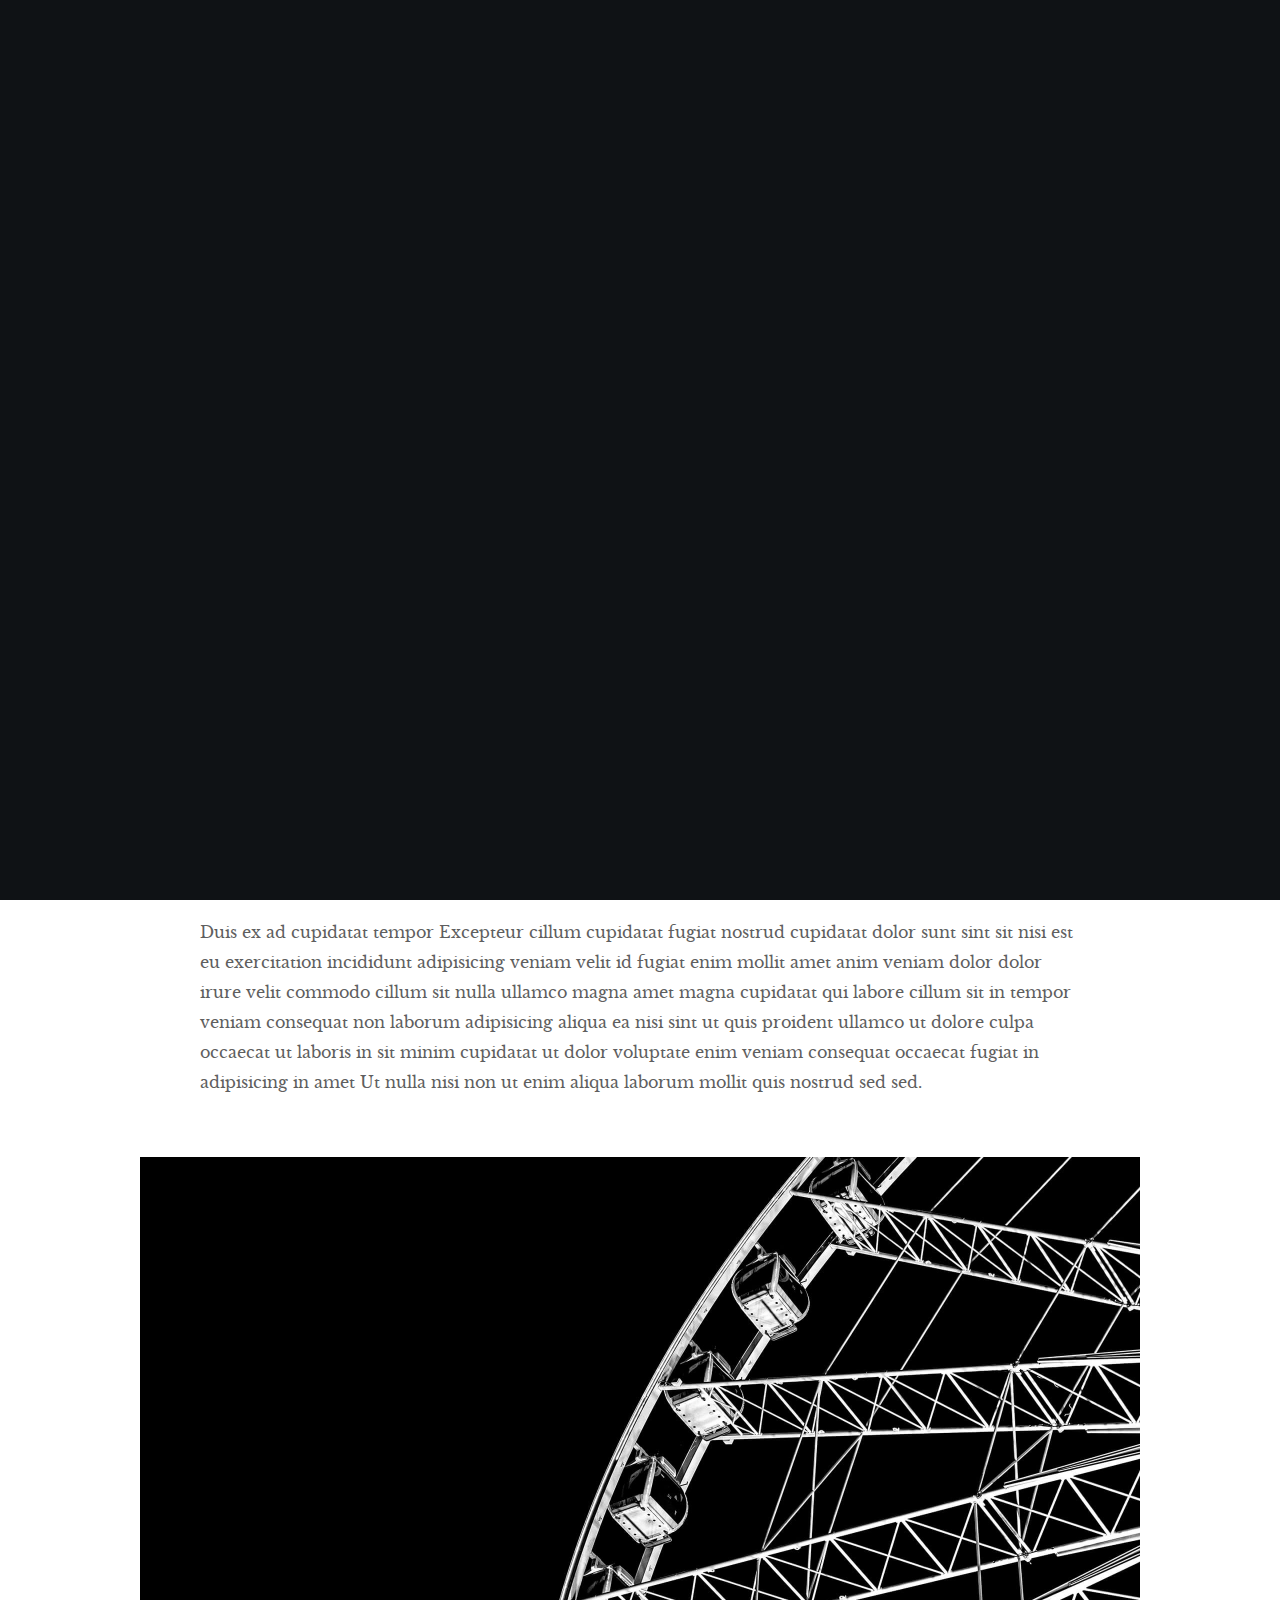
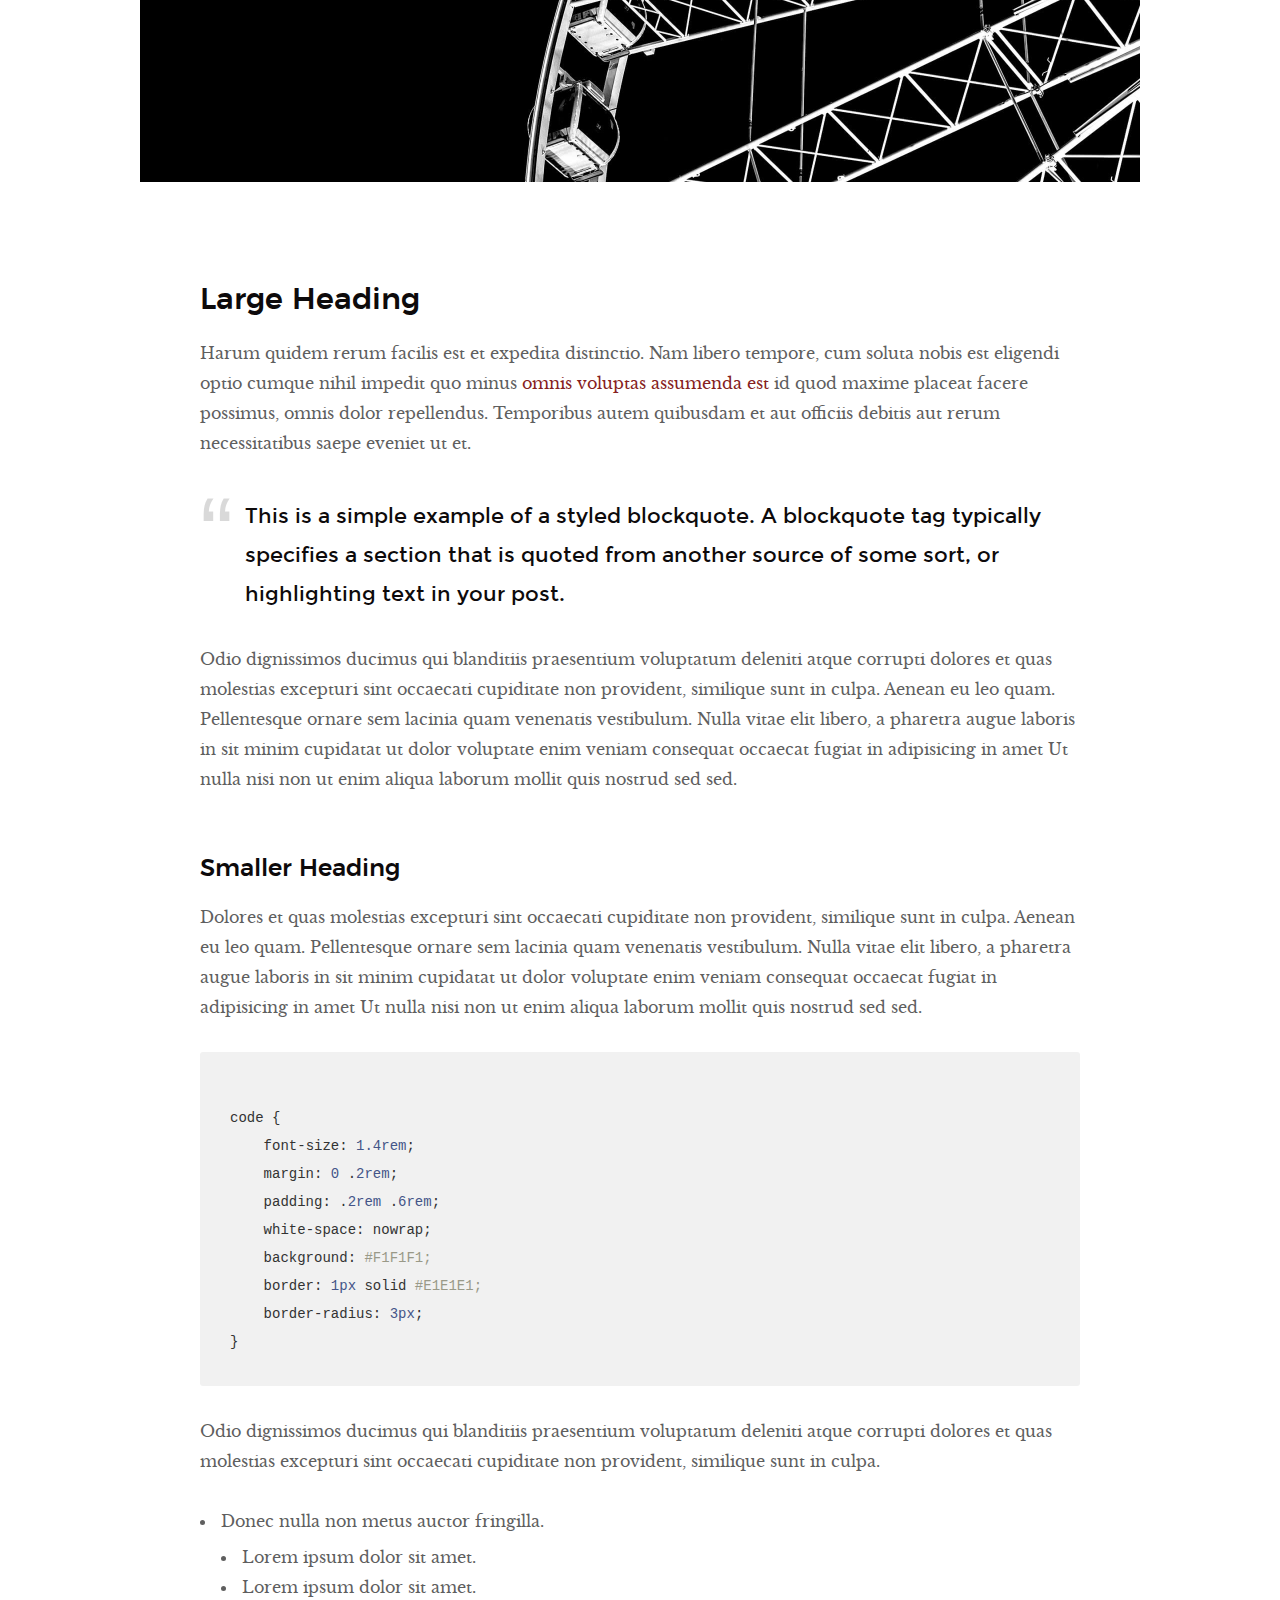
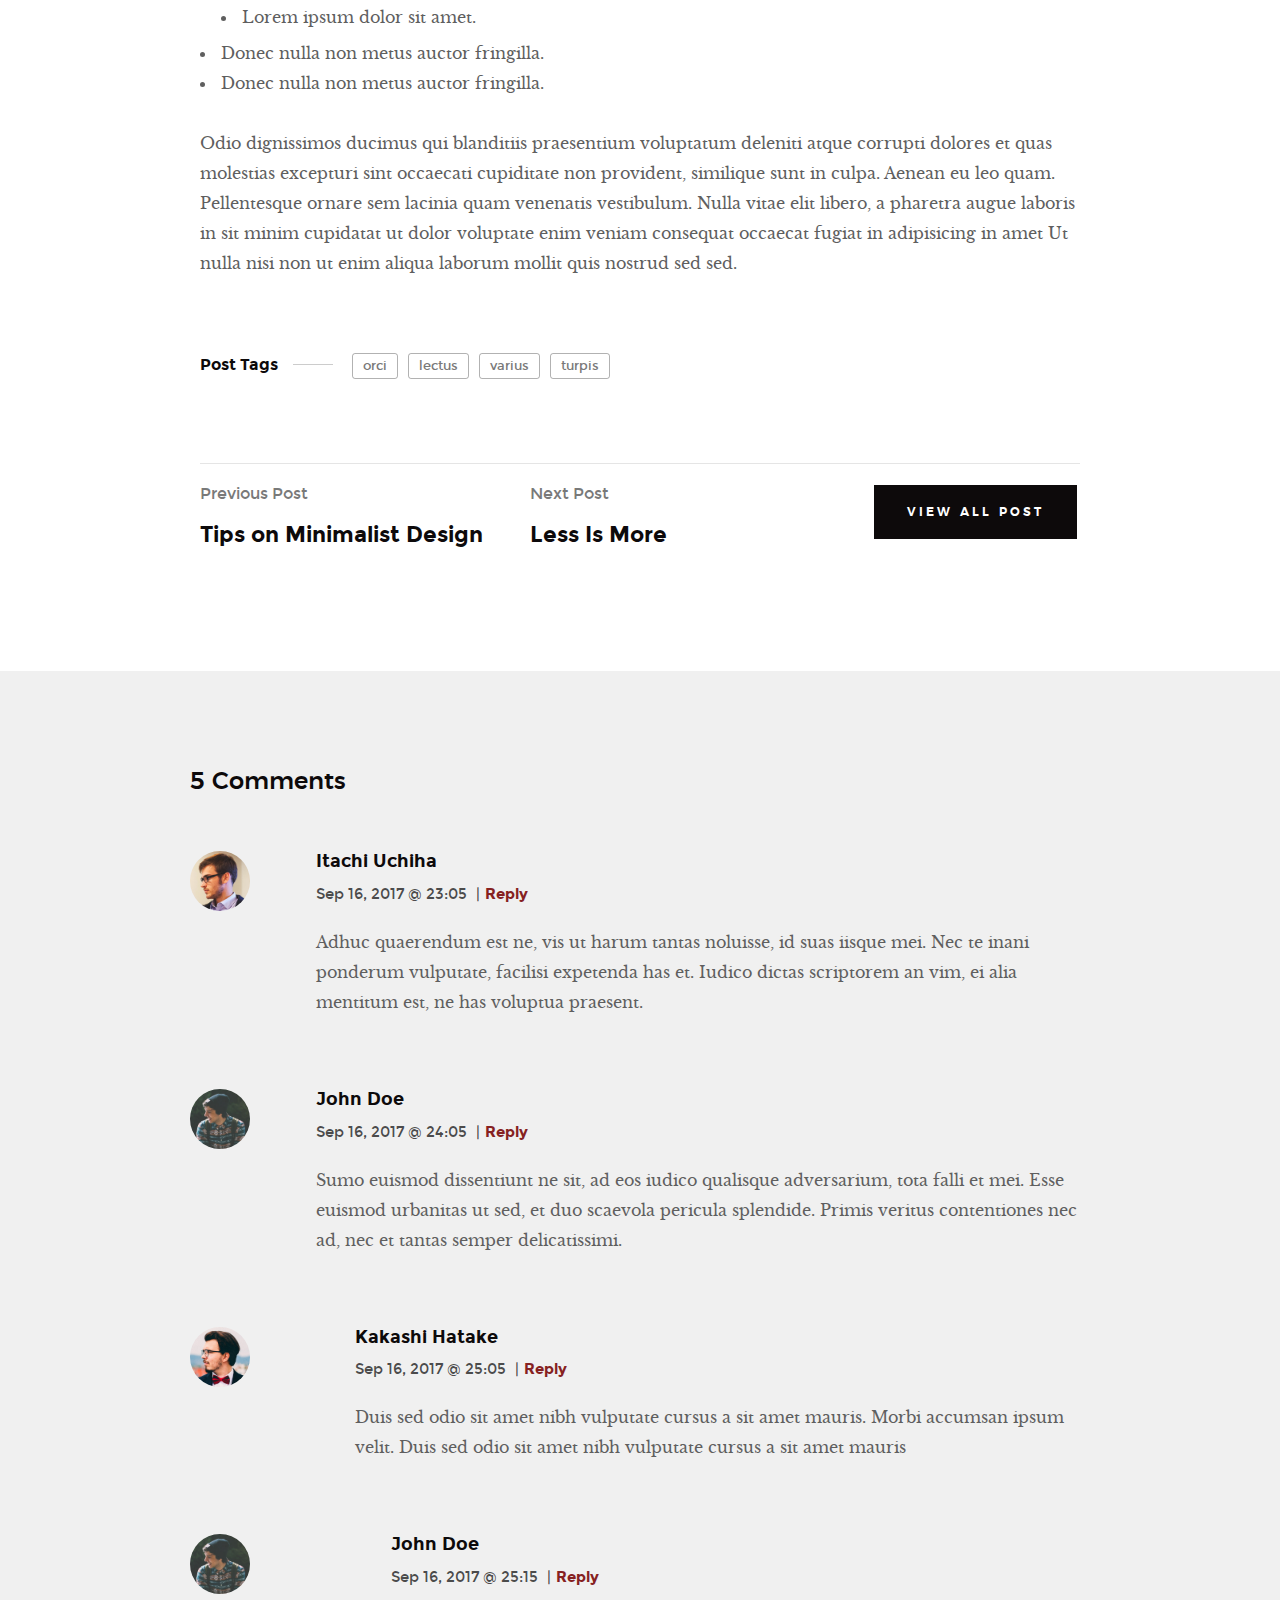
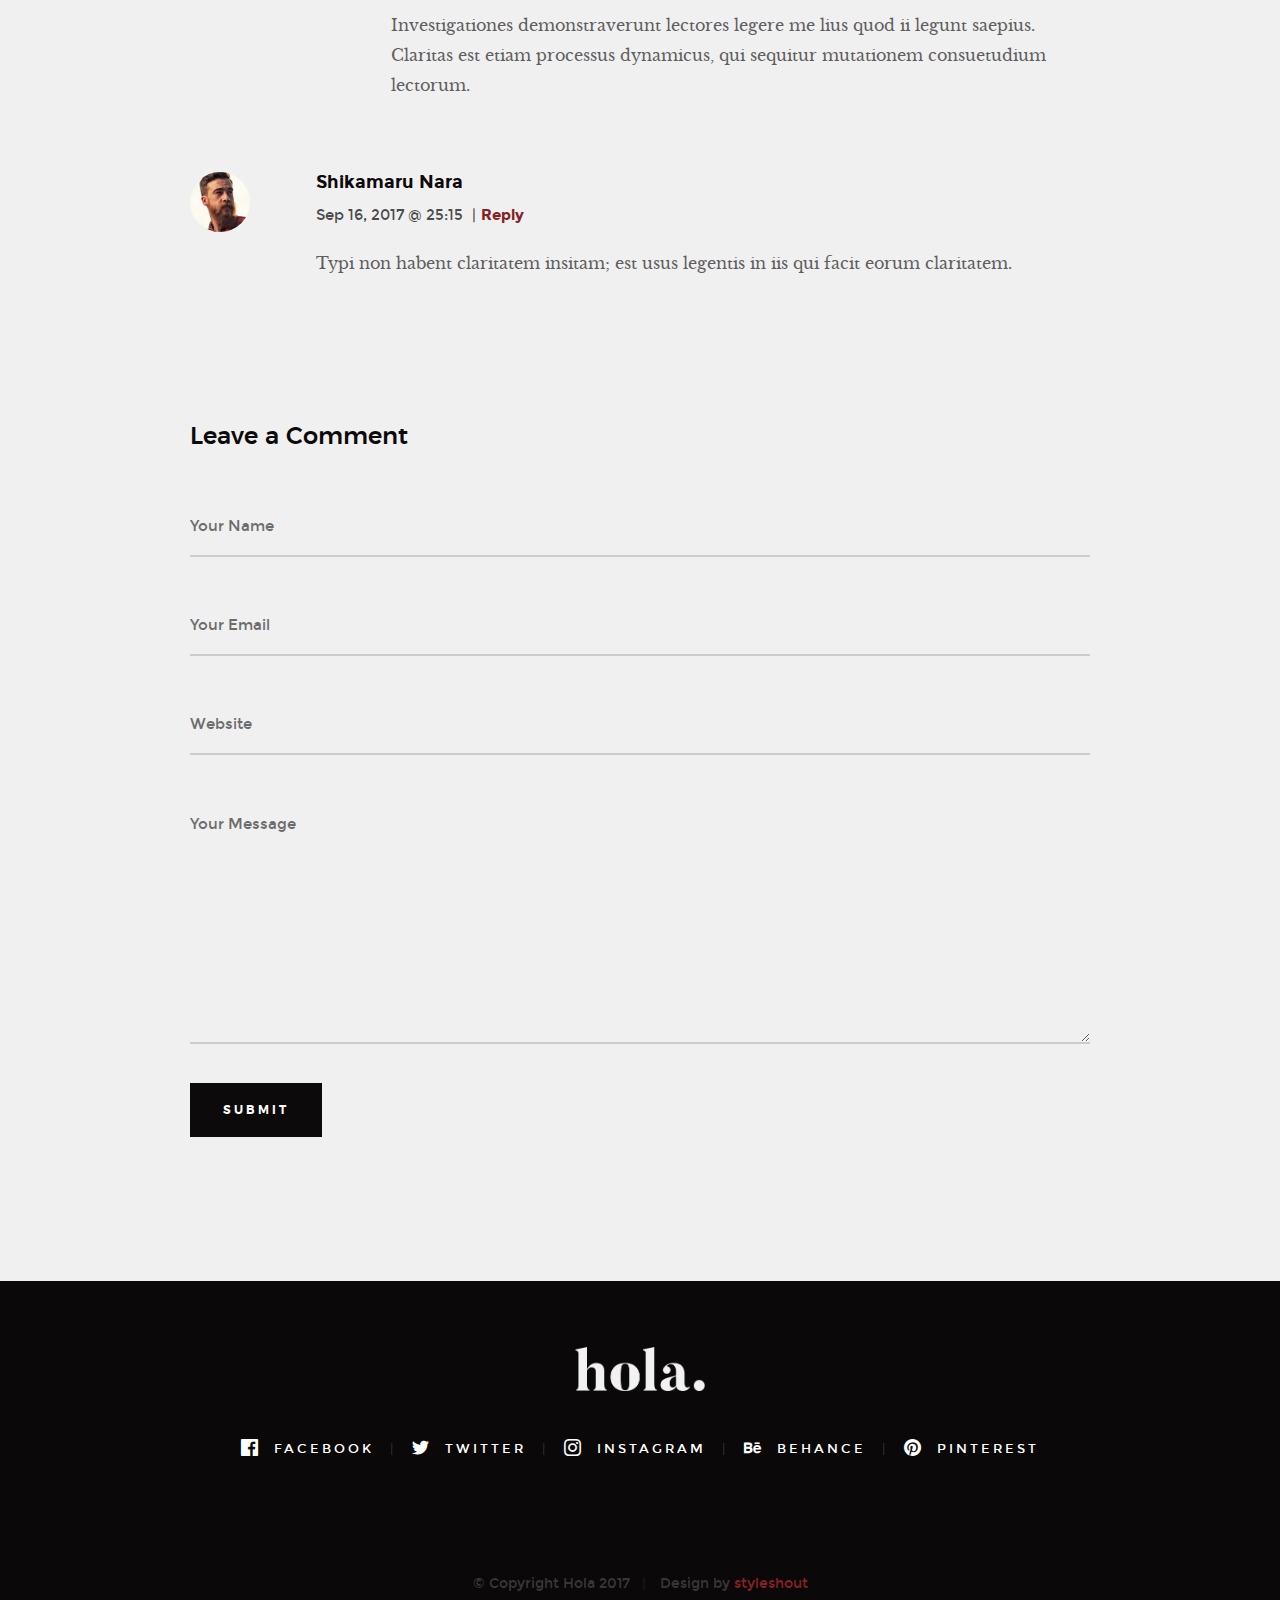
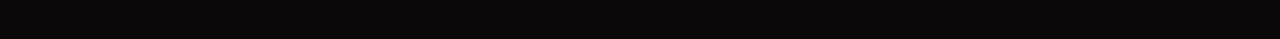
<file: blog-single.html>
<!DOCTYPE html>
<!--[if lt IE 9 ]><html class="no-js oldie" lang="en"> <![endif]-->
<!--[if IE 9 ]><html class="no-js oldie ie9" lang="en"> <![endif]-->
<!--[if (gte IE 9)|!(IE)]><!-->
<html class="no-js" lang="en">
<!--<![endif]-->

<head>

    <!--- basic page needs
    ================================================== -->
    <meta charset="utf-8">
    <title>Blog Single - Hola</title>
    <meta name="description" content="">
    <meta name="author" content="">

    <!-- mobile specific metas
    ================================================== -->
    <meta name="viewport" content="width=device-width, initial-scale=1">

    <!-- CSS
    ================================================== -->
    <link rel="stylesheet" href="css/base.css">
    <link rel="stylesheet" href="css/vendor.css">
    <link rel="stylesheet" href="css/main.css">

    <!-- script
    ================================================== -->
    <script src="js/modernizr.js"></script>
    <script src="js/pace.min.js"></script>

    <!-- favicons
    ================================================== -->
    <link rel="shortcut icon" href="favicon.ico" type="image/x-icon">
    <link rel="icon" href="favicon.ico" type="image/x-icon">

</head>


<body id="top">

    <!-- header
    ================================================== -->
    <header class="s-header">
            
        <div class="header-logo">
            <a class="site-logo" href="index.html"><img src="images/logo.png" alt="Homepage"></a>
        </div>

        <nav class="header-nav-wrap">
            <ul class="header-nav">
                <li><a href="index.html#home" title="home">Home</a></li>
                <li><a href="index.html#about" title="about">About</a></li>
                <li><a href="index.html#works" title="works">Works</a></li>
                <li class="current"><a href="blog.html" title="blog">Blog</a></li>
                <li><a href="index.html#contact" title="contact">Contact</a></li>	
            </ul>
        </nav>

        <a class="header-menu-toggle" href="#0"><span>Menu</span></a>

    </header> <!-- end s-header -->


    <article class="blog-single">

        <!-- page header/blog hero
        ================================================== -->
        <div class="page-header page-header--single page-hero" style="background-image:url(images/blog/blog-bg-02.jpg)">
        
            <div class="row page-header__content narrow">
                <article class="col-full">
                    <div class="page-header__info">
                        <div class="page-header__cat">
                            <a href="#0">Branding</a><a href="#0">Design</a>
                        </div>
                    </div>
                    <h1 class="page-header__title">
                        <a href="#0" title="">
                            Using Patterns in your Branding.
                        </a>
                    </h1>
                    <ul class="page-header__meta">
                        <li class="date">September 16, 2017</li>
                        <li class="author">
                            By
                            <span>Jonathan Doe</span>
                        </li>
                    </ul>
                    
                </article>
            </div>
    
        </div> <!-- end page-header -->

        <div class="row blog-content">
            <div class="col-full blog-content__main">

                <p class="lead">Duis ex ad cupidatat tempor Excepteur cillum cupidatat fugiat nostrud cupidatat dolor sunt sint sit nisi est eu exercitation incididunt adipisicing veniam velit id fugiat enim mollit amet anim veniam dolor dolor irure velit commodo cillum sit nulla ullamco magna amet magna cupidatat qui labore cillum sit in tempor veniam consequat non laborum adipisicing aliqua ea nisi sint.</p>
                
                <p>Duis ex ad cupidatat tempor Excepteur cillum cupidatat fugiat nostrud cupidatat dolor sunt sint sit nisi est eu exercitation incididunt adipisicing veniam velit id fugiat enim mollit amet anim veniam dolor dolor irure velit commodo cillum sit nulla ullamco magna amet magna cupidatat qui labore cillum sit in tempor veniam consequat non laborum adipisicing aliqua ea nisi sint ut quis proident ullamco ut dolore culpa occaecat ut laboris in sit minim cupidatat ut dolor voluptate enim veniam consequat occaecat fugiat in adipisicing in amet Ut nulla nisi non ut enim aliqua laborum mollit quis nostrud sed sed.
                </p>

                <p>
                <img src="images/wheel-1000.jpg" 
                     srcset="images/wheel-2000.jpg 2000w, 
                        images/wheel-1000.jpg 1000w, 
                        images/wheel-500.jpg 500w" 
                     sizes="(max-width: 2000px) 100vw, 2000px" alt="">
                </p>

                <h2>Large Heading</h2>

                <p>Harum quidem rerum facilis est et expedita distinctio. Nam libero tempore, cum soluta nobis est eligendi optio cumque nihil impedit quo minus <a href="http://#">omnis voluptas assumenda est</a> id quod maxime placeat facere possimus, omnis dolor repellendus. Temporibus autem quibusdam et aut officiis debitis aut rerum necessitatibus saepe eveniet ut et.</p>

                <blockquote><p>This is a simple example of a styled blockquote. A blockquote tag typically specifies a section that is quoted from another source of some sort, or highlighting text in your post.</p></blockquote>

                <p>Odio dignissimos ducimus qui blanditiis praesentium voluptatum deleniti atque corrupti dolores et quas molestias excepturi sint occaecati cupiditate non provident, similique sunt in culpa. Aenean eu leo quam. Pellentesque ornare sem lacinia quam venenatis vestibulum. Nulla vitae elit libero, a pharetra augue laboris in sit minim cupidatat ut dolor voluptate enim veniam consequat occaecat fugiat in adipisicing in amet Ut nulla nisi non ut enim aliqua laborum mollit quis nostrud sed sed.</p>

                <h3>Smaller Heading</h3>

                <p>Dolores et quas molestias excepturi sint occaecati cupiditate non provident, similique sunt in culpa. Aenean eu leo quam. Pellentesque ornare sem lacinia quam venenatis vestibulum. Nulla vitae elit libero, a pharetra augue laboris in sit minim cupidatat ut dolor voluptate enim veniam consequat occaecat fugiat in adipisicing in amet Ut nulla nisi non ut enim aliqua laborum mollit quis nostrud sed sed.

<pre><code>
code {
    font-size: 1.4rem;
    margin: 0 .2rem;
    padding: .2rem .6rem;
    white-space: nowrap;
    background: #F1F1F1;
    border: 1px solid #E1E1E1;	
    border-radius: 3px;
}
</code></pre>

                <p>Odio dignissimos ducimus qui blanditiis praesentium voluptatum deleniti atque corrupti dolores et quas molestias excepturi sint occaecati cupiditate non provident, similique sunt in culpa.</p>

                <ul>
                    <li>Donec nulla non metus auctor fringilla.
                        <ul>
                            <li>Lorem ipsum dolor sit amet.</li>
                            <li>Lorem ipsum dolor sit amet.</li>
                            <li>Lorem ipsum dolor sit amet.</li>
                        </ul>
                    </li>
                    <li>Donec nulla non metus auctor fringilla.</li>
                    <li>Donec nulla non metus auctor fringilla.</li>
                </ul>

                <p>Odio dignissimos ducimus qui blanditiis praesentium voluptatum deleniti atque corrupti dolores et quas molestias excepturi sint occaecati cupiditate non provident, similique sunt in culpa. Aenean eu leo quam. Pellentesque ornare sem lacinia quam venenatis vestibulum. Nulla vitae elit libero, a pharetra augue laboris in sit minim cupidatat ut dolor voluptate enim veniam consequat occaecat fugiat in adipisicing in amet Ut nulla nisi non ut enim aliqua laborum mollit quis nostrud sed sed.</p>

                <p class="blog-content__tags">
                    <span>Post Tags</span>

                    <span class="blog-content__tag-list">
                        <a href="#0">orci</a>
                        <a href="#0">lectus</a>
                        <a href="#0">varius</a>
                        <a href="#0">turpis</a>
                    </span>

                </p>

                <div class="blog-content__pagenav">
                    <div class="blog-content__nav">
                        <div class="blog-content__prev">
                            <a href="#0" rel="prev">
                                <span>Previous Post</span>
                                Tips on Minimalist Design 
                            </a>
                        </div>
                        <div class="blog-content__next">
                            <a href="#0" rel="next">
                                <span>Next Post</span>
                                Less Is More 
                            </a>
                        </div>
                    </div>

                    <div class="blog-content__all">
                        <a href="blog.html" class="btn btn--primary">
                            View All Post
                        </a>
                    </div>
                </div>

            </div><!-- end blog-content__main -->
        </div> <!-- end blog-content -->

    </article>


    <!-- comments
    ================================================== -->
    <div class="comments-wrap">

        <div id="comments" class="row">
            <div class="col-full">

               <h3>5 Comments</h3>

               <!-- commentlist -->
               <ol class="commentlist">

                    <li class="depth-1 comment">

                        <div class="comment__avatar">
                            <img width="50" height="50" class="avatar" src="images/avatars/user-01.jpg" alt="">
                        </div>

                        <div class="comment__content">

                            <div class="comment__info">
                                <cite>Itachi Uchiha</cite>

                                <div class="comment__meta">
                                    <time class="comment__time">Sep 16, 2017 @ 23:05</time>
                                    <span class="sep">|</span><a class="reply" href="#">Reply</a>
                                </div>
                            </div>

                            <div class="comment__text">
                            <p>Adhuc quaerendum est ne, vis ut harum tantas noluisse, id suas iisque mei. Nec te inani ponderum vulputate,
                            facilisi expetenda has et. Iudico dictas scriptorem an vim, ei alia mentitum est, ne has voluptua praesent.</p>
                            </div>

                        </div>

                    </li>

                    <li class="thread-alt depth-1 comment">

                        <div class="comment__avatar">
                            <img width="50" height="50" class="avatar" src="images/avatars/user-04.jpg" alt="">
                        </div>

                        <div class="comment__content">

                            <div class="comment__info">
                            <cite>John Doe</cite>

                            <div class="comment__meta">
                                <time class="comment__time">Sep 16, 2017 @ 24:05</time>
                                <span class="sep">|</span><a class="reply" href="#">Reply</a>
                            </div>
                            </div>

                            <div class="comment__text">
                            <p>Sumo euismod dissentiunt ne sit, ad eos iudico qualisque adversarium, tota falli et mei. Esse euismod
                            urbanitas ut sed, et duo scaevola pericula splendide. Primis veritus contentiones nec ad, nec et
                            tantas semper delicatissimi.</p>
                            </div>

                        </div>

                        <ul class="children">

                            <li class="depth-2 comment">

                                <div class="comment__avatar">
                                    <img width="50" height="50" class="avatar" src="images/avatars/user-03.jpg" alt="">
                                </div>

                                <div class="comment__content">

                                    <div class="comment__info">
                                        <cite>Kakashi Hatake</cite>

                                        <div class="comment__meta">
                                            <time class="comment__time">Sep 16, 2017 @ 25:05</time>
                                            <span class="sep">|</span><a class="reply" href="#">Reply</a>
                                        </div>
                                    </div>

                                    <div class="comment__text">
                                        <p>Duis sed odio sit amet nibh vulputate
                                        cursus a sit amet mauris. Morbi accumsan ipsum velit. Duis sed odio sit amet nibh vulputate
                                        cursus a sit amet mauris</p>
                                    </div>

                                </div>

                                <ul class="children">

                                    <li class="depth-3 comment">

                                        <div class="comment__avatar">
                                            <img width="50" height="50" class="avatar" src="images/avatars/user-04.jpg" alt="">
                                        </div>

                                        <div class="comment__content">

                                            <div class="comment__info">
                                            <cite>John Doe</cite>

                                            <div class="comment__meta">
                                                <time class="comment__time">Sep 16, 2017 @ 25:15</time>
                                                <span class="sep">|</span><a class="reply" href="#">Reply</a>
                                            </div>
                                            </div>

                                            <div class="comment__text">
                                            <p>Investigationes demonstraverunt lectores legere me lius quod ii legunt saepius. Claritas est
                                            etiam processus dynamicus, qui sequitur mutationem consuetudium lectorum.</p>
                                            </div>

                                        </div>

                                    </li>

                                </ul>

                            </li>

                        </ul>

                    </li>

                    <li class="depth-1 comment">

                        <div class="comment__avatar">
                            <img width="50" height="50" class="avatar" src="images/avatars/user-02.jpg" alt="">
                        </div>

                        <div class="comment__content">

                            <div class="comment__info">
                            <cite>Shikamaru Nara</cite>

                            <div class="comment__meta">
                                <time class="comment-time">Sep 16, 2017 @ 25:15</time>
                                <span class="sep">|</span><a class="reply" href="#">Reply</a>
                            </div>
                            </div>

                            <div class="comment__text">
                            <p>Typi non habent claritatem insitam; est usus legentis in iis qui facit eorum claritatem.</p>
                            </div>

                        </div>

                    </li>

                </ol> <!-- Commentlist End -->	

               <!-- respond -->
               <div class="respond">

                    <h3>Leave a Comment</h3>

                    <form name="contactForm" id="contactForm" method="post" action="">
                        <fieldset>

                        <div class="form-field">
                                <input name="cName" type="text" id="cName" class="full-width" placeholder="Your Name" value="">
                        </div>

                        <div class="form-field">
                                <input name="cEmail" type="text" id="cEmail" class="full-width" placeholder="Your Email" value="">
                        </div>

                        <div class="form-field">
                                <input name="cWebsite" type="text" id="cWebsite" class="full-width" placeholder="Website" value="">
                        </div>

                        <div class="message form-field">
                            <textarea name="cMessage" id="cMessage" class="full-width" placeholder="Your Message"></textarea>
                        </div>

                        <button type="submit" class="submit btn--primary">Submit</button>

                        </fieldset>
                    </form> <!-- Form End -->

                </div> <!-- Respond End -->

            </div> <!-- end col-full -->
        </div> <!-- end row comments -->
    </div> <!-- end comments-wrap -->


    <!-- footer
    ================================================== -->
    <footer>
            <div class="row">
                <div class="col-full">
    
                    <div class="footer-logo">
                        <a class="footer-site-logo" href="#0"><img src="images/logo.png" alt="Homepage"></a>
                    </div>
    
                    <ul class="footer-social">
                        <li><a href="#0">
                            <i class="im im-facebook" aria-hidden="true"></i>
                            <span>Facebook</span>
                        </a></li>
                        <li><a href="#0">
                            <i class="im im-twitter" aria-hidden="true"></i>
                            <span>Twitter</span>
                        </a></li>
                        <li><a href="#0">
                            <i class="im im-instagram" aria-hidden="true"></i>
                            <span>Instagram</span>
                        </a></li>
                        <li><a href="#0">
                            <i class="im im-behance" aria-hidden="true"></i>
                            <span>Behance</span>
                        </a></li>
                        <li><a href="#0">
                            <i class="im im-pinterest" aria-hidden="true"></i>
                            <span>Pinterest</span>
                        </a></li>
                    </ul>
                        
                </div>
            </div>
    
            <div class="row footer-bottom">
    
                <div class="col-twelve">
                    <div class="copyright">
                        <span>© Copyright Hola 2017</span> 
                        <span>Design by <a href="https://www.styleshout.com/">styleshout</a></span>	
                    </div>
    
                    <div class="go-top">
                    <a class="smoothscroll" title="Back to Top" href="#top"><i class="im im-arrow-up" aria-hidden="true"></i></a>
                    </div>
                </div>
    
            </div> <!-- end footer-bottom -->
    
        </footer> <!-- end footer -->
    
    
        <div id="preloader"> 
            <div id="loader"></div>
        </div>
    
    
        <!-- Java Script
        ================================================== -->
        <script src="js/jquery-3.2.1.min.js"></script>
        <script src="js/plugins.js"></script>
        <script src="js/main.js"></script>

</body>

</html>
</file>
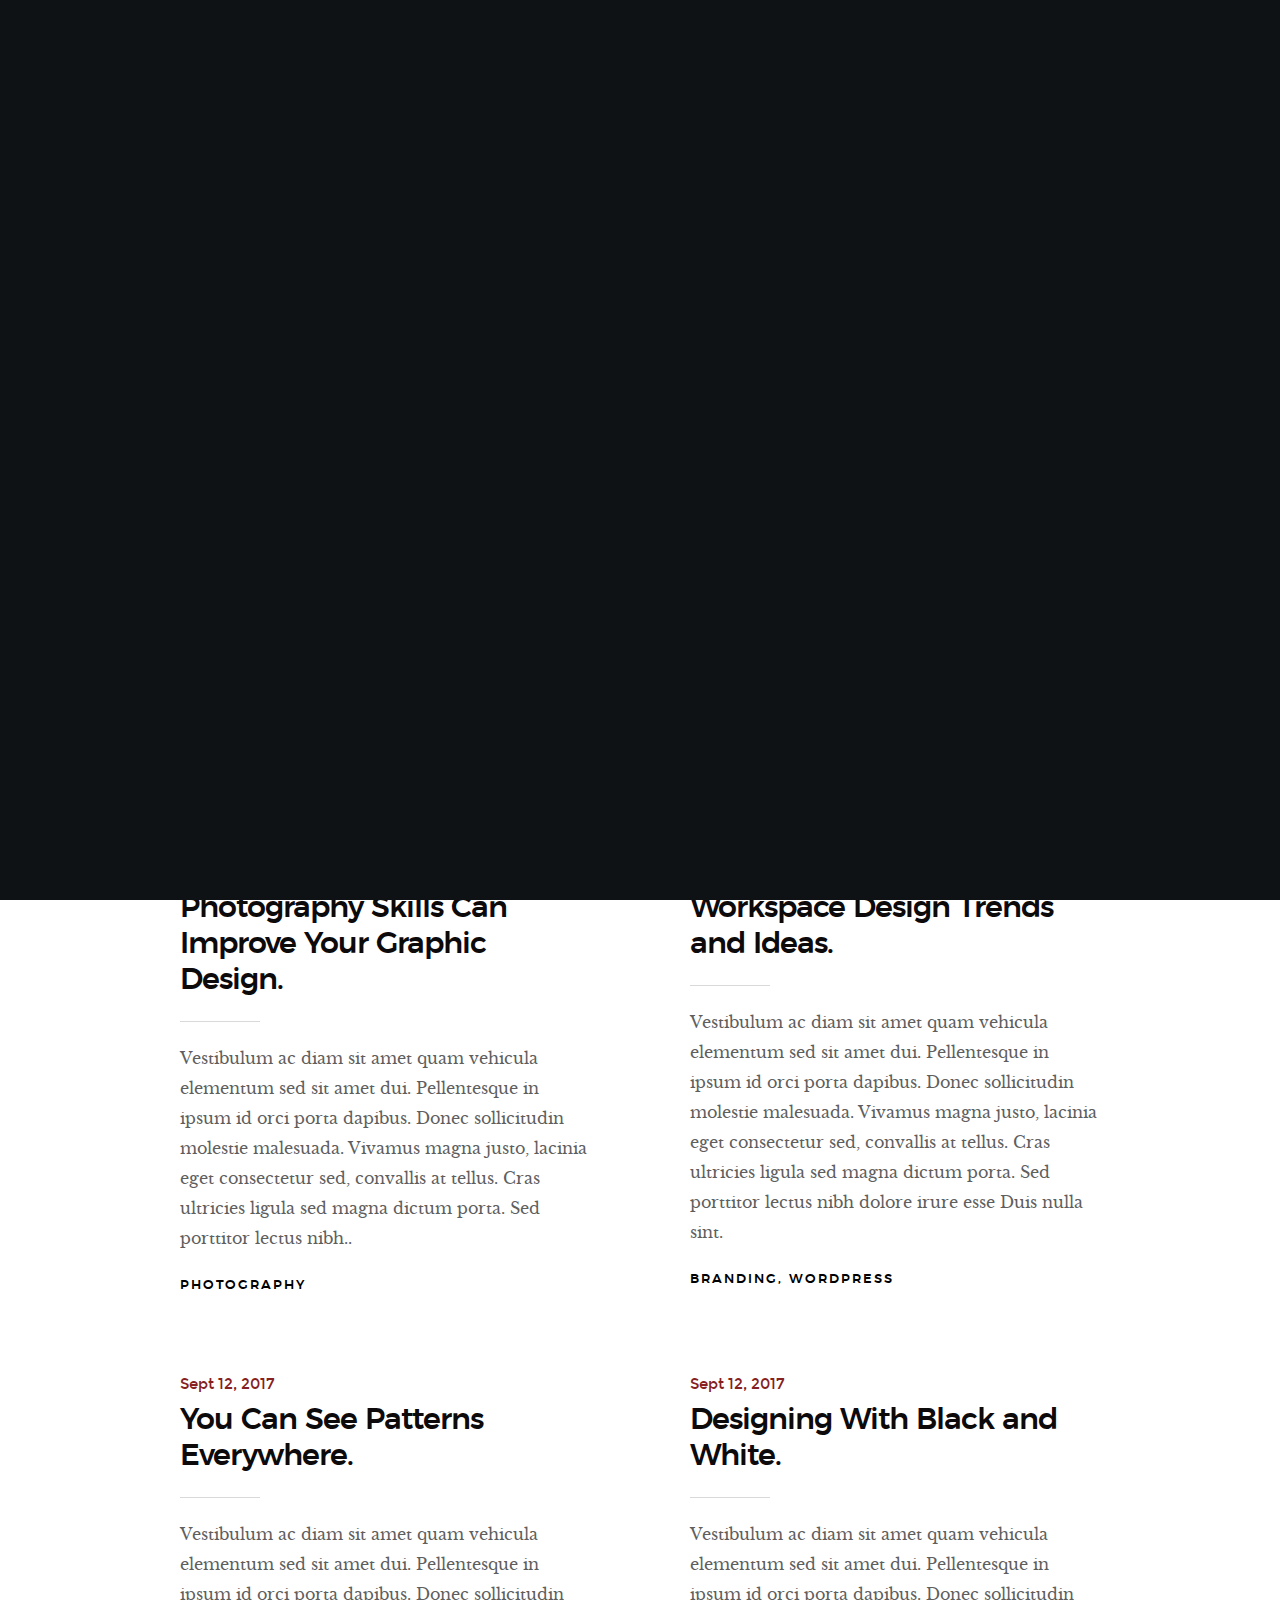
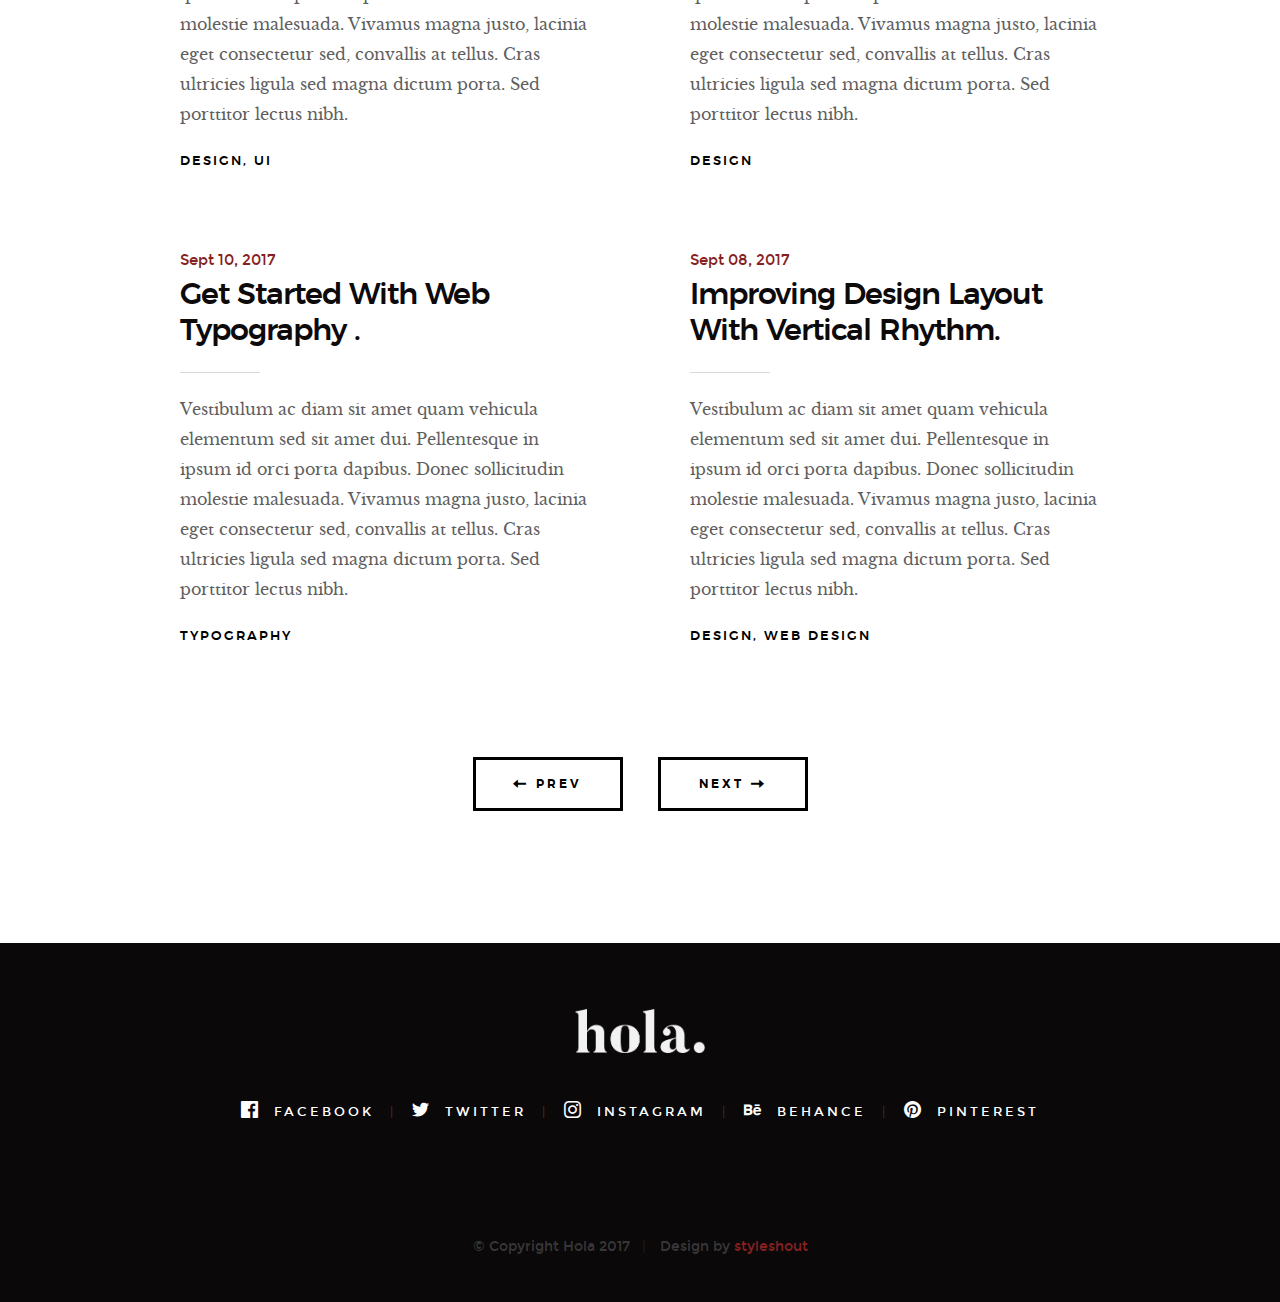
<file: blog.html>
<!DOCTYPE html>
<!--[if lt IE 9 ]><html class="no-js oldie" lang="en"> <![endif]-->
<!--[if IE 9 ]><html class="no-js oldie ie9" lang="en"> <![endif]-->
<!--[if (gte IE 9)|!(IE)]><!-->
<html class="no-js" lang="en">
<!--<![endif]-->

<head>

    <!--- basic page needs
    ================================================== -->
    <meta charset="utf-8">
    <title>Blog - Hola</title>
    <meta name="description" content="">
    <meta name="author" content="">

    <!-- mobile specific metas
    ================================================== -->
    <meta name="viewport" content="width=device-width, initial-scale=1">

    <!-- CSS
    ================================================== -->
    <link rel="stylesheet" href="css/base.css">
    <link rel="stylesheet" href="css/vendor.css">
    <link rel="stylesheet" href="css/main.css">

    <!-- script
    ================================================== -->
    <script src="js/modernizr.js"></script>
    <script src="js/pace.min.js"></script>

    <!-- favicons
    ================================================== -->
    <link rel="shortcut icon" href="favicon.ico" type="image/x-icon">
    <link rel="icon" href="favicon.ico" type="image/x-icon">

</head>


<body id="top">

    <!-- header
    ================================================== -->
    <header class="s-header">

        <div class="header-logo">
            <a class="site-logo" href="index.html"><img src="images/logo.png" alt="Homepage"></a>
        </div>

        <nav class="header-nav-wrap">
            <ul class="header-nav">
                <li><a href="index.html#home" title="home">Home</a></li>
                <li><a href="index.html#about" title="about">About</a></li>
                <li><a href="index.html#works" title="works">Works</a></li>
                <li class="current"><a href="blog.html" title="blog">Blog</a></li>
                <li><a href="index.html#contact" title="contact">Contact</a></li>	
            </ul>
        </nav>

        <a class="header-menu-toggle" href="#0"><span>Menu</span></a>

    </header> <!-- end s-header -->


    <!-- page header
    ================================================== -->
    <section class="page-header page-hero" style="background-image:url(images/blog/blog-bg-01.jpg)">

        <div class="row page-header__content">
            <article class="col-full">

                <div class="page-header__info">
                    <div class="page-header__cat">
                        <a href="#0">Branding</a><a href="#0">Design</a>
                    </div>
                    <div class="page-header__date">
                        Sept 16, 2017
                    </div>
                </div>
                
                <h1 class="page-header__title">
                    <a href="#0" title="">
                        The 10 Golden Rules of Clean Simple Design.
                    </a>
                </h1>
                <p>Pellentesque in ipsum id orci porta dapibus amet dui. Ad id deserunt ratione autem eius et minima ut et. Nihil sed quis velit aut enim aliquam. Quas non ad sint eveniet voluptatem est iure...</p>
                <p>
                    <a href="#0" class="btn btn--stroke page-header__btn">Read More</a>
                </p>
            </article>
        </div>

    </section> <!-- end page-header -->


    <!-- blog
    ================================================== -->
    <section class="blog-content-wrap">

        <div class="row blog-content">
            <div class="col-full">

                <div class="blog-list block-1-2 block-tab-full">

                    <article class="col-block">
                        
                        <div class="blog-date">
                            <a href="blog-single.html">Sept 15, 2017</a>
                        </div>  
                        
                        <h2 class="h01"><a href="blog-single.html">Photography Skills Can Improve Your Graphic Design.</a></h2>
                        <p>
                        Vestibulum ac diam sit amet quam vehicula elementum sed sit amet dui. Pellentesque in ipsum id orci porta dapibus. Donec sollicitudin molestie malesuada. Vivamus magna justo, lacinia eget consectetur sed, convallis at tellus. Cras ultricies ligula sed magna dictum porta. Sed porttitor lectus nibh..
                        </p>

                        <div class="blog-cat">
                            <a href="blog.html">Photography</a>
                        </div>

                    </article>

                    <article class="col-block">
                        
                        <div class="blog-date">
                            <a href="blog-single.html">Sept 14, 2017</a>
                        </div>

                        <h2 class="h01"><a href="blog-single.html">Workspace Design Trends and Ideas.</a></h2>
                        <p>
                        Vestibulum ac diam sit amet quam vehicula elementum sed sit amet dui. Pellentesque in ipsum id orci porta dapibus. Donec sollicitudin molestie malesuada. Vivamus magna justo, lacinia eget consectetur sed, convallis at tellus. Cras ultricies ligula sed magna dictum porta. Sed porttitor lectus nibh dolore irure esse Duis nulla sint.
                        </p>

                        <div class="blog-cat">
                            <a href="blog.html">Branding</a><a href="blog.html">Wordpress</a>
                        </div>
                    </article>

                    <article class="col-block">
                        
                        <div class="blog-date">
                            <a href="blog-single.html">Sept 12, 2017</a>
                        </div>    
                        <h2 class="h01"><a href="blog-single.html">You Can See Patterns Everywhere.</a></h2>
                        <p>
                        Vestibulum ac diam sit amet quam vehicula elementum sed sit amet dui. Pellentesque in ipsum id orci porta dapibus. Donec sollicitudin molestie malesuada. Vivamus magna justo, lacinia eget consectetur sed, convallis at tellus. Cras ultricies ligula sed magna dictum porta. Sed porttitor lectus nibh.
                        </p>

                        <div class="blog-cat">
                            <a href="blog.html">Design</a><a href="blog.html">UI</a>
                        </div>
                    </article>

                    <article class="col-block">
                        
                        <div class="blog-date">
                            <a href="blog-single.html">Sept 12, 2017</a>
                        </div>
                        <h2 class="h01"><a href="blog-single.html">Designing With Black and White.</a></h2>
                        <p>
                        Vestibulum ac diam sit amet quam vehicula elementum sed sit amet dui. Pellentesque in ipsum id orci porta dapibus. Donec sollicitudin molestie malesuada. Vivamus magna justo, lacinia eget consectetur sed, convallis at tellus. Cras ultricies ligula sed magna dictum porta. Sed porttitor lectus nibh.
                        </p>

                        <div class="blog-cat">
                            <a href="blog.html">Design</a>
                        </div>
                    </article>

                    <article class="col-block">
                        <div class="blog-date">
                            <a href="blog-single.html">Sept 10, 2017</a>
                        </div>
                        <h2 class="h01"><a href="blog-single.html">Get Started With Web Typography .</a></h2>
                        <p>
                        Vestibulum ac diam sit amet quam vehicula elementum sed sit amet dui. Pellentesque in ipsum id orci porta dapibus. Donec sollicitudin molestie malesuada. Vivamus magna justo, lacinia eget consectetur sed, convallis at tellus. Cras ultricies ligula sed magna dictum porta. Sed porttitor lectus nibh.
                        </p>

                        <div class="blog-cat">
                            <a href="blog.html">Typography</a>
                        </div>
                    </article>

                    <article class="col-block">
                        
                        <div class="blog-date">
                            <a href="blog-single.html">Sept 08, 2017</a>
                        </div>
                        <h2 class="h01"><a href="blog-single.html">Improving Design Layout With Vertical Rhythm.</a></h2>
                        <p>
                        Vestibulum ac diam sit amet quam vehicula elementum sed sit amet dui. Pellentesque in ipsum id orci porta dapibus. Donec sollicitudin molestie malesuada. Vivamus magna justo, lacinia eget consectetur sed, convallis at tellus. Cras ultricies ligula sed magna dictum porta. Sed porttitor lectus nibh.
                        </p>

                        <div class="blog-cat">
                            <a href="blog.html">Design</a><a href="#0">Web Design</a>
                        </div>
                    </article>

                </div> <!-- end blog-list -->

            </div> <!-- end col-full -->
        </div> <!-- end blog-content -->

        <div class="row blog-entries-nav">
            <div class="col-full">
                <a href="#0" class="btn btn--stroke">
                    <i class="im im-arrow-left"></i>
                    Prev
                </a>
                <a href="#0" class="btn btn--stroke">
                    Next
                    <i class="im im-arrow-right"></i>
                </a>
            </div>
        </div>

    </section> <!-- end blog-content-wrap -->


    <!-- footer
    ================================================== -->
    <footer>
        <div class="row">
            <div class="col-full">

                <div class="footer-logo">
                    <a class="footer-site-logo" href="#0"><img src="images/logo.png" alt="Homepage"></a>
                </div>

                <ul class="footer-social">
                    <li><a href="#0">
                        <i class="im im-facebook" aria-hidden="true"></i>
                        <span>Facebook</span>
                    </a></li>
                    <li><a href="#0">
                        <i class="im im-twitter" aria-hidden="true"></i>
                        <span>Twitter</span>
                    </a></li>
                    <li><a href="#0">
                        <i class="im im-instagram" aria-hidden="true"></i>
                        <span>Instagram</span>
                    </a></li>
                    <li><a href="#0">
                        <i class="im im-behance" aria-hidden="true"></i>
                        <span>Behance</span>
                    </a></li>
                    <li><a href="#0">
                        <i class="im im-pinterest" aria-hidden="true"></i>
                        <span>Pinterest</span>
                    </a></li>
                </ul>
                    
            </div>
        </div>

        <div class="row footer-bottom">

            <div class="col-twelve">
                <div class="copyright">
                    <span>© Copyright Hola 2017</span> 
                    <span>Design by <a href="https://www.styleshout.com/">styleshout</a></span>	
                </div>

                <div class="go-top">
                <a class="smoothscroll" title="Back to Top" href="#top"><i class="im im-arrow-up" aria-hidden="true"></i></a>
                </div>
            </div>

        </div> <!-- end footer-bottom -->

    </footer> <!-- end footer -->


    <div id="preloader"> 
        <div id="loader"></div>
    </div>


    <!-- Java Script
    ================================================== -->
    <script src="js/jquery-3.2.1.min.js"></script>
    <script src="js/plugins.js"></script>
    <script src="js/main.js"></script>

</body>

</html>
</file>
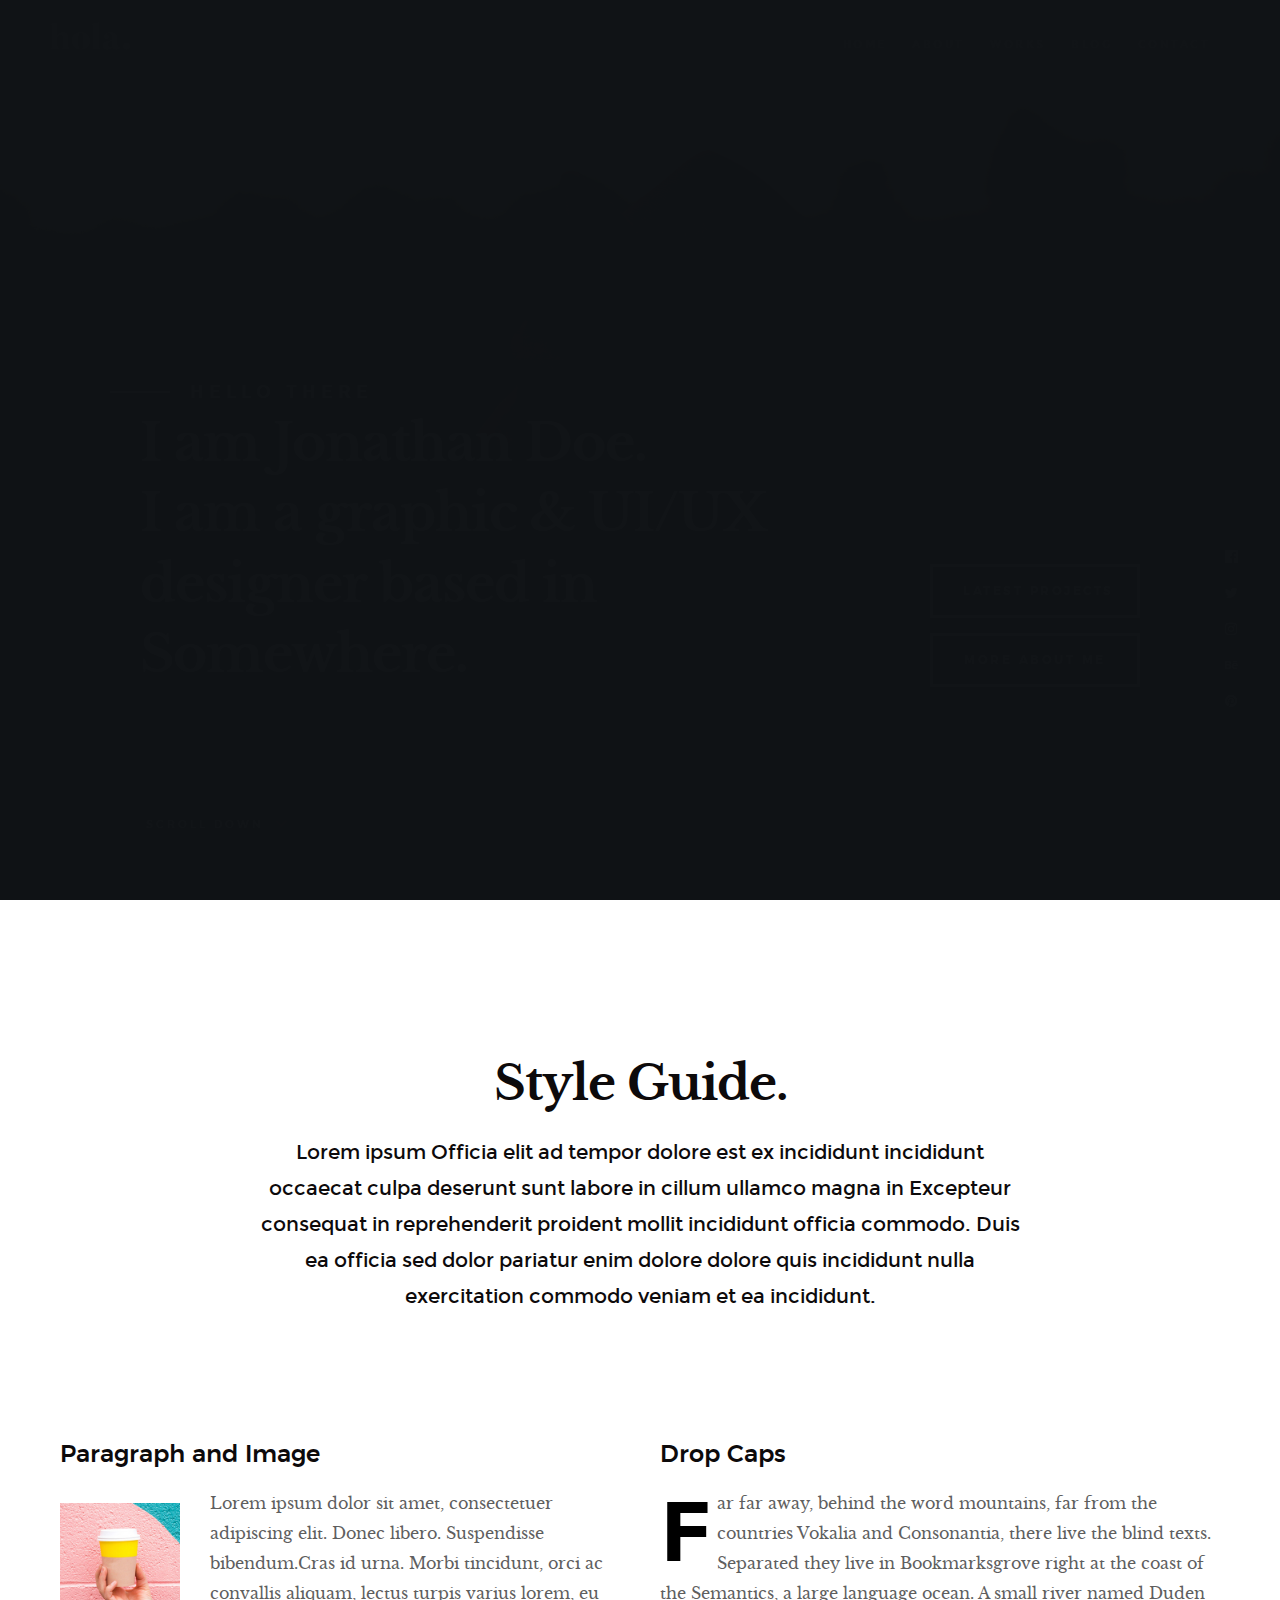
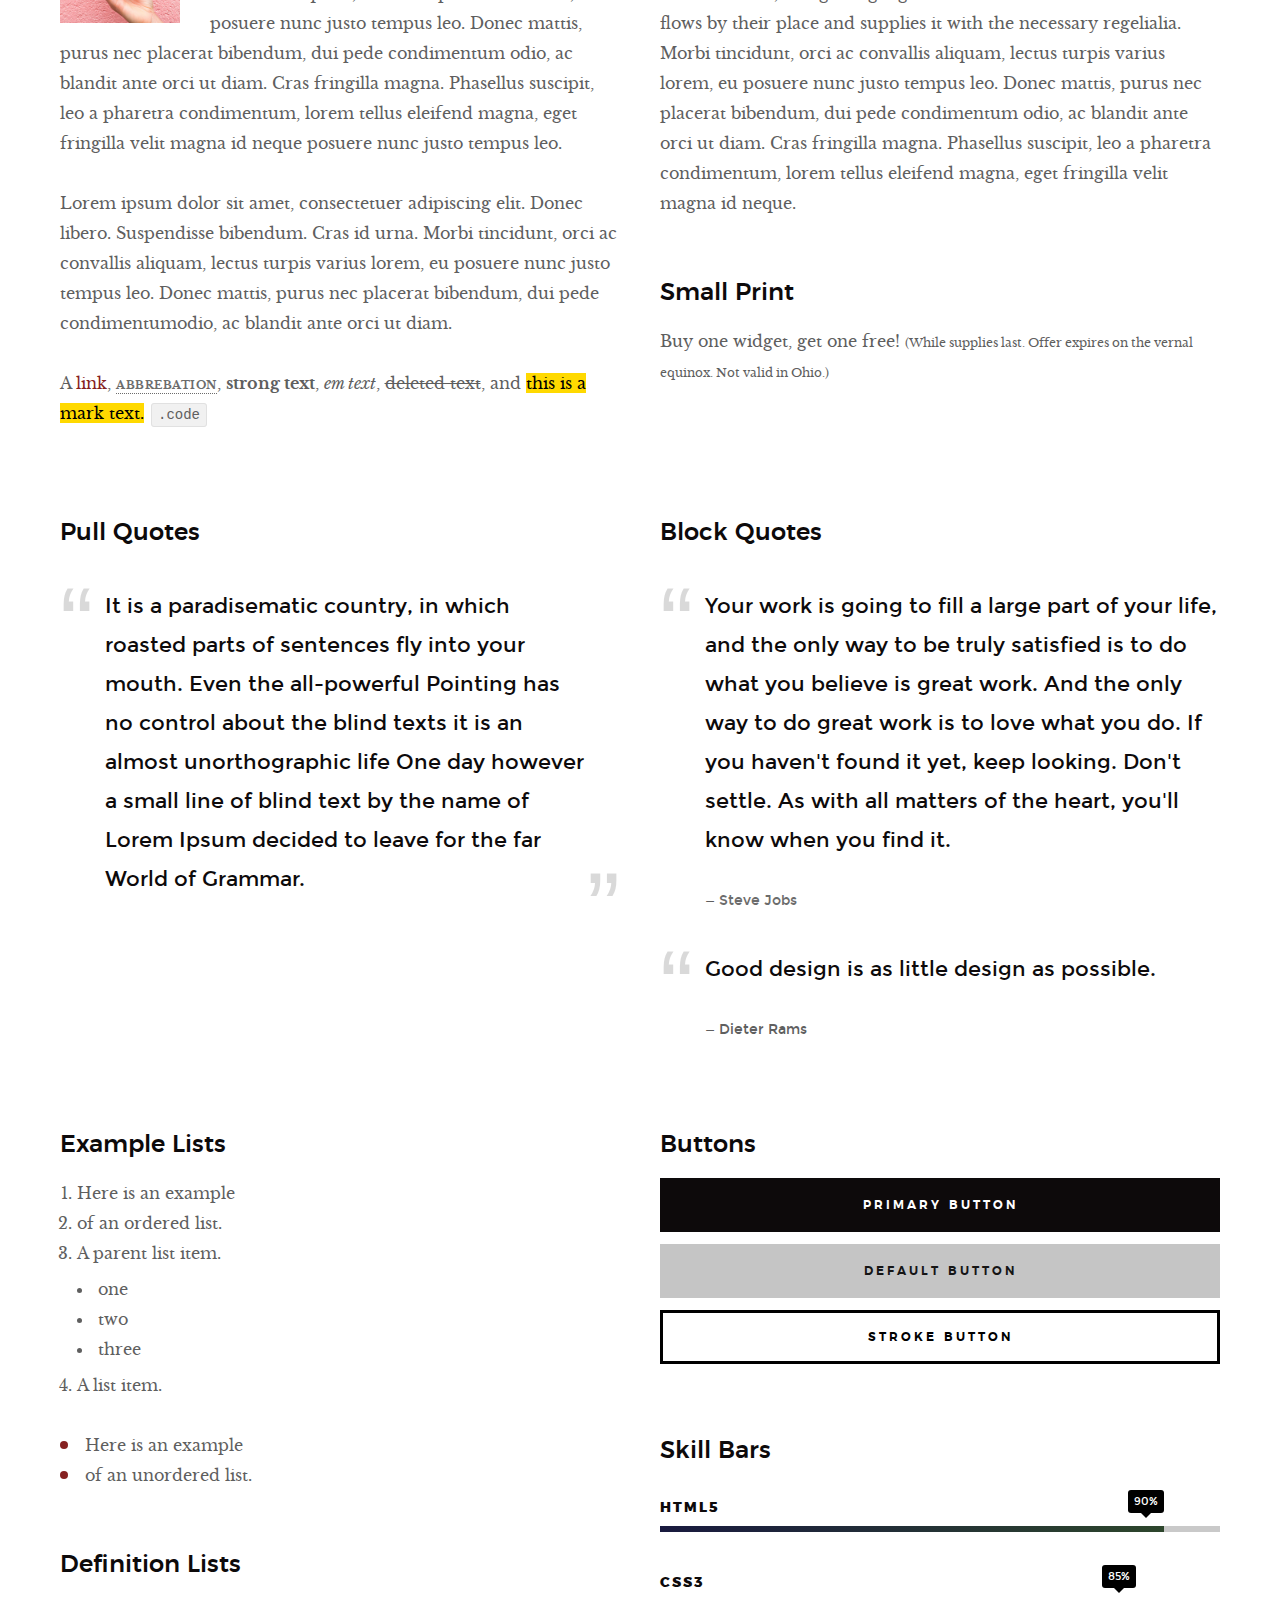
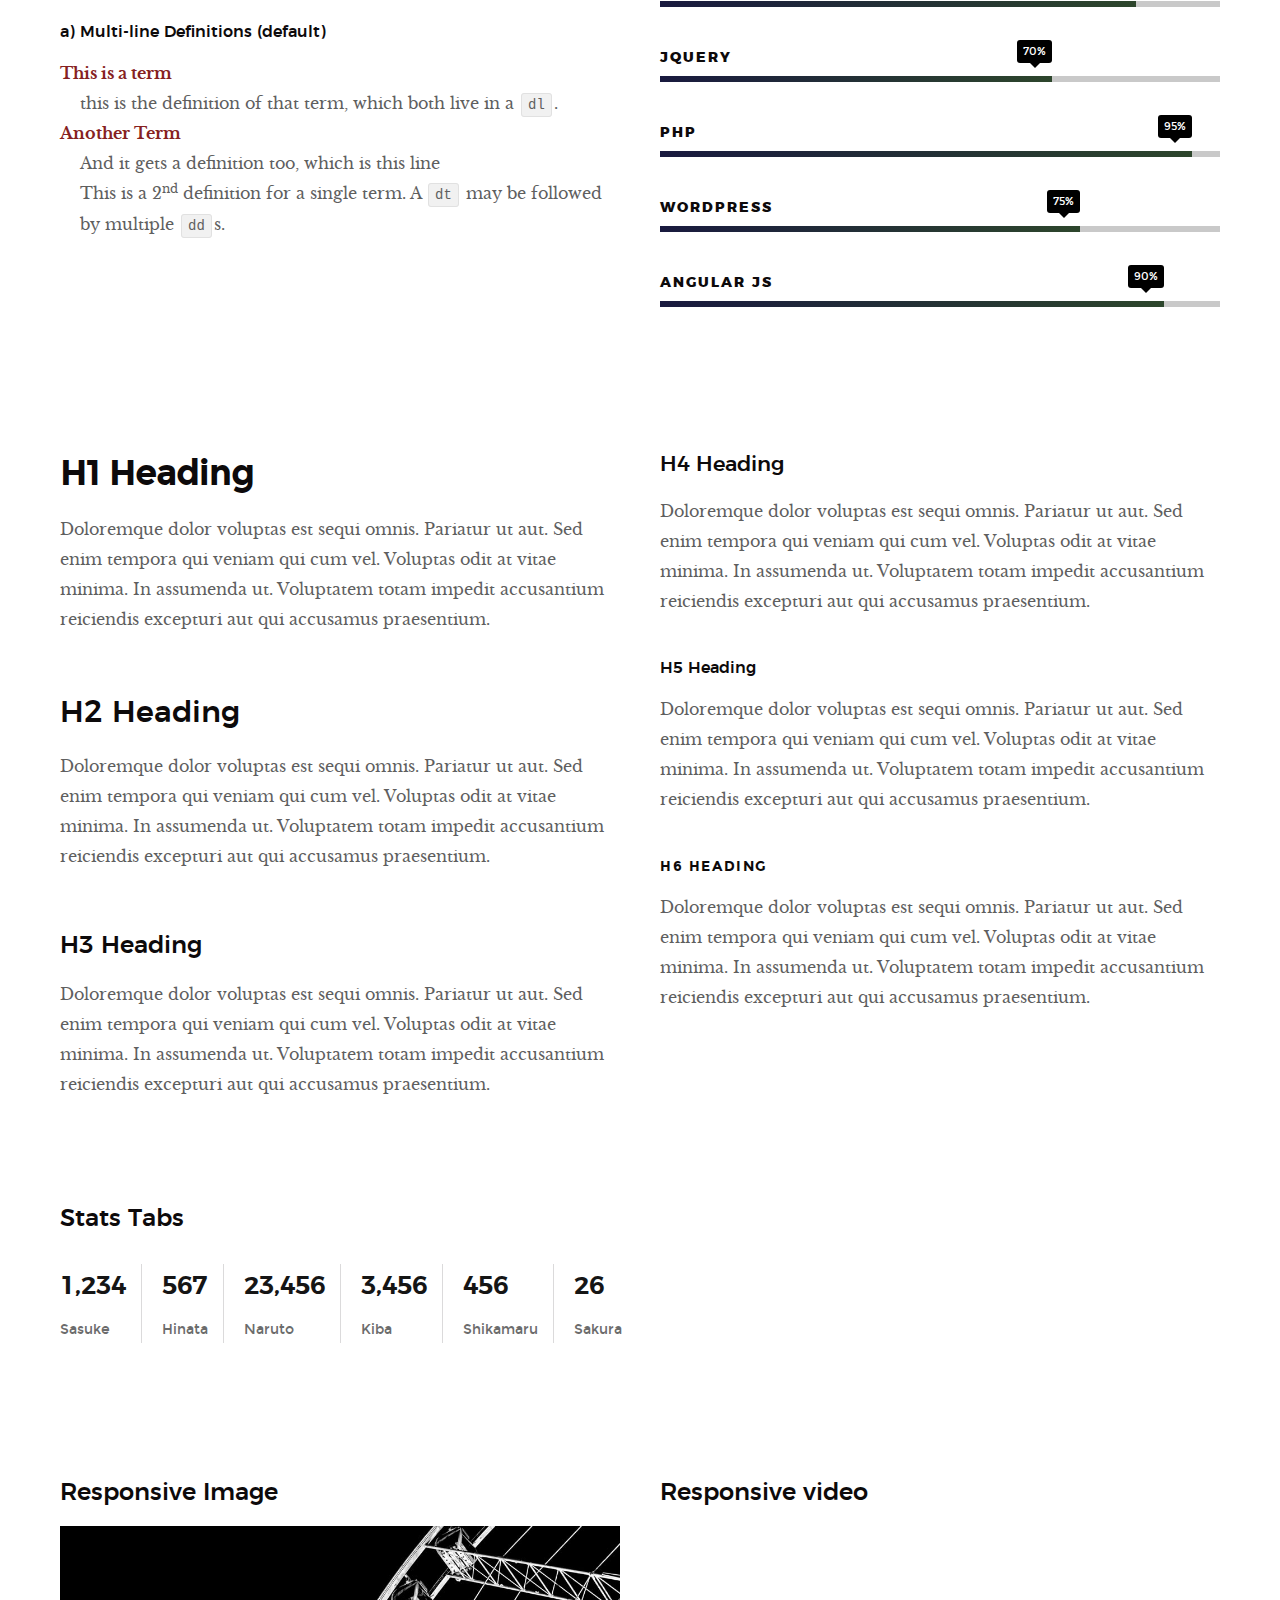
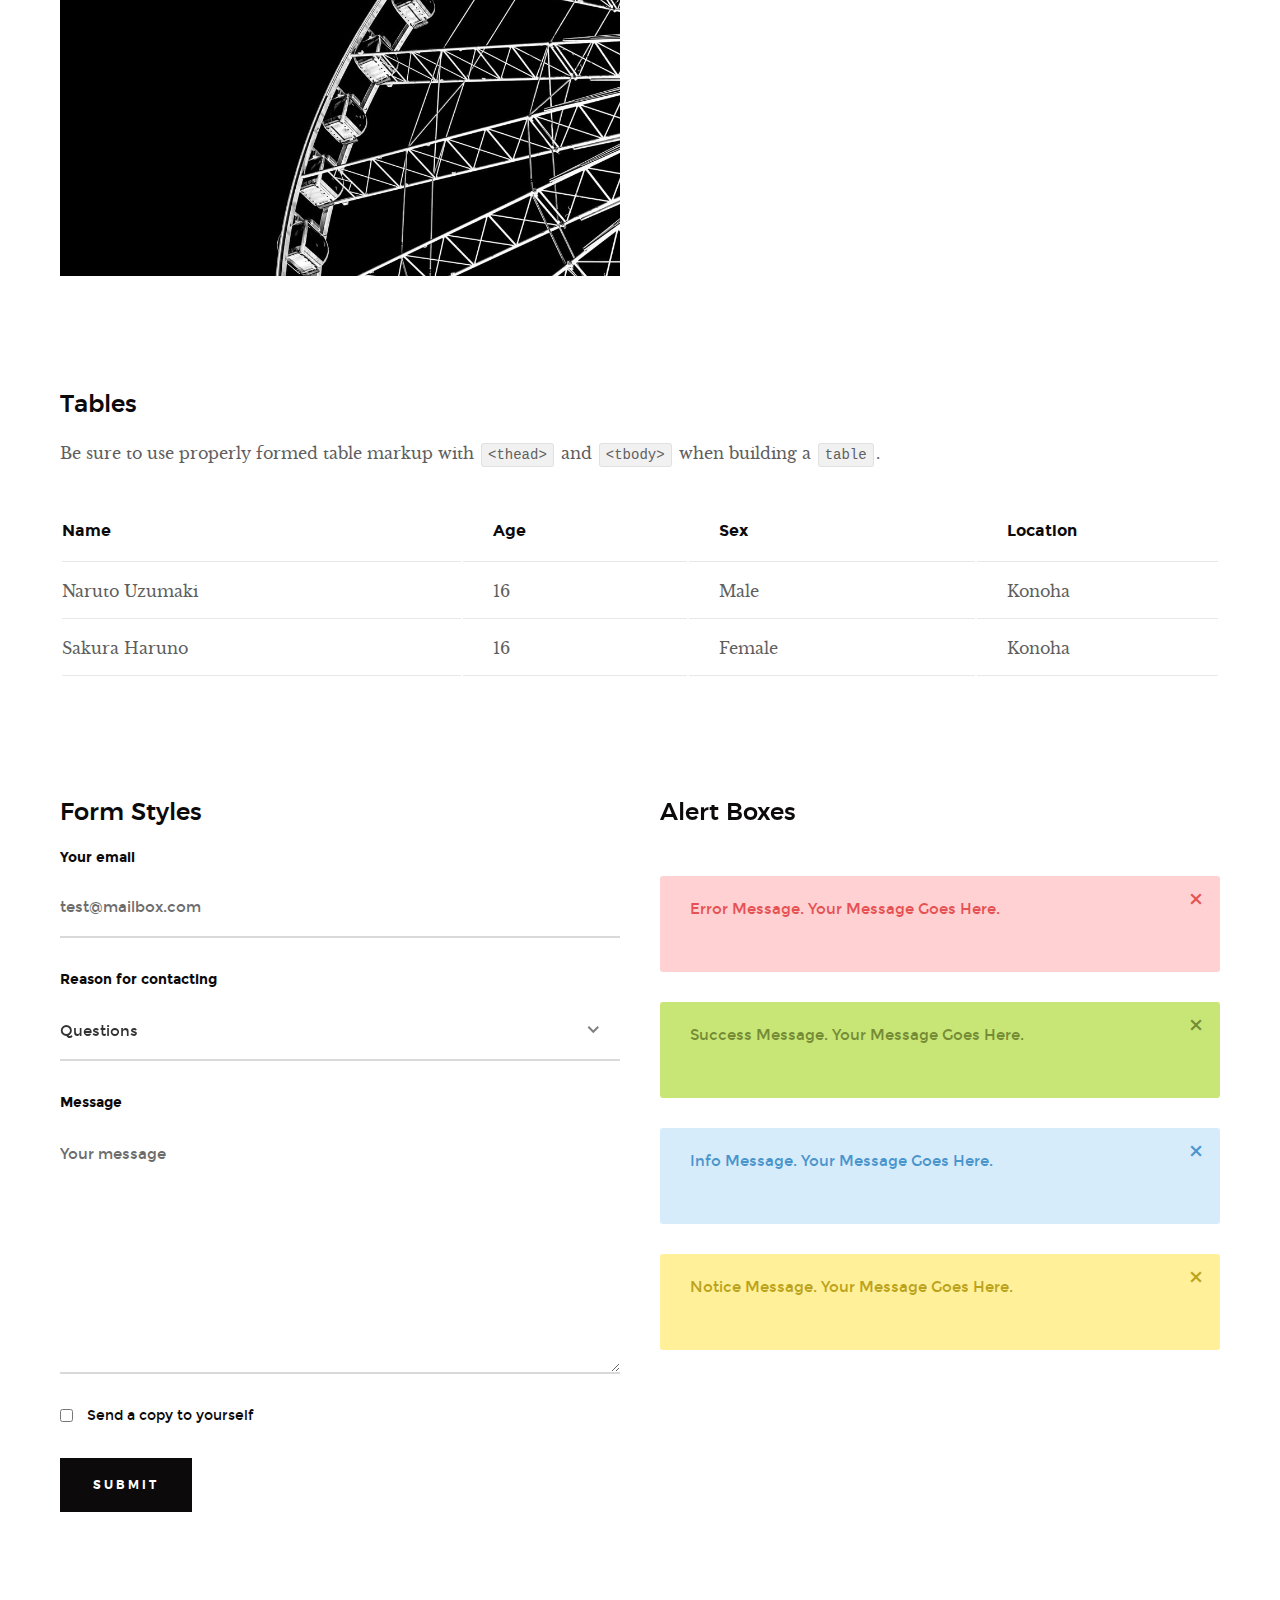
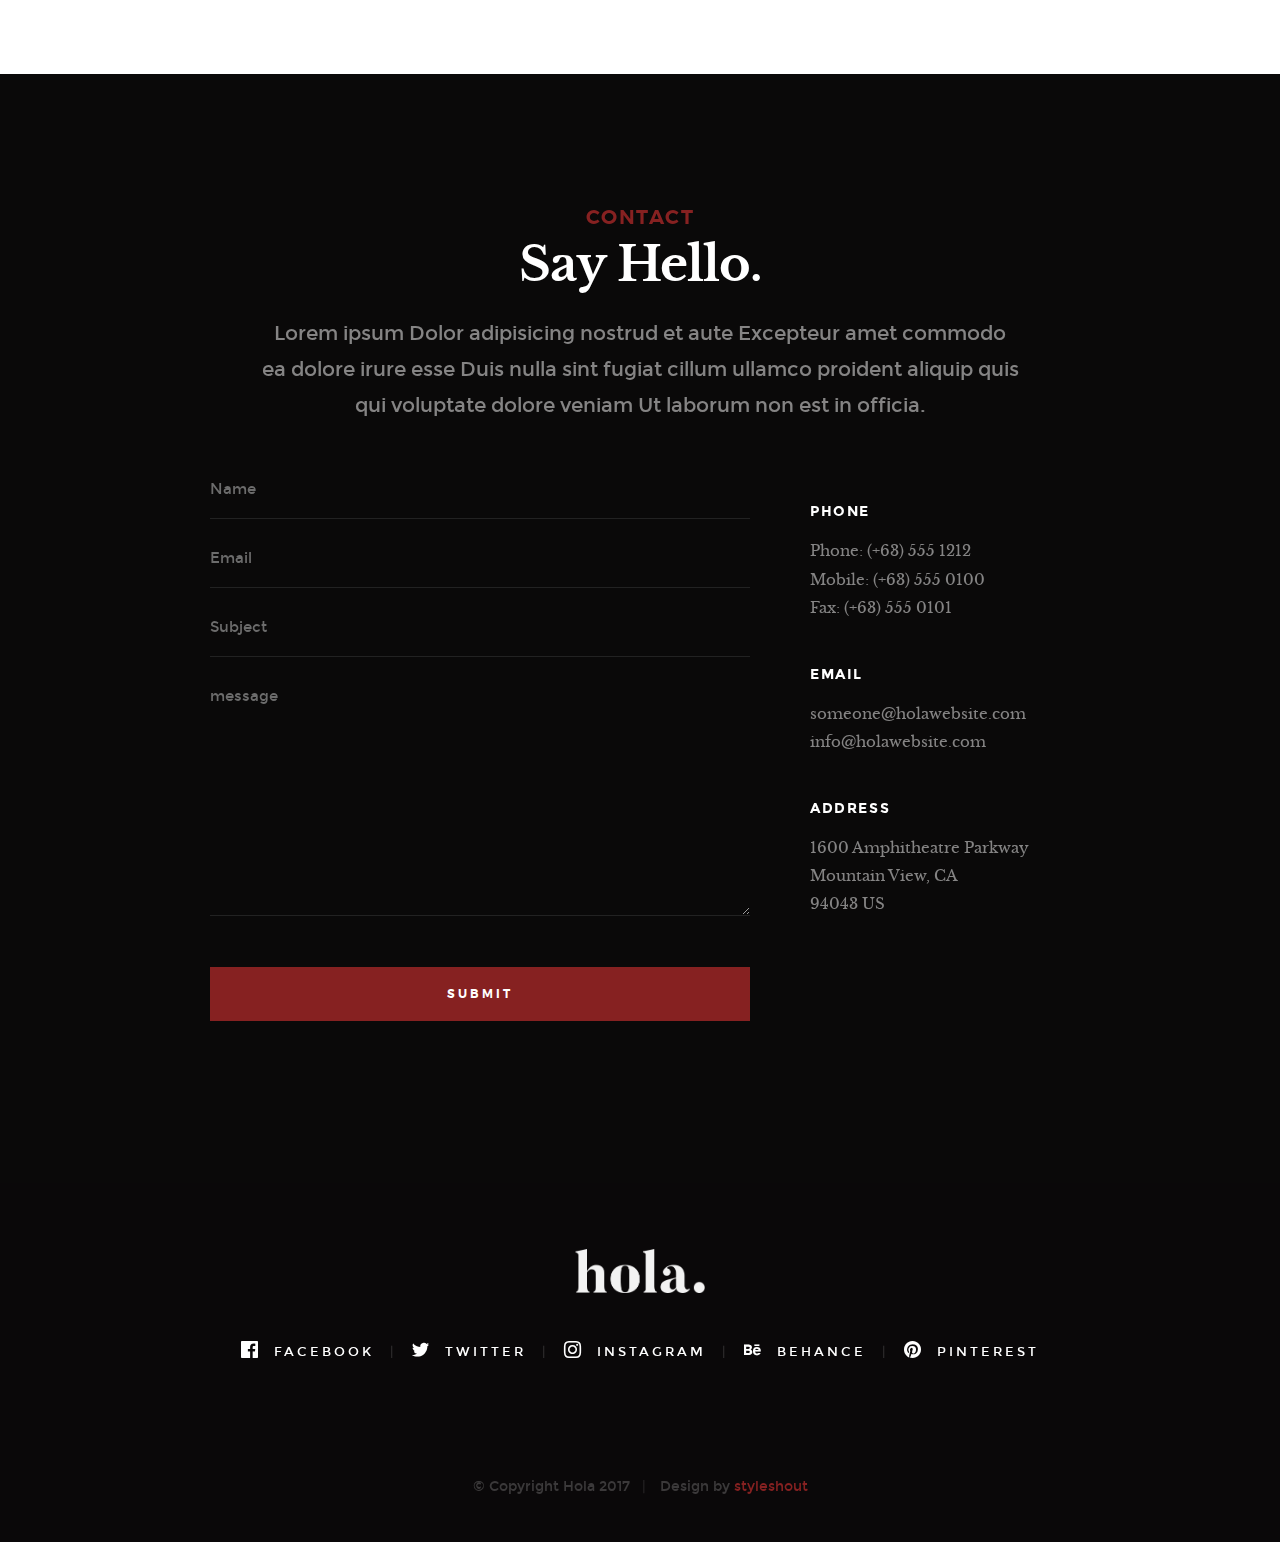
<file: styles.html>
<!DOCTYPE html>
<!--[if lt IE 9 ]><html class="no-js oldie" lang="en"> <![endif]-->
<!--[if IE 9 ]><html class="no-js oldie ie9" lang="en"> <![endif]-->
<!--[if (gte IE 9)|!(IE)]><!-->
<html class="no-js" lang="en">
<!--<![endif]-->

<head>

    <!--- basic page needs
   ================================================== -->
    <meta charset="utf-8">
    <title>Style Guide - Hola</title>
    <meta name="description" content="">
    <meta name="author" content="">

    <!-- mobile specific metas
   ================================================== -->
    <meta name="viewport" content="width=device-width, initial-scale=1">

    <!-- CSS
   ================================================== -->
    <link rel="stylesheet" href="css/base.css">
    <link rel="stylesheet" href="css/vendor.css">
    <link rel="stylesheet" href="css/main.css">

    <style type="text/css" media="screen">
        .s-styles { 
             background: white;
              padding-top: 15rem;
              padding-bottom: 12rem;
        }
     </style> 

    <!-- script
   ================================================== -->
    <script src="js/modernizr.js"></script>
    <script src="js/pace.min.js"></script>

    <!-- favicons
	================================================== -->
    <link rel="shortcut icon" href="favicon.ico" type="image/x-icon">
    <link rel="icon" href="favicon.ico" type="image/x-icon">

</head>

<body id="top">

    <!-- header
    ================================================== -->
    <header class="s-header">

        <div class="header-logo">
            <a class="site-logo" href="index.html"><img src="images/logo.png" alt="Homepage"></a>
        </div>

        <nav class="header-nav-wrap">
            <ul class="header-nav">
                <li><a href="index.html#home" title="home">Home</a></li>
                <li><a href="index.html#about" title="about">About</a></li>
                <li><a href="index.html#works" title="works">Works</a></li>
                <li class="current"><a href="blog.html" title="blog">Blog</a></li>
                <li><a href="index.html#contact" title="contact">Contact</a></li>	
            </ul>
        </nav>

        <a class="header-menu-toggle" href="#0"><span>Menu</span></a>

   </header> <!-- end s-header -->


   <!-- home
   ================================================== -->
   <section id="home" class="s-home page-hero target-section" data-parallax="scroll" data-image-src="images/hero-bg.jpg" data-natural-width=3000 data-natural-height=2000 data-position-y=center>
    
        <div class="overlay"></div>
        <div class="shadow-overlay"></div>

        <div class="home-content">

            <div class="row home-content__main">

                <h3>Hello There</h3>

                <h1>
                    I am Jonathan Doe. <br>
                    I am a graphic & UI/UX <br>
                    designer based in Somewhere.
                </h1>

                <div class="home-content__buttons">
                    <a href="index.html#works" class="btn btn--stroke">
                        Latest Projects
                    </a>
                    <a href="index.html#about" class="btn btn--stroke">
                        More About Me
                    </a>
                </div>

                <div class="home-content__scroll">
                    <a href="#styles" class="smoothscroll scroll-link">
                        <span>Scroll Down</span>
                    </a>
                </div>

            </div>

        </div> <!-- end home-content -->

        <ul class="home-social">
            <li>
                <a href="#"><i class="im im-facebook" aria-hidden="true"></i><span>Facebook</span></a>
            </li>
            <li>
                <a href="#"><i class="im im-twitter" aria-hidden="true"></i><span>Twiiter</span></a>
            </li>
            <li>
                <a href="#"><i class="im im-instagram" aria-hidden="true"></i><span>Instagram</span></a>
            </li>
            <li>
                <a href="#"><i class="im im-behance" aria-hidden="true"></i><span>Behance</span></a>
            </li>
            <li>
                <a href="#"><i class="im im-pinterest" aria-hidden="true"></i><span>Pinterest</span></a>
            </li>
        </ul> 
        <!-- end home-social -->

    </section> <!-- end s-home -->


    <!-- styles
    ================================================== -->
    <section id="styles" class="s-styles">
    
        <div class="row narrow section-intro add-bottom text-center">

            <div class="col-twelve tab-full">

                <h1>Style Guide.</h1>

                <p class="lead">Lorem ipsum Officia elit ad tempor dolore est ex incididunt incididunt occaecat culpa deserunt sunt labore in cillum ullamco magna in Excepteur consequat in reprehenderit proident mollit incididunt officia commodo.
                Duis ea officia sed dolor pariatur enim dolore dolore quis incididunt nulla exercitation commodo veniam et ea incididunt.</p>

            </div>

        </div>

        <div class="row">

            <div class="col-six tab-full">

                <h3>Paragraph and Image</h3>

                <p><a href="#"><img width="120" height="120" class="pull-left" alt="sample-image" src="images/sample-image.jpg"></a>
                Lorem ipsum dolor sit amet, consectetuer adipiscing elit. Donec libero. Suspendisse bibendum.Cras id urna. Morbi tincidunt, orci ac convallis aliquam, lectus turpis varius lorem, eu posuere nunc justo tempus leo. Donec mattis, purus nec placerat bibendum, dui pede condimentum odio, ac blandit ante orci ut diam. Cras fringilla magna. Phasellus suscipit, leo a pharetra condimentum, lorem tellus eleifend magna, eget fringilla velit magna id neque posuere nunc justo tempus leo. </p>

                <p>
                Lorem ipsum dolor sit amet, consectetuer adipiscing elit. Donec libero. Suspendisse bibendum. Cras id urna. Morbi tincidunt, orci ac convallis aliquam, lectus turpis varius lorem, eu posuere nunc justo tempus leo. Donec mattis, purus nec placerat bibendum, dui pede condimentumodio, ac blandit ante orci ut diam.	
                </p>

                <p>A <a href="#">link</a>,
                <abbr title="this really isn't a very good description">abbrebation</abbr>,
                <strong>strong text</strong>,
                <em>em text</em>,
                <del>deleted text</del>, and
                <mark>this is a mark text.</mark>
                <code>.code</code>
                </p>

            </div>

            <div class="col-six tab-full">

                <h3>Drop Caps</h3>

                <p class="drop-cap">Far far away, behind the word mountains, far from the countries Vokalia and Consonantia,
                there live the blind texts. Separated they live in Bookmarksgrove right at the coast of the
                Semantics, a large language ocean. A small river named Duden flows by their place and supplies it with the necessary regelialia. Morbi tincidunt, orci ac convallis aliquam, lectus turpis varius lorem, eu	posuere nunc justo tempus leo. Donec mattis, purus nec placerat bibendum, dui pede condimentum odio, ac blandit ante orci ut diam. Cras fringilla magna. Phasellus suscipit, leo a pharetra condimentum, lorem tellus eleifend magna, eget fringilla velit magna id neque.
                </p>

                <h3>Small Print</h3>

                <p>Buy one widget, get one free!
                <small>(While supplies last. Offer expires on the vernal equinox. Not valid in Ohio.)</small>
                </p>

            </div>

        </div> <!-- end row -->

        <div class="row">

            <div class="col-six tab-full">

                <h3>Pull Quotes</h3>

                <aside class="pull-quote">
                    <blockquote>
                    <p>It is a paradisematic country, in which roasted parts of
                    sentences fly into your mouth. Even the all-powerful Pointing has no control about the blind
                    texts it is an almost unorthographic life One day however a small line of blind text by the name
                    of Lorem Ipsum decided to leave for the far World of Grammar.</p>
                    </blockquote>
                </aside>

            </div>

            <div class="col-six tab-full">

                <h3>Block Quotes</h3>

                <blockquote cite="http://where-i-got-my-info-from.com">
                <p>Your work is going to fill a large part of your life, and the only way to be truly satisfied is
                to do what you believe is great work. And the only way to do great work is to love what you do.
                If you haven't found it yet, keep looking. Don't settle. As with all matters of the heart, you'll know when you find it.
                </p>
                <cite>
                   <a href="#">Steve Jobs</a>
                </cite>
                </blockquote>

                <blockquote>
                <p>Good design is as little design as possible.</p>
                <cite>Dieter Rams</cite>
                </blockquote>

            </div>

        </div> <!-- end row -->


        <div class="row half-bottom">

            <div class="col-six tab-full">

                <h3>Example Lists</h3>

                <ol>
                    <li>Here is an example</li>
                    <li>of an ordered list.</li>
                    <li>A parent list item.
                            <ul>
                                <li>one</li>
                                <li>two</li>
                                <li>three</li>
                        </ul>
                        </li>
                        <li>A list item.</li>
                    </ol>

                <ul class="disc">
                    <li>Here is an example</li>
                    <li>of an unordered list.</li>
                </ul>

                <h3>Definition Lists</h3>

                <h5>a) Multi-line Definitions (default) </h5>

                <dl>
                    <dt><strong>This is a term</strong></dt>
                        <dd>this is the definition of that term, which both live in a <code>dl</code>.</dd>
                    <dt><strong>Another Term</strong></dt>
                        <dd>And it gets a definition too, which is this line</dd>
                        <dd>This is a 2<sup>nd</sup> definition for a single term. A <code>dt</code> may be followed by multiple <code>dd</code>s.</dd>
                </dl>

            </div>

            <div class="col-six tab-full">

                <h3>Buttons</h3>

                <p>
                    <a class="btn btn--primary full-width" href="#0">Primary Button</a>
                    <a class="btn full-width" href="#0">Default Button</a>
                    <a class="btn btn--stroke full-width" href="#0">Stroke Button</a>
                </p>

                <h3>Skill Bars</h3>
                
                <ul class="skill-bars">
                    <li>
                    <div class="progress percent90"><span>90%</span></div>
                    <strong>HTML5</strong>
                    </li>
                    <li>
                    <div class="progress percent85"><span>85%</span></div>
                    <strong>CSS3</strong>
                    </li>
                    <li>
                    <div class="progress percent70"><span>70%</span></div>
                    <strong>JQuery</strong>
                    </li>
                    <li>
                    <div class="progress percent95"><span>95%</span></div>
                    <strong>PHP</strong>
                    </li>
                    <li>
                    <div class="progress percent75"><span>75%</span></div>
                    <strong>Wordpress</strong>
                    </li>
                    <li>
                    <div class="progress percent90"><span>90%</span></div>
                    <strong>Angular JS</strong>
                    </li>
                </ul>

            </div>

        </div> <!-- end row -->

        <div class="row half-bottom">

            <div class="col-six tab-full">
                    
                <h1>H1 Heading</h1>
                <p>Doloremque dolor voluptas est sequi omnis. Pariatur ut aut. Sed enim tempora qui veniam qui cum vel. 
                Voluptas odit at vitae minima. In assumenda ut. Voluptatem totam impedit accusantium reiciendis excepturi aut qui accusamus praesentium.</p>

                <h2>H2 Heading</h2>
                <p>Doloremque dolor voluptas est sequi omnis. Pariatur ut aut. Sed enim tempora qui veniam qui cum vel. 
                Voluptas odit at vitae minima. In assumenda ut. Voluptatem totam impedit accusantium reiciendis excepturi aut qui accusamus praesentium.</p>

                <h3>H3 Heading</h3>
                <p>Doloremque dolor voluptas est sequi omnis. Pariatur ut aut. Sed enim tempora qui veniam qui cum vel. 
                Voluptas odit at vitae minima. In assumenda ut. Voluptatem totam impedit accusantium reiciendis excepturi aut qui accusamus praesentium.</p>

            </div>

            <div class="col-six tab-full">
                    
                <h4>H4 Heading</h4>
                <p>Doloremque dolor voluptas est sequi omnis. Pariatur ut aut. Sed enim tempora qui veniam qui cum vel. 
                Voluptas odit at vitae minima. In assumenda ut. Voluptatem totam impedit accusantium reiciendis excepturi aut qui accusamus praesentium.</p>

                <h5>H5 Heading</h5>
                <p>Doloremque dolor voluptas est sequi omnis. Pariatur ut aut. Sed enim tempora qui veniam qui cum vel. 
                Voluptas odit at vitae minima. In assumenda ut. Voluptatem totam impedit accusantium reiciendis excepturi aut qui accusamus praesentium.</p>

                <h6>H6 Heading</h6>
                <p>Doloremque dolor voluptas est sequi omnis. Pariatur ut aut. Sed enim tempora qui veniam qui cum vel. 
                Voluptas odit at vitae minima. In assumenda ut. Voluptatem totam impedit accusantium reiciendis excepturi aut qui accusamus praesentium.</p>

            </div>

        </div>


        <div class="row half-bottom">

            <div class="col-twelve">

                    <h3>Stats Tabs</h3>

                <ul class="stats-tabs">
                    <li><a href="#">1,234 <em>Sasuke</em></a></li>
                    <li><a href="#">567 <em>Hinata</em></a></li>
                    <li><a href="#">23,456 <em>Naruto</em></a></li>
                    <li><a href="#">3,456 <em>Kiba</em></a></li>
                    <li><a href="#">456 <em>Shikamaru</em></a></li>
                    <li><a href="#">26 <em>Sakura</em></a></li>
                    </ul>

            </div>

        </div> <!-- end row -->


        <div class="row half-bottom">

            <div class="col-six tab-full">

                <h3>Responsive Image</h3>
                <p><img src="images/wheel-500.jpg" 
                    srcset="images/wheel-1000.jpg 1000w, 
                    images/wheel-500.jpg 500w" 
                    sizes="(max-width: 1000px) 100vw, 1000px" alt=""></p>

            </div>

            <div class="col-six tab-full">

                <h3>Responsive video</h3>

                <div class="video-container">
                <iframe src="http://player.vimeo.com/video/14592941?title=0&amp;byline=0&amp;portrait=0&amp;color=F64B39" width="500" height="281" frameborder="0" webkitallowfullscreen mozallowfullscreen allowfullscreen></iframe> 
                </div>

            </div>
          
        </div> <!-- end row -->


        <div class="row add-bottom">

            <div class="col-twelve">

                <h3>Tables</h3>
                <p>Be sure to use properly formed table markup with <code>&lt;thead&gt;</code> and <code>&lt;tbody&gt;</code> when building a <code>table</code>.</p>

                <div class="table-responsive">

                    <table>
                            <thead>
                            <tr>
                                <th>Name</th>
                                <th>Age</th>
                                <th>Sex</th>
                                <th>Location</th>
                            </tr>
                            </thead>
                            <tbody>
                            <tr>
                                <td>Naruto Uzumaki</td>
                                <td>16</td>
                                <td>Male</td>
                                <td>Konoha</td>
                            </tr>
                            <tr>
                                <td>Sakura Haruno</td>
                                <td>16</td>
                                <td>Female</td>
                                <td>Konoha</td>
                            </tr>
                            </tbody>
                    </table>

                </div>

            </div>
          
        </div> <!-- end row -->
    

        <div class="row">

            <div class="col-six tab-full">

                <h3>Form Styles</h3>

                <form>
                        <div>
                            <label for="sampleInput">Your email</label>
                            <input class="full-width" type="email" placeholder="test@mailbox.com" id="sampleInput">
                    </div>
                    <div>
                            <label for="sampleRecipientInput">Reason for contacting</label>
                            <div class="ss-custom-select">
                                <select class="full-width" id="sampleRecipientInput">
                                    <option value="Option 1">Questions</option>
                                    <option value="Option 2">Report</option>
                                    <option value="Option 3">Others</option>
                                </select>
                            </div>
                    </div>
                    
                        <label for="exampleMessage">Message</label>
                        <textarea class="full-width" placeholder="Your message" id="exampleMessage"></textarea>

                        <label class="add-bottom">
                            <input type="checkbox">
                            <span class="label-text">Send a copy to yourself</span>
                        </label>
                    
                        <input class="btn--primary" type="submit" value="Submit">

                </form>

            </div>

            <div class="col-six tab-full">

                <h3>Alert Boxes</h3>

                <br>
                
                <div class="alert-box alert-box--error hideit">
                    <p>Error Message. Your Message Goes Here.</p>
                    <i class="im im-x-mark alert-box__close"></i>
                </div><!-- /error -->
                        
                <div class="alert-box alert-box--success hideit">
                    <p>Success Message. Your Message Goes Here.</p>
                    <i class="im im-x-mark alert-box__close"></i>
                </div><!-- /success -->
                        
                <div class="alert-box alert-box--info hideit">
                    <p>Info Message. Your Message Goes Here.</p>
                    <i class="im im-x-mark alert-box__close"></i>
                </div><!-- /info -->
                        
                <div class="alert-box alert-box--notice hideit">
                    <p>Notice Message. Your Message Goes Here.</p>
                    <i class="im im-x-mark alert-box__close"></i>
                </div><!-- /notice -->
            
            </div>

        </div> <!-- end row -->

    </section> <!-- end styles -->


    <!-- s-contact
    ================================================== -->
    <section id="contact" class="s-contact target-section">

        <div class="overlay"></div>

        <div class="row narrow section-intro">
            <div class="col-full">
                <h3>Contact</h3>
                <h1>Say Hello.</h1>
                
                <p class="lead">Lorem ipsum Dolor adipisicing nostrud et aute Excepteur amet commodo ea dolore irure esse Duis nulla sint fugiat cillum ullamco proident aliquip quis qui voluptate dolore veniam Ut laborum non est in officia.</p>
            </div>
        </div>

        <div class="row contact__main">
            <div class="col-eight tab-full contact__form">
                <form name="contactForm" id="contactForm" method="post" action="">
                    <fieldset>
    
                    <div class="form-field">
                        <input name="contactName" type="text" id="contactName" placeholder="Name" value="" minlength="2" required="" aria-required="true" class="full-width">
                    </div>
                    <div class="form-field">
                        <input name="contactEmail" type="email" id="contactEmail" placeholder="Email" value="" required="" aria-required="true" class="full-width">
                    </div>
                    <div class="form-field">
                        <input name="contactSubject" type="text" id="contactSubject" placeholder="Subject" value="" class="full-width">
                    </div>                       
                    <div class="form-field">
                            <textarea name="contactMessage" id="contactMessage" placeholder="message" rows="10" cols="50" required="" aria-required="true" class="full-width"></textarea>
                        </div>                      
                    <div class="form-field">
                        <button class="full-width btn--primary">Submit</button>
                        <div class="submit-loader">
                            <div class="text-loader">Sending...</div>
                            <div class="s-loader">
                                <div class="bounce1"></div>
                                <div class="bounce2"></div>
                                <div class="bounce3"></div>
                            </div>
                        </div>
                    </div>
    
                    </fieldset>
                </form>

                <!-- contact-warning -->
                <div class="message-warning">
                        Something went wrong. Please try again.
                </div> 
            
                <!-- contact-success -->
                <div class="message-success">
                        Your message was sent, thank you!<br>
                </div>
                        
            </div>
            <div class="col-four tab-full contact__infos">
                <h4 class="h06">Phone</h4>
                <p>Phone: (+63) 555 1212<br>
                Mobile: (+63) 555 0100<br>
                Fax: (+63) 555 0101
                </p>

                <h4 class="h06">Email</h4>
                <p>someone@holawebsite.com<br>
                info@holawebsite.com
                </p>

                <h4 class="h06">Address</h4>
                <p>
                1600 Amphitheatre Parkway<br>
                Mountain View, CA<br>
                94043 US
                </p>
            </div>

        </div>

    </section> <!-- end s-contact -->


    <!-- footer
    ================================================== -->
    <footer>
            <div class="row">
                <div class="col-full">
    
                    <div class="footer-logo">
                        <a class="footer-site-logo" href="#0"><img src="images/logo.png" alt="Homepage"></a>
                    </div>
    
                    <ul class="footer-social">
                        <li><a href="#0">
                            <i class="im im-facebook" aria-hidden="true"></i>
                            <span>Facebook</span>
                        </a></li>
                        <li><a href="#0">
                            <i class="im im-twitter" aria-hidden="true"></i>
                            <span>Twitter</span>
                        </a></li>
                        <li><a href="#0">
                            <i class="im im-instagram" aria-hidden="true"></i>
                            <span>Instagram</span>
                        </a></li>
                        <li><a href="#0">
                            <i class="im im-behance" aria-hidden="true"></i>
                            <span>Behance</span>
                        </a></li>
                        <li><a href="#0">
                            <i class="im im-pinterest" aria-hidden="true"></i>
                            <span>Pinterest</span>
                        </a></li>
                    </ul>
                        
                </div>
            </div>
    
            <div class="row footer-bottom">
    
                <div class="col-twelve">
                    <div class="copyright">
                        <span>© Copyright Hola 2017</span> 
                        <span>Design by <a href="https://www.styleshout.com/">styleshout</a></span>	
                    </div>
    
                    <div class="go-top">
                    <a class="smoothscroll" title="Back to Top" href="#top"><i class="im im-arrow-up" aria-hidden="true"></i></a>
                    </div>
                </div>
    
            </div> <!-- end footer-bottom -->
    
        </footer> <!-- end footer -->
    
    
        <div id="preloader"> 
            <div id="loader"></div>
        </div>
    
    
        <!-- Java Script
        ================================================== -->
        <script src="js/jquery-3.2.1.min.js"></script>
        <script src="js/plugins.js"></script>
        <script src="js/main.js"></script>

</body>

</html>
</file>
<file: css/base.css>
/* =================================================================== 
 *
 *  Hola v1.0 Base Stylesheet
 *  10-02-2017
 *  ------------------------------------------------------------------
 *
 *  TOC:
 *  # Normalize
 *  # Basic/base setup styles
 *      ## Media
 *      ## Typography resets
 *      ## links
 *      ## inputs
 *  # grid
 *      ## medium size devices
 *      ## tablets
 *      ## mobile devices
 *      ## small mobile devices
 *  # block grids
 *      ## medium size devices
 *      ## tablets
 *      ## mobile devices
 *      ## small mobile devices
 *  # MISC
 *
 * =================================================================== */


/* ===================================================================
 * # normalize
 * normalize.css v5.0.0 | MIT License | 
 * github.com/necolas/normalize.css
 *
 * ------------------------------------------------------------------- */

html {
    font-family: sans-serif;
    line-height: 1.15;
    -ms-text-size-adjust: 100%;
    -webkit-text-size-adjust: 100%;
}

body {
    margin: 0;
}

article, aside, footer, header, nav, section {
    display: block;
}

h1 {
    font-size: 2em;
    margin: 0.67em 0;
}

figcaption, figure, main {
    display: block;
}

figure {
    margin: 1em 40px;
}

hr {
    box-sizing: content-box;
    height: 0;
    overflow: visible;
}

pre {
    font-family: monospace, monospace;
    font-size: 1em;
}

a {
    background-color: transparent;
    -webkit-text-decoration-skip: objects;
}

a:active, a:hover {
    outline-width: 0;
}

abbr[title] {
    border-bottom: none;
    text-decoration: underline;
    text-decoration: underline dotted;
}

b, strong {
    font-weight: inherit;
}

b, strong {
    font-weight: bolder;
}

code, kbd, samp {
    font-family: monospace, monospace;
    font-size: 1em;
}

dfn {
    font-style: italic;
}

mark {
    background-color: #ff0;
    color: #000;
}

small {
    font-size: 80%;
}

sub, sup {
    font-size: 75%;
    line-height: 0;
    position: relative;
    vertical-align: baseline;
}

sub {
    bottom: -0.25em;
}

sup {
    top: -0.5em;
}

audio, video {
    display: inline-block;
}

audio:not([controls]) {
    display: none;
    height: 0;
}

img {
    border-style: none;
}

svg:not(:root) {
    overflow: hidden;
}

button, input, optgroup, select, textarea {
    font-family: sans-serif;
    font-size: 100%;
    line-height: 1.15;
    margin: 0;
}

button, input {
    overflow: visible;
}

button, select {
    text-transform: none;
}

button, html [type="button"], [type="reset"], [type="submit"] {
    -webkit-appearance: button;
}

button::-moz-focus-inner, [type="button"]::-moz-focus-inner, [type="reset"]::-moz-focus-inner, [type="submit"]::-moz-focus-inner {
    border-style: none;
    padding: 0;
}

button:-moz-focusring, [type="button"]:-moz-focusring, [type="reset"]:-moz-focusring, [type="submit"]:-moz-focusring {
    outline: 1px dotted ButtonText;
}

fieldset {
    border: 1px solid #c0c0c0;
    margin: 0 2px;
    padding: 0.35em 0.625em 0.75em;
}

legend {
    box-sizing: border-box;
    color: inherit;
    display: table;
    max-width: 100%;
    padding: 0;
    white-space: normal;
}

progress {
    display: inline-block;
    vertical-align: baseline;
}

textarea {
    overflow: auto;
}

[type="checkbox"], [type="radio"] {
    box-sizing: border-box;
    padding: 0;
}

[type="number"]::-webkit-inner-spin-button, [type="number"]::-webkit-outer-spin-button {
    height: auto;
}

[type="search"] {
    -webkit-appearance: textfield;
    outline-offset: -2px;
}

[type="search"]::-webkit-search-cancel-button, [type="search"]::-webkit-search-decoration {
    -webkit-appearance: none;
}

::-webkit-file-upload-button {
    -webkit-appearance: button;
    font: inherit;
}

details, menu {
    display: block;
}

summary {
    display: list-item;
}

canvas {
    display: inline-block;
}

template {
    display: none;
}

[hidden] {
    display: none;
}


/* ===================================================================
 * # basic/base setup styles - (_basic.scss)
 *
 * ------------------------------------------------------------------- */

html {
    font-size: 62.5%;
    box-sizing: border-box;
}

*, *::before, *::after {
    box-sizing: inherit;
}

body {
    font-weight: normal;
    line-height: 1;
    word-wrap: break-word;
    text-rendering: optimizeLegibility;
    -webkit-overflow-scrolling: touch;
    -webkit-text-size-adjust: none;
}

body, input, button {
    -moz-osx-font-smoothing: grayscale;
    -webkit-font-smoothing: antialiased;
}


/* ------------------------------------------------------------------- 
 * ## Media - (_basic.scss)
 * ------------------------------------------------------------------- */

img, video {
    max-width: 100%;
    height: auto;
}


/* ------------------------------------------------------------------- 
 * ## Typography resets - (_basic.scss)
 * ------------------------------------------------------------------- */

div, dl, dt, dd, ul, ol, li, h1, h2, h3, h4, h5, h6, pre, form, p, blockquote, th, td {
    margin: 0;
    padding: 0;
}

h1, h2, h3, h4, h5, h6 {
    -webkit-font-smoothing: auto;
    -webkit-font-smoothing: antialiased;
    -webkit-font-variant-ligatures: common-ligatures;
    -moz-font-variant-ligatures: common-ligatures;
    font-variant-ligatures: common-ligatures;
    text-rendering: optimizeLegibility;
}

em, i {
    font-style: italic;
    line-height: inherit;
}

strong, b {
    font-weight: bold;
    line-height: inherit;
}

small {
    font-size: 60%;
    line-height: inherit;
}

ol, ul {
    list-style: none;
}

li {
    display: block;
}


/* ------------------------------------------------------------------- 
 * ## links - (_basic.scss)
 * ------------------------------------------------------------------- */

a {
    text-decoration: none;
    line-height: inherit;
}

a img {
    border: none;
}


/* ------------------------------------------------------------------- 
 * ## inputs - (_basic.scss)
 * ------------------------------------------------------------------- */

fieldset {
    margin: 0;
    padding: 0;
}

input[type="email"], 
input[type="number"], 
input[type="search"], 
input[type="text"], 
input[type="tel"], 
input[type="url"], 
input[type="password"], textarea {
    -webkit-appearance: none;
    -moz-appearance: none;
    -ms-appearance: none;
    -o-appearance: none;
    appearance: none;
}


/* ===================================================================
 * # grid - (_grid.scss)
 *
 * ------------------------------------------------------------------- */

.row {
    width: 94%;
    max-width: 1200px;
    margin: 0 auto;
}

.row:after {
    content: "";
    display: table;
    clear: both;
}

.row .row {
    width: auto;
    max-width: none;
    margin-left: -20px;
    margin-right: -20px;
}


/* column blocks
 * -------------------------------------- */

[class*="col-"] {
    float: left;
}

[class*="col-"] + [class*="col-"].end {
    float: right;
}

[class*="col-"] {
    padding: 0 20px;
}


/* column width classes 
 * -------------------------------------- */

.col-one {
    width: 8.33333%;
}

.col-two, .col-1-6 {
    width: 16.66667%;
}

.col-three, .col-1-4 {
    width: 25%;
}

.col-four, .col-1-3 {
    width: 33.33333%;
}

.col-five {
    width: 41.66667%;
}

.col-six, .col-1-2 {
    width: 50%;
}

.col-seven {
    width: 58.33333%;
}

.col-eight, .col-2-3 {
    width: 66.66667%;
}

.col-nine, .col-3-4 {
    width: 75%;
}

.col-ten, .col-5-6 {
    width: 83.33333%;
}

.col-eleven {
    width: 91.66667%;
}

.col-twelve, .col-full {
    width: 100%;
}


/* ------------------------------------------------------------------- 
 * ## medium size devices - (_grid.scss)
 * ------------------------------------------------------------------- */

@media only screen and (max-width: 1200px) {
    .row .row {
        margin-left: -15px;
        margin-right: -15px;
    }
    [class*="col-"] {
        padding: 0 15px;
    }
    .md-two, .md-1-6 {
        width: 16.66667%;
    }
    .md-one {
        width: 8.33333%;
    }
    .md-three, .md-1-4 {
        width: 25%;
    }
    .md-four, .md-1-3 {
        width: 33.33333%;
    }
    .md-five {
        width: 41.66667%;
    }
    .md-six, .md-1-2 {
        width: 50%;
    }
    .md-seven {
        width: 58.33333%;
    }
    .md-eight, .md-2-3 {
        width: 66.66667%;
    }
    .md-nine, .md-3-4 {
        width: 75%;
    }
    .md-ten, .md-5-6 {
        width: 83.33333%;
    }
    .md-eleven {
        width: 91.66667%;
    }
    .md-twelve, .md-full {
        width: 100%;
    }
}


/* ------------------------------------------------------------------- 
 * ## tablets - (_grid.scss)
 * ------------------------------------------------------------------- */

@media only screen and (max-width: 800px) {
    .row {
        width: 90%;
    }
    .tab-1-4 {
        width: 25%;
    }
    .tab-1-3 {
        width: 33.33333%;
    }
    .tab-1-2 {
        width: 50%;
    }
    .tab-2-3 {
        width: 66.66667%;
    }
    .tab-3-4 {
        width: 75%;
    }
    .tab-full {
        width: 100%;
    }
}


/* ------------------------------------------------------------------- 
 * ## mobile devices - (_grid.scss)
 * ------------------------------------------------------------------- */

@media only screen and (max-width: 600px) {
    .row {
        width: auto;
        padding-left: 25px;
        padding-right: 25px;
    }
    .row .row {
        margin-left: -10px;
        margin-right: -10px;
    }
    [class*="col-"] {
        padding: 0 10px;
    }
    .mob-1-4 {
        width: 25%;
    }
    .mob-1-3 {
        width: 33.33333%;
    }
    .mob-1-2 {
        width: 50%;
    }
    .mob-2-3 {
        width: 66.66667%;
    }
    .mob-3-4 {
        width: 75%;
    }
    .mob-full {
        width: 100%;
    }
}


/* ------------------------------------------------------------------- 
 * ## small mobile devices - (_grid.scss) 
 * ------------------------------------------------------------------- */


/* stack columns on small mobile devices
 * ------------------------------------------------------------------- */

@media only screen and (max-width: 400px) {
    .row .row {
        padding-left: 0;
        padding-right: 0;
        margin-left: 0;
        margin-right: 0;
    }
    [class*="col-"] {
        width: 100% !important;
        float: none !important;
        clear: both !important;
        margin-left: 0;
        margin-right: 0;
        padding: 0;
    }
    [class*="col-"] + [class*="col-"].end {
        float: none;
    }
}


/* ===================================================================
 * # block grids - (_grid.scss)
 * ------------------------------------------------------------------- */


/*   Equally-sized columns define at row level
 * ------------------------------------------------------------------- */

[class*="block-"]:after {
    content: "";
    display: table;
    clear: both;
}

.block-1-6 .col-block {
    width: 16.66667%;
}

.block-1-5 .col-block {
    width: 20%;
}

.block-1-4 .col-block {
    width: 25%;
}

.block-1-3 .col-block {
    width: 33.33333%;
}

.block-1-2 .col-block {
    width: 50%;
}


/**
 * Clearing for block grid columns. Allow columns with 
 * different heights to align properly.
 */

.block-1-6 .col-block:nth-child(6n+1), 
.block-1-5 .col-block:nth-child(5n+1), 
.block-1-4 .col-block:nth-child(4n+1), 
.block-1-3 .col-block:nth-child(3n+1), 
.block-1-2 .col-block:nth-child(2n+1) {
    clear: both;
}


/* ------------------------------------------------------------------- 
 * ## medium size devices - (_grid.scss)
 * ------------------------------------------------------------------- */

@media only screen and (max-width: 1200px) {
    .block-m-1-6 .col-block {
        width: 16.66667%;
    }
    .block-m-1-5 .col-block {
        width: 20%;
    }
    .block-m-1-4 .col-block {
        width: 25%;
    }
    .block-m-1-3 .col-block {
        width: 33.33333%;
    }
    .block-m-1-2 .col-block {
        width: 50%;
    }
    .block-m-full .col-block {
        width: 100%;
        clear: both;
    }
    [class*="block-m-"] .bgrid:nth-child(n) {
        clear: none;
    }
    .block-m-1-6 .col-block:nth-child(6n+1), 
    .block-m-1-5 .col-block:nth-child(5n+1), 
    .block-m-1-4 .col-block:nth-child(4n+1), 
    .block-m-1-3 .col-block:nth-child(3n+1), 
    .block-m-1-2 .col-block:nth-child(2n+1) {
        clear: both;
    }
}


/* ------------------------------------------------------------------- 
 * ## tablets - (_grid.scss)
 * ------------------------------------------------------------------- */

@media only screen and (max-width: 800px) {
    .block-tab-1-6 .col-block {
        width: 16.66667%;
    }
    .block-tab-1-5 .col-block {
        width: 20%;
    }
    .block-tab-1-4 .col-block {
        width: 25%;
    }
    .block-tab-1-3 .col-block {
        width: 33.33333%;
    }
    .block-tab-1-2 .col-block {
        width: 50%;
    }
    .block-tab-full .col-block {
        width: 100%;
        clear: both;
    }
    [class*="block-tab-"] .bgrid:nth-child(n) {
        clear: none;
    }
    .block-tab-1-6 .col-block:nth-child(6n+1), 
    .block-tab-1-6 .col-block:nth-child(5n+1), 
    .block-tab-1-4 .col-block:nth-child(4n+1), 
    .block-tab-1-3 .col-block:nth-child(3n+1), 
    .block-tab-1-2 .col-block:nth-child(2n+1) {
        clear: both;
    }
}


/* ------------------------------------------------------------------- 
 * ## mobile devices - (_grid.scss)
 * ------------------------------------------------------------------- */

@media only screen and (max-width: 600px) {
    .block-mob-1-6 .col-block {
        width: 16.66667%;
    }
    .block-mob-1-5 .col-block {
        width: 20%;
    }
    .block-mob-1-4 .col-block {
        width: 25%;
    }
    .block-mob-1-3 .col-block {
        width: 33.33333%;
    }
    .block-mob-1-2 .col-block {
        width: 50%;
    }
    .block-mob-full .col-block {
        width: 100%;
        clear: both;
    }
    [class*="block-mob-"] .bgrid:nth-child(n) {
        clear: none;
    }
    .block-mob-1-6 .col-block:nth-child(6n+1), 
    .block-mob-1-5 .col-block:nth-child(5n+1), 
    .block-mob-1-4 .col-block:nth-child(4n+1), 
    .block-mob-1-3 .col-block:nth-child(3n+1), 
    .block-mob-1-2 .col-block:nth-child(2n+1) {
        clear: both;
    }
}


/* ------------------------------------------------------------------- 
 * ## small mobile devices - (_grid.scss) 
 * ------------------------------------------------------------------- */


/* stack columns on small mobile devices
 * ------------------------------------------------------------------- */

@media only screen and (max-width: 400px) {
    .stack .col-block {
        width: 100% !important;
        float: none !important;
        clear: both !important;
        margin-left: 0;
        margin-right: 0;
    }
}


/* ===================================================================
 * # MISC  - (_grid.scss)
 *
 * ------------------------------------------------------------------- */

.group:after {
    content: "";
    display: table;
    clear: both;
}


/* Misc Helper Styles
 * -------------------------------------- */

.is-hidden {
    display: none;
}

.is-invisible {
    visibility: hidden;
}

.antialiased {
    -webkit-font-smoothing: antialiased;
    -moz-osx-font-smoothing: grayscale;
}

.overflow-hidden {
    overflow: hidden;
}

.remove-bottom {
    margin-bottom: 0;
}

.half-bottom {
    margin-bottom: 1.5rem !important;
}

.add-bottom {
    margin-bottom: 3rem !important;
}

.no-border {
    border: none;
}

.full-width {
    width: 100%;
}

.text-center {
    text-align: center;
}

.text-left {
    text-align: left;
}

.text-right {
    text-align: right;
}

.pull-left {
    float: left;
}

.pull-right {
    float: right;
}

.align-center {
    margin-left: auto;
    margin-right: auto;
    text-align: center;
}
</file>
<file: css/vendor.css>
/* =================================================================== 
 *
 *  Hola v1.0 Vendor/Third Party CSS 
 *  10-02-2017
 *  ------------------------------------------------------------------
 *
 *  TOC:
 *  # Slick slider
 *  # PhotoSwipe Skin
 *  # Prettyprint GitHub Theme
 *
 * =================================================================== */


/* ===================================================================
 * # slick slider
 *
 * ------------------------------------------------------------------- */

.slick-slider {
    position: relative;
    display: block;
    box-sizing: border-box;
    -webkit-touch-callout: none;
    -webkit-user-select: none;
    -khtml-user-select: none;
    -moz-user-select: none;
    -ms-user-select: none;
    user-select: none;
    -ms-touch-action: pan-y;
    touch-action: pan-y;
    -webkit-tap-highlight-color: transparent;
}

.slick-list {
    position: relative;
    overflow: hidden;
    display: block;
    margin: 0;
    padding: 0;
}

.slick-list:focus {
    outline: none;
}

.slick-list.dragging {
    cursor: pointer;
    cursor: hand;
}

.slick-slider .slick-track, .slick-slider .slick-list {
    -webkit-transform: translate3d(0, 0, 0);
    -moz-transform: translate3d(0, 0, 0);
    -ms-transform: translate3d(0, 0, 0);
    -o-transform: translate3d(0, 0, 0);
    transform: translate3d(0, 0, 0);
}

.slick-track {
    position: relative;
    left: 0;
    top: 0;
    display: block;
}

.slick-track:before, .slick-track:after {
    content: "";
    display: table;
}

.slick-track:after {
    clear: both;
}

.slick-loading .slick-track {
    visibility: hidden;
}

.slick-slide {
    float: left;
    height: 100%;
    min-height: 1px;
    display: none;
}

[dir="rtl"] .slick-slide {
    float: right;
}

.slick-slide img {
    display: block;
}

.slick-slide.slick-loading img {
    display: none;
}

.slick-slide.dragging img {
    pointer-events: none;
}

.slick-initialized .slick-slide {
    display: block;
}

.slick-loading .slick-slide {
    visibility: hidden;
}

.slick-vertical .slick-slide {
    display: block;
    height: auto;
    border: 1px solid transparent;
}

.slick-arrow.slick-hidden {
    display: none;
}


/*! PhotoSwipe main CSS by Dmitry Semenov | photoswipe.com | MIT license */


/*
	Styles for basic PhotoSwipe functionality (sliding area, open/close transitions)
*/


/* pswp = photoswipe */

.pswp {
    display: none;
    position: absolute;
    width: 100%;
    height: 100%;
    left: 0;
    top: 0;
    overflow: hidden;
    -ms-touch-action: none;
    touch-action: none;
    z-index: 1500;
    -webkit-text-size-adjust: 100%;
    /* create separate layer, to avoid paint on window.onscroll in webkit/blink */
    -webkit-backface-visibility: hidden;
    outline: none;
}

.pswp * {
    -webkit-box-sizing: border-box;
    box-sizing: border-box;
}

.pswp img {
    max-width: none;
}


/* style is added when JS option showHideOpacity is set to true */

.pswp--animate_opacity {
    /* 0.001, because opacity:0 doesn't trigger Paint action, which causes lag at start of transition */
    opacity: 0.001;
    will-change: opacity;
    /* for open/close transition */
    -webkit-transition: opacity 333ms cubic-bezier(0.4, 0, 0.22, 1);
    transition: opacity 333ms cubic-bezier(0.4, 0, 0.22, 1);
}

.pswp--open {
    display: block;
}

.pswp--zoom-allowed .pswp__img {
    /* autoprefixer: off */
    cursor: -webkit-zoom-in;
    cursor: -moz-zoom-in;
    cursor: zoom-in;
}

.pswp--zoomed-in .pswp__img {
    /* autoprefixer: off */
    cursor: -webkit-grab;
    cursor: -moz-grab;
    cursor: grab;
}

.pswp--dragging .pswp__img {
    /* autoprefixer: off */
    cursor: -webkit-grabbing;
    cursor: -moz-grabbing;
    cursor: grabbing;
}


/*
	Background is added as a separate element.
	As animating opacity is much faster than animating rgba() background-color.
*/

.pswp__bg {
    position: absolute;
    left: 0;
    top: 0;
    width: 100%;
    height: 100%;
    background: #000;
    opacity: 0;
    -webkit-transform: translateZ(0);
    transform: translateZ(0);
    -webkit-backface-visibility: hidden;
    will-change: opacity;
}

.pswp__scroll-wrap {
    position: absolute;
    left: 0;
    top: 0;
    width: 100%;
    height: 100%;
    overflow: hidden;
}

.pswp__container, .pswp__zoom-wrap {
    -ms-touch-action: none;
    touch-action: none;
    position: absolute;
    left: 0;
    right: 0;
    top: 0;
    bottom: 0;
}


/* Prevent selection and tap highlights */

.pswp__container, .pswp__img {
    -webkit-user-select: none;
    -moz-user-select: none;
    -ms-user-select: none;
    user-select: none;
    -webkit-tap-highlight-color: transparent;
    -webkit-touch-callout: none;
}

.pswp__zoom-wrap {
    position: absolute;
    width: 100%;
    -webkit-transform-origin: left top;
    -ms-transform-origin: left top;
    transform-origin: left top;
    /* for open/close transition */
    -webkit-transition: -webkit-transform 333ms cubic-bezier(0.4, 0, 0.22, 1);
    transition: transform 333ms cubic-bezier(0.4, 0, 0.22, 1);
}

.pswp__bg {
    will-change: opacity;
    /* for open/close transition */
    -webkit-transition: opacity 333ms cubic-bezier(0.4, 0, 0.22, 1);
    transition: opacity 333ms cubic-bezier(0.4, 0, 0.22, 1);
}

.pswp--animated-in .pswp__bg, .pswp--animated-in .pswp__zoom-wrap {
    -webkit-transition: none;
    transition: none;
}

.pswp__container, .pswp__zoom-wrap {
    -webkit-backface-visibility: hidden;
}

.pswp__item {
    position: absolute;
    left: 0;
    right: 0;
    top: 0;
    bottom: 0;
    overflow: hidden;
}

.pswp__img {
    position: absolute;
    width: auto;
    height: auto;
    top: 0;
    left: 0;
}


/*
	stretched thumbnail or div placeholder element (see below)
	style is added to avoid flickering in webkit/blink when layers overlap
*/

.pswp__img--placeholder {
    -webkit-backface-visibility: hidden;
}


/*
	div element that matches size of large image
	large image loads on top of it
*/

.pswp__img--placeholder--blank {
    background: #222;
}

.pswp--ie .pswp__img {
    width: 100% !important;
    height: auto !important;
    left: 0;
    top: 0;
}


/*
	Error message appears when image is not loaded
	(JS option errorMsg controls markup)
*/

.pswp__error-msg {
    position: absolute;
    left: 0;
    top: 50%;
    width: 100%;
    text-align: center;
    font-size: 14px;
    line-height: 16px;
    margin-top: -8px;
    color: #CCC;
}

.pswp__error-msg a {
    color: #CCC;
    text-decoration: underline;
}


/* ===================================================================
 * # PhotoSwipe Skin
 *
 * ------------------------------------------------------------------- */


/*
    Contents:

    1. Buttons
    2. Share modal and links
    3. Index indicator ("1 of X" counter)
    4. Caption
    5. Loading indicator
    6. Additional styles (root element, top bar, idle state, hidden state, etc.)
*/


/* -------------------------------------------------------------------
 * ## 1. buttons
 * ------------------------------------------------------------------- */


/* <button> css reset */

.pswp__button {
    width: 44px;
    height: 44px;
    line-height: 1;
    position: relative;
    background: none;
    cursor: pointer;
    overflow: visible;
    -webkit-appearance: none;
    display: block;
    border: 0;
    padding: 0;
    margin: 0;
    float: right;
    opacity: 0.6;
    -webkit-transition: opacity 0.2s;
    transition: opacity 0.2s;
    -webkit-box-shadow: none;
    box-shadow: none;
}

.pswp__button:focus, .pswp__button:hover {
    opacity: 1;
    background-color: transparent;
}

.pswp__button:active {
    outline: none;
    opacity: 0.9;
}

.pswp__button::-moz-focus-inner {
    padding: 0;
    border: 0;
}


/* 
pswp__ui--over-close class it added when mouse is 
over element that should close gallery 
*/

.pswp__ui--over-close .pswp__button--close {
    opacity: 1;
}

.pswp__button, .pswp__button--arrow--left:before, .pswp__button--arrow--right:before {
    background: url(../images/photoswipe/default-skin.png) 0 0 no-repeat;
    background-size: 264px 88px;
    width: 44px;
    height: 44px;
}

@media (-webkit-min-device-pixel-ratio: 1.1), (-webkit-min-device-pixel-ratio: 1.09375), (min-resolution: 105dpi), (min-resolution: 1.1dppx) {
    /* Serve SVG sprite if browser supports SVG and resolution is more than 105dpi */
    .pswp--svg .pswp__button, .pswp--svg .pswp__button--arrow--left:before, .pswp--svg .pswp__button--arrow--right:before {
        background-image: url(images/photoswipe/default-skin.svg);
    }
    .pswp--svg .pswp__button--arrow--left, .pswp--svg .pswp__button--arrow--right {
        background: none;
    }
}

.pswp__button--close {
    background-position: 0 -44px;
}

.pswp__button--share {
    background-position: -44px -44px;
}

.pswp__button--fs {
    display: none;
}

.pswp--supports-fs .pswp__button--fs {
    display: block;
}

.pswp--fs .pswp__button--fs {
    background-position: -44px 0;
}

.pswp__button--zoom {
    display: none;
    background-position: -88px 0;
}

.pswp--zoom-allowed .pswp__button--zoom {
    display: block;
}

.pswp--zoomed-in .pswp__button--zoom {
    background-position: -132px 0;
}


/* no arrows on touch screens */

.pswp--touch .pswp__button--arrow--left, .pswp--touch .pswp__button--arrow--right {
    visibility: hidden;
}


/*
Arrow buttons hit area
(icon is added to :before pseudo-element)
*/

.pswp__button--arrow--left, .pswp__button--arrow--right {
    background: none;
    top: 50%;
    margin-top: -22px;
    width: 30px;
    height: 32px;
    position: absolute;
}

.pswp__button--arrow--left {
    left: 12px;
}

.pswp__button--arrow--right {
    right: 12px;
}

.pswp__button--arrow--left:before, .pswp__button--arrow--right:before {
    content: '';
    top: 0;
    background-color: rgba(0, 0, 0, 0.3);
    height: 30px;
    width: 32px;
    position: absolute;
    border-radius: 3px;
}

.pswp__button--arrow--left:before {
    left: 6px;
    background-position: -138px -44px;
}

.pswp__button--arrow--right:before {
    right: 6px;
    background-position: -94px -44px;
}


/* -------------------------------------------------------------------
 * ## 2. Share modal/popup and links
 * ------------------------------------------------------------------- */

.pswp__counter, .pswp__share-modal {
    -webkit-user-select: none;
    -moz-user-select: none;
    -ms-user-select: none;
    user-select: none;
}

.pswp__share-modal {
    display: block;
    background: rgba(0, 0, 0, 0.5);
    width: 100%;
    height: 100%;
    top: 0;
    left: 0;
    padding: 10px;
    position: absolute;
    z-index: 1600;
    opacity: 0;
    -webkit-transition: opacity 0.25s ease-out;
    transition: opacity 0.25s ease-out;
    -webkit-backface-visibility: hidden;
    will-change: opacity;
}

.pswp__share-modal--hidden {
    display: none;
}

.pswp__share-tooltip {
    z-index: 1620;
    position: absolute;
    background: #FFF;
    top: 56px;
    border-radius: 3px;
    display: block;
    width: auto;
    right: 44px;
    -webkit-box-shadow: 0 2px 5px rgba(0, 0, 0, 0.25);
    box-shadow: 0 2px 5px rgba(0, 0, 0, 0.25);
    -webkit-transform: translateY(6px);
    -ms-transform: translateY(6px);
    transform: translateY(6px);
    -webkit-transition: -webkit-transform 0.25s;
    transition: transform 0.25s;
    -webkit-backface-visibility: hidden;
    will-change: transform;
}

.pswp__share-tooltip a {
    display: block;
    padding: 9px 15px;
    color: #000;
    text-decoration: none;
    font-size: 13px;
    line-height: 18px;
}

.pswp__share-tooltip a:hover {
    text-decoration: none;
    color: #000;
}

.pswp__share-tooltip a:first-child {
    /* round corners on the first/last list item */
    border-radius: 3px 3px 0 0;
}

.pswp__share-tooltip a:last-child {
    border-radius: 0 0 3px 3px;
}

.pswp__share-modal--fade-in {
    opacity: 1;
}

.pswp__share-modal--fade-in .pswp__share-tooltip {
    -webkit-transform: translateY(0);
    -ms-transform: translateY(0);
    transform: translateY(0);
}


/* increase size of share links on touch devices */

.pswp--touch .pswp__share-tooltip a {
    padding: 16px 12px;
}

a.pswp__share--facebook:before {
    content: '';
    display: block;
    width: 0;
    height: 0;
    position: absolute;
    top: -12px;
    right: 15px;
    border: 6px solid transparent;
    border-bottom-color: #FFF;
    -webkit-pointer-events: none;
    -moz-pointer-events: none;
    pointer-events: none;
}

a.pswp__share--facebook:hover {
    background: #3E5C9A;
    color: #FFF;
}

a.pswp__share--facebook:hover:before {
    border-bottom-color: #3E5C9A;
}

a.pswp__share--twitter:hover {
    background: #55ACEE;
    color: #FFF;
}

a.pswp__share--pinterest:hover {
    background: #CCC;
    color: #CE272D;
}

a.pswp__share--download:hover {
    background: #DDD;
}


/* -------------------------------------------------------------------
 * ## 3. Index indicator ("1 of X" counter)
 * ------------------------------------------------------------------- */

.pswp__counter {
    position: absolute;
    left: 6px;
    top: 0;
    height: 44px;
    font-size: 13px;
    line-height: 44px;
    color: #FFF;
    opacity: 0.75;
    padding: 0 10px;
}


/* -------------------------------------------------------------------
 * ## 4. Caption
 * ------------------------------------------------------------------- */

.pswp__caption {
    position: absolute;
    left: 0;
    bottom: 0;
    width: 100%;
    min-height: 45px;
}

.pswp__caption h4 {
    font-size: 1.8rem;
    line-height: 1.333;
    margin: 0 0 .6rem;
    color: #FFFFFF;
}

.pswp__caption small {
    font-size: 11px;
    color: rgba(255, 255, 255, 0.5);
}

.pswp__caption__center {
    text-align: center;
    max-width: 900px;
    margin: 0 auto;
    font-size: 13px;
    padding: 10px;
    line-height: 20px;
    color: rgba(255, 255, 255, 0.5);
}

.pswp__caption--empty {
    display: none;
}


/* Fake caption element, used to calculate height of next/prev image */

.pswp__caption--fake {
    visibility: hidden;
}


/* -------------------------------------------------------------------
 * ## 5. Loading indicator (preloader)
 * You can play with it here - http://codepen.io/dimsemenov/pen/yyBWoR
 * ------------------------------------------------------------------- */

.pswp__preloader {
    width: 44px;
    height: 44px;
    position: absolute;
    top: 0;
    left: 50%;
    margin-left: -22px;
    opacity: 0;
    -webkit-transition: opacity 0.25s ease-out;
    transition: opacity 0.25s ease-out;
    will-change: opacity;
    direction: ltr;
}

.pswp__preloader__icn {
    width: 20px;
    height: 20px;
    margin: 12px;
}

.pswp__preloader--active {
    opacity: 1;
}

.pswp__preloader--active .pswp__preloader__icn {
    /* We use .gif in browsers that don't support CSS animation */
    background: url(..images/photoswipe/preloader.gif) 0 0 no-repeat;
}

.pswp--css_animation .pswp__preloader--active {
    opacity: 1;
}

.pswp--css_animation .pswp__preloader--active .pswp__preloader__icn {
    -webkit-animation: clockwise 500ms linear infinite;
    animation: clockwise 500ms linear infinite;
}

.pswp--css_animation .pswp__preloader--active .pswp__preloader__donut {
    -webkit-animation: donut-rotate 1000ms cubic-bezier(0.4, 0, 0.22, 1) infinite;
    animation: donut-rotate 1000ms cubic-bezier(0.4, 0, 0.22, 1) infinite;
}

.pswp--css_animation .pswp__preloader__icn {
    background: none;
    opacity: 0.75;
    width: 14px;
    height: 14px;
    position: absolute;
    left: 15px;
    top: 15px;
    margin: 0;
}

.pswp--css_animation .pswp__preloader__cut {
    /* 
			The idea of animating inner circle is based on Polymer ("material") loading indicator 
			 by Keanu Lee https://blog.keanulee.com/2014/10/20/the-tale-of-three-spinners.html
		*/
    position: relative;
    width: 7px;
    height: 14px;
    overflow: hidden;
}

.pswp--css_animation .pswp__preloader__donut {
    -webkit-box-sizing: border-box;
    box-sizing: border-box;
    width: 14px;
    height: 14px;
    border: 2px solid #FFF;
    border-radius: 50%;
    border-left-color: transparent;
    border-bottom-color: transparent;
    position: absolute;
    top: 0;
    left: 0;
    background: none;
    margin: 0;
}

@media screen and (max-width: 1024px) {
    .pswp__preloader {
        position: relative;
        left: auto;
        top: auto;
        margin: 0;
        float: right;
    }
}

@-webkit-keyframes clockwise {
    0% {
        -webkit-transform: rotate(0deg);
        transform: rotate(0deg);
    }
    100% {
        -webkit-transform: rotate(360deg);
        transform: rotate(360deg);
    }
}

@keyframes clockwise {
    0% {
        -webkit-transform: rotate(0deg);
        transform: rotate(0deg);
    }
    100% {
        -webkit-transform: rotate(360deg);
        transform: rotate(360deg);
    }
}

@-webkit-keyframes donut-rotate {
    0% {
        -webkit-transform: rotate(0);
        transform: rotate(0);
    }
    50% {
        -webkit-transform: rotate(-140deg);
        transform: rotate(-140deg);
    }
    100% {
        -webkit-transform: rotate(0);
        transform: rotate(0);
    }
}

@keyframes donut-rotate {
    0% {
        -webkit-transform: rotate(0);
        transform: rotate(0);
    }
    50% {
        -webkit-transform: rotate(-140deg);
        transform: rotate(-140deg);
    }
    100% {
        -webkit-transform: rotate(0);
        transform: rotate(0);
    }
}


/* -------------------------------------------------------------------
 * ## 6. additional styles
 * ------------------------------------------------------------------- */


/* root element of UI */

.pswp {
    font-family: "montserrat-regular", sans-serif;
}

.pswp__ui {
    -webkit-font-smoothing: auto;
    visibility: visible;
    opacity: 1;
    z-index: 1550;
}


/* top black bar with buttons and "1 of X" indicator */

.pswp__top-bar {
    position: absolute;
    left: 0;
    top: 0;
    height: 44px;
    width: 100%;
    padding: 0 6px;
}

.pswp__caption, .pswp__top-bar, .pswp--has_mouse .pswp__button--arrow--left, .pswp--has_mouse .pswp__button--arrow--right {
    -webkit-backface-visibility: hidden;
    will-change: opacity;
    -webkit-transition: opacity 333ms cubic-bezier(0.4, 0, 0.22, 1);
    transition: opacity 333ms cubic-bezier(0.4, 0, 0.22, 1);
}


/* pswp--has_mouse class is added only when two subsequent mousemove events occur */

.pswp--has_mouse .pswp__button--arrow--left, .pswp--has_mouse .pswp__button--arrow--right {
    visibility: visible;
}

.pswp__top-bar, .pswp__caption {
    background-color: rgba(0, 0, 0, 0.5);
}


/* pswp__ui--fit class is added when main image "fits" between top bar and bottom bar (caption) */

.pswp__ui--fit .pswp__top-bar, .pswp__ui--fit .pswp__caption {
    background-color: rgba(0, 0, 0, 0.3);
}


/* pswp__ui--idle class is added when mouse isn't moving for several seconds (JS option timeToIdle) */

.pswp__ui--idle .pswp__top-bar {
    opacity: 0;
}

.pswp__ui--idle .pswp__button--arrow--left, .pswp__ui--idle .pswp__button--arrow--right {
    opacity: 0;
}


/*
	pswp__ui--hidden class is added when controls are hidden
	e.g. when user taps to toggle visibility of controls
*/

.pswp__ui--hidden .pswp__top-bar, .pswp__ui--hidden .pswp__caption, .pswp__ui--hidden .pswp__button--arrow--left, .pswp__ui--hidden .pswp__button--arrow--right {
    /* Force paint & create composition layer for controls. */
    opacity: 0.001;
}


/* pswp__ui--one-slide class is added when there is just one item in gallery */

.pswp__ui--one-slide .pswp__button--arrow--left, .pswp__ui--one-slide .pswp__button--arrow--right, .pswp__ui--one-slide .pswp__counter {
    display: none;
}

.pswp__element--disabled {
    display: none !important;
}

.pswp--minimal--dark .pswp__top-bar {
    background: none;
}


/* ===================================================================
 * # Prettyprint GitHub Theme
 *
 * ------------------------------------------------------------------- */

.prettyprint {
    background: #F1F1F1;
    font-family: Menlo, 'Bitstream Vera Sans Mono', 'DejaVu Sans Mono', Monaco, Consolas, monospace;
    font-size: 12px;
    line-height: 1.5;
    border-radius: 3px;
    border: none;
}

.pln {
    color: #333333;
}

@media screen {
    .str {
        color: #dd1144;
    }
    .kwd {
        color: #333333;
    }
    .com {
        color: #999988;
    }
    .typ {
        color: #445588;
    }
    .lit {
        color: #445588;
    }
    .pun {
        color: #333333;
    }
    .opn {
        color: #333333;
    }
    .clo {
        color: #333333;
    }
    .tag {
        color: navy;
    }
    .atn {
        color: teal;
    }
    .atv {
        color: #dd1144;
    }
    .dec {
        color: #333333;
    }
    .var {
        color: teal;
    }
    .fun {
        color: #990000;
    }
}

@media print, projection {
    .str {
        color: #006600;
    }
    .kwd {
        color: #006;
        font-weight: bold;
    }
    .com {
        color: #600;
        font-style: italic;
    }
    .typ {
        color: #404;
        font-weight: bold;
    }
    .lit {
        color: #004444;
    }
    .pun, .opn, .clo {
        color: #444400;
    }
    .tag {
        color: #006;
        font-weight: bold;
    }
    .atn {
        color: #440044;
    }
    .atv {
        color: #006600;
    }
}


/* Specify class=linenums on a pre to get line numbering */

ol.linenums {
    margin-top: 0;
    margin-bottom: 0;
}


/* IE indents via margin-left */

li.L0, li.L1, li.L2, li.L3, li.L4, li.L5, li.L6, li.L7, li.L8, li.L9 {
    /* */
}


/* Alternate shading for lines */

li.L1, li.L3, li.L5, li.L7, li.L9 {
    /* */
}
</file>
<file: css/main.css>
/* =================================================================== 
 *
 *  Hola v1.0 Main Stylesheet
 *  10-02-2017
 *  ------------------------------------------------------------------
 *
 *  TOC:
 *  # webfonts and iconfonts
 *  # base style overrides
 *      ## links
 *  # typography & general theme styles
 *      ## lists
 *      ## responsive video container
 *      ## floated image
 *      ## tables
 *      ## spacing
 *      ## pace.js styles - minimal
 *  # forms
 *      ## style placeholder text
 *      ## Change Autocomplete styles in Chrome
 *  # buttons
 *  # additional components
 *      ## alert box
 *      ## additional typo styles
 *      ## skillbars
 *  # common and reusable theme styles 
 *      ## section intro
 *      ## blog-list
 *  # header styles
 *      ## header logo
 *      ## mobile menu toggle
 *      ## navigation
 *  # home
 *      ## home content
 *      ## home social
 *      ## home animations
 *  # about
 *      ## timeline
 *  # works
 *      ## bricks/masonry
 *  # testimonials
 *  # blog
 *  # cta
 *  # stats
 *  # contact
 *  # footer
 *      ## go to top
 *  # blog styles
 *      ## blog page header
 *      ## blog content
 *      ## comments
 *
 * =================================================================== */


/* ===================================================================
 * # webfonts and iconfonts - (_document-setup.scss)
 *
 * ------------------------------------------------------------------- */

@import url("iconic/css/iconmonstr-iconic-font.min.css");
@import url("fonts.css");



/* ===================================================================
 * # base style overrides - (_document-setup.scss)
 *
 * ------------------------------------------------------------------- */

html {
    font-size: 10px;
}

@media only screen and (max-width: 400px) {
    html {
        font-size: 9.375px;
    }
}

html, body {
    height: 100%;
}

body {
    background: #0a0809;
    font-family: "librebaskerville-regular", serif;
    font-size: 1.6rem;
    line-height: 1.875;
    color: #5f5f5f;
    margin: 0;
    padding: 0;
}


/* ------------------------------------------------------------------- 
 * ## links - (_document-setup.scss) 
 * ------------------------------------------------------------------- */

a {
    color: #862121;
    -webkit-transition: all 0.3s ease-in-out;
    transition: all 0.3s ease-in-out;
}

a:hover, a:focus, a:active {
    color: #191A3F;
}

a:focus {
    outline: none;
}



/* ===================================================================
 * # typography & general theme styles - (_document-setup.scss) 
 * 
 * ------------------------------------------------------------------- */

h1, h2, h3, h4, h5, h6, .h01, .h02, .h03, .h04, .h05, .h06 {
    font-family: "montserrat-medium", sans-serif;
    color: #0D0A0B;
    font-style: normal;
    font-weight: normal;
    text-rendering: optimizeLegibility;
}

h1, .h01, h2, .h02, h3, .h03, h4, .h04 {
    margin-top: 6rem;
    margin-bottom: 1.8rem;
}

@media only screen and (max-width: 600px) {
    h1, .h01, h2, .h02, h3, .h03, h4, .h04 {
        margin-top: 5.1rem;
    }
}

h5, .h05, h6, .h06 {
    margin-top: 4.2rem;
    margin-bottom: 1.5rem;
}

@media only screen and (max-width: 600px) {
    h5, .h05, h6, .h06 {
        margin-top: 3.6rem;
        margin-bottom: 0.9rem;
    }
}

h1, .h01 {
    font-family: "montserrat-bold", sans-serif;
    font-size: 3.6rem;
    line-height: 1.25;
    letter-spacing: -.1rem;
}

@media only screen and (max-width: 600px) {
    h1, .h01 {
        font-size: 3.3rem;
        letter-spacing: -.07rem;
    }
}

h2, .h02 {
    font-size: 3rem;
    line-height: 1.3;
}

h3, .h03 {
    font-size: 2.4rem;
    line-height: 1.25;
}

h4, .h04 {
    font-size: 2.1rem;
    line-height: 1.286;
}

h5, .h05 {
    font-size: 1.6rem;
    line-height: 1.3125;
}

h6, .h06 {
    font-family: "montserrat-bold", sans-serif;
    font-size: 1.4rem;
    line-height: 1.5;
    text-transform: uppercase;
    letter-spacing: .16rem;
}

p img {
    margin: 0;
}

p.lead {
    font-family: "montserrat-regular", sans-serif;
    font-size: 2rem;
    line-height: 1.8;
    margin-bottom: 3.6rem;
    color: #0D0A0B;
}

@media only screen and (max-width: 800px) {
    p.lead {
        font-size: 1.8rem;
    }
}

em, i, strong, b {
    font-size: inherit;
    line-height: inherit;
    font-style: normal;
    font-weight: normal;
}

em, i {
    font-family: "librebaskerville-italic", serif;
}

strong, b {
    font-family: "librebaskerville-bold", serif;
}

small {
    font-size: 1.2rem;
    line-height: inherit;
}

blockquote {
    margin: 3.9rem 0;
    padding-left: 4.5rem;
    position: relative;
}

blockquote:before {
    content: "\201C";
    font-size: 10rem;
    line-height: 0px;
    margin: 0;
    color: rgba(0, 0, 0, 0.15);
    font-family: arial, sans-serif;
    position: absolute;
    top: 3.6rem;
    left: 0;
}

blockquote p {
    font-family: "montserrat-regular", sans-serif;
    padding: 0;
    font-size: 2.1rem;
    line-height: 1.857;
    color: #0D0A0B;
}

blockquote cite {
    display: block;
    font-family: "montserrat-regular", sans-serif;
    font-size: 1.4rem;
    font-style: normal;
    line-height: 1.5;
}

blockquote cite:before {
    content: "\2014 \0020";
}

blockquote cite a, blockquote cite a:visited {
    color: #6c6c6c;
    border: none;
}

abbr {
    font-family: "librebaskerville-bold", serif;
    font-variant: small-caps;
    text-transform: lowercase;
    letter-spacing: .05rem;
    color: #6c6c6c;
}

var, kbd, samp, code, pre {
    font-family: Consolas, "Andale Mono", Courier, "Courier New", monospace;
}

pre {
    padding: 2.4rem 3rem 3rem;
    background: #F1F1F1;
    overflow-x: auto;
}

code {
    font-size: 1.4rem;
    margin: 0 .2rem;
    padding: .3rem .6rem;
    white-space: nowrap;
    background: #F1F1F1;
    border: 1px solid #E1E1E1;
    border-radius: 3px;
}

pre > code {
    display: block;
    white-space: pre;
    line-height: 2;
    padding: 0;
    margin: 0;
}

pre.prettyprint > code {
    border: none;
}

del {
    text-decoration: line-through;
}

abbr[title], dfn[title] {
    border-bottom: 1px dotted;
    cursor: help;
    text-decoration: none;
}

mark {
    background: #ffd900;
    color: #000000;
}

hr {
    border: solid rgba(0, 0, 0, 0.1);
    border-width: 1px 0 0;
    clear: both;
    margin: 2.4rem 0 1.5rem;
    height: 0;
}


/* ------------------------------------------------------------------- 
 * ## Lists - (_document-setup.scss)  
 * ------------------------------------------------------------------- */

ol {
    list-style: decimal;
}

ul {
    list-style: disc;
}

li {
    display: list-item;
}

ol, ul {
    margin-left: 1.7rem;
}

ul li {
    padding-left: .4rem;
}

ul ul, ul ol, ol ol, ol ul {
    margin: .6rem 0 .6rem 1.7rem;
}

ul.disc li {
    display: list-item;
    list-style: none;
    padding: 0 0 0 .8rem;
    position: relative;
}

ul.disc li::before {
    content: "";
    display: inline-block;
    width: 8px;
    height: 8px;
    border-radius: 50%;
    background: #862121;
    position: absolute;
    left: -17px;
    top: 11px;
    vertical-align: middle;
}

dt {
    margin: 0;
    color: #862121;
}

dd {
    margin: 0 0 0 2rem;
}


/* ------------------------------------------------------------------- 
 * ## responsive video container - (_document-setup)
 * ------------------------------------------------------------------- */

.video-container {
    position: relative;
    padding-bottom: 56.25%;
    height: 0;
    overflow: hidden;
}

.video-container iframe, 
.video-container object, 
.video-container embed, 
.video-container video {
    position: absolute;
    top: 0;
    left: 0;
    width: 100%;
    height: 100%;
}


/* ------------------------------------------------------------------- 
 * ## floated image - (_document-setup)  
 * ------------------------------------------------------------------- */

img.pull-right {
    margin: 1.5rem 0 0 3rem;
}

img.pull-left {
    margin: 1.5rem 3rem 0 0;
}


/* ------------------------------------------------------------------- 
 * ## tables - (_document-setup.scss)  
 * ------------------------------------------------------------------- */

table {
    border-width: 0;
    width: 100%;
    max-width: 100%;
    font-family: "librebaskerville-regular", serif;
}

th, td {
    padding: 1.5rem 3rem;
    text-align: left;
    border-bottom: 1px solid #E8E8E8;
}

th {
    color: #0D0A0B;
    font-family: "montserrat-bold", sans-serif;
}

td {
    line-height: 1.5;
}

th:first-child, td:first-child {
    padding-left: 0;
}

th:last-child, td:last-child {
    padding-right: 0;
}

.table-responsive {
    overflow-x: auto;
    -webkit-overflow-scrolling: touch;
}


/* ------------------------------------------------------------------- 
 * ## Spacing - (_document-setup.scss)  
 * ------------------------------------------------------------------- */

button, .btn {
    margin-bottom: 1.2rem;
}

fieldset {
    margin-bottom: 1.5rem;
}

input, 
textarea, 
select, 
pre, 
blockquote, 
figure, 
table, 
p, 
ul, 
ol, 
dl, 
form, 
.video-container, 
.ss-custom-select {
    margin-bottom: 3rem;
}


/* ------------------------------------------------------------------- 
 * ## pace.js styles - minimal  - (_document-setup.scss)
 * ------------------------------------------------------------------- */

.pace {
    -webkit-pointer-events: none;
    pointer-events: none;
    -webkit-user-select: none;
    -moz-user-select: none;
    user-select: none;
}

.pace-inactive {
    display: none;
}

.pace .pace-progress {
    background: #862121;
    position: fixed;
    z-index: 900;
    top: 0;
    right: 100%;
    width: 100%;
    height: 4px;
}

.oldie .pace {
    display: none;
}



/* ===================================================================
 * preloader - (_preloader-2.scss)
 *
 * ------------------------------------------------------------------- */

#preloader {
    position: fixed;
    top: 0;
    left: 0;
    right: 0;
    bottom: 0;
    background: #0F1215;
    z-index: 800;
    height: 100%;
    width: 100%;
}

.no-js #preloader, .oldie #preloader {
    display: none;
}

#loader {
    position: absolute;
    left: 50%;
    top: 50%;
    width: 60px;
    height: 60px;
    margin-left: -30px;
    margin-top: -30px;
    padding: 0;
    background-color: #862121;
    border-radius: 100%;
    -webkit-animation: sk-scaleout 1.0s infinite ease-in-out;
    animation: sk-scaleout 1.0s infinite ease-in-out;
}

@-webkit-keyframes sk-scaleout {
    0% {
        -webkit-transform: scale(0);
    }
    100% {
        -webkit-transform: scale(1);
        opacity: 0;
    }
}

@keyframes sk-scaleout {
    0% {
        -webkit-transform: scale(0);
        transform: scale(0);
    }
    100% {
        -webkit-transform: scale(1);
        transform: scale(1);
        opacity: 0;
    }
}



/* ===================================================================
 * # forms - (_forms.scss)
 *
 * ------------------------------------------------------------------- */

fieldset {
    border: none;
}

input[type="email"], 
input[type="number"], 
input[type="search"], 
input[type="text"], 
input[type="tel"], 
input[type="url"], 
input[type="password"], 
textarea, select {
    display: block;
    height: 6rem;
    padding: 1.5rem 0;
    border: 0;
    outline: none;
    color: #333333;
    font-family: "montserrat-regular", sans-serif;
    font-size: 1.5rem;
    line-height: 3rem;
    max-width: 100%;
    background: transparent;
    border-bottom: 2px solid rgba(0, 0, 0, 0.15);
    -webkit-transition: all 0.3s ease-in-out;
    transition: all 0.3s ease-in-out;
}

.ss-custom-select {
    position: relative;
    padding: 0;
}

.ss-custom-select select {
    -webkit-appearance: none;
    -moz-appearance: none;
    -ms-appearance: none;
    -o-appearance: none;
    appearance: none;
    text-indent: 0.01px;
    text-overflow: '';
    margin: 0;
    line-height: 3rem;
    vertical-align: middle;
}

.ss-custom-select select option {
    padding-left: 2rem;
    padding-right: 2rem;
}

.ss-custom-select select::-ms-expand {
    display: none;
}

.ss-custom-select::after {
    border-bottom: 2px solid rgba(0, 0, 0, 0.5);
    border-right: 2px solid rgba(0, 0, 0, 0.5);
    content: '';
    display: block;
    height: 8px;
    width: 8px;
    margin-top: -7px;
    pointer-events: none;
    position: absolute;
    right: 2.4rem;
    top: 50%;
    -webkit-transform-origin: 66% 66%;
    -ms-transform-origin: 66% 66%;
    transform-origin: 66% 66%;
    -webkit-transform: rotate(45deg);
    -ms-transform: rotate(45deg);
    transform: rotate(45deg);
    -webkit-transition: all 0.15s ease-in-out;
    transition: all 0.15s ease-in-out;
}


/* IE9 and below */

.oldie .ss-custom-select::after {
    display: none;
}

textarea {
    min-height: 25rem;
}

input[type="email"]:focus, 
input[type="number"]:focus, 
input[type="search"]:focus, 
input[type="text"]:focus, 
input[type="tel"]:focus, 
input[type="url"]:focus, 
input[type="password"]:focus, 
textarea:focus, select:focus {
    color: #000000;
    border-bottom: 2px solid black;
}

label, legend {
    font-family: "montserrat-bold", sans-serif;
    font-size: 1.4rem;
    margin-bottom: .9rem;
    line-height: 1.714;
    color: #0D0A0B;
    display: block;
}

input[type="checkbox"], input[type="radio"] {
    display: inline;
}

label > .label-text {
    display: inline-block;
    margin-left: 1rem;
    font-family: "montserrat-regular", sans-serif;
    line-height: inherit;
}

label > input[type="checkbox"], label > input[type="radio"] {
    margin: 0;
    position: relative;
    top: .15rem;
}


/* ------------------------------------------------------------------- 
 * ## style placeholder text - (_forms.scss)
 * ------------------------------------------------------------------- */

::-webkit-input-placeholder {
    color: #6c6c6c;
}

:-moz-placeholder {
    color: #6c6c6c;
    /* Firefox 18- */
}

::-moz-placeholder {
    color: #6c6c6c;
    /* Firefox 19+ */
}

:-ms-input-placeholder {
    color: #6c6c6c;
}

.placeholder {
    color: #6c6c6c !important;
}


/* ------------------------------------------------------------------- 
 * ## Change Autocomplete styles in Chrome - (_forms.scss)
 * ------------------------------------------------------------------- */

input:-webkit-autofill, input:-webkit-autofill:hover, input:-webkit-autofill:focus input:-webkit-autofill, textarea:-webkit-autofill, textarea:-webkit-autofill:hover textarea:-webkit-autofill:focus, select:-webkit-autofill, select:-webkit-autofill:hover, select:-webkit-autofill:focus {
    -webkit-text-fill-color: #cf3e3e;
    transition: background-color 5000s ease-in-out 0s;
}



/* ===================================================================
 * # buttons - (_buttons.scss)
 *
 * ------------------------------------------------------------------- */

.btn, button, 
input[type="submit"], 
input[type="reset"], 
input[type="button"] {
    display: inline-block;
    justify-content: center;
    font-family: "montserrat-semibold", sans-serif;
    font-size: 1.2rem;
    text-transform: uppercase;
    letter-spacing: .3rem;
    height: 5.4rem;
    line-height: calc(5.4rem - .6rem);
    padding: 0 3rem;
    margin: 0 .3rem 1.2rem 0;
    color: #151515;
    text-decoration: none;
    cursor: pointer;
    text-align: center;
    white-space: nowrap;
    -webkit-transition: all 0.3s ease-in-out;
    transition: all 0.3s ease-in-out;
    background-color: #c5c5c5;
    border: .3rem solid #c5c5c5;
}

.btn:hover, 
button:hover, 
input[type="submit"]:hover, 
input[type="reset"]:hover, 
input[type="button"]:hover, 
.btn:focus, button:focus, 
input[type="submit"]:focus, 
input[type="reset"]:focus, 
input[type="button"]:focus {
    background-color: #b8b8b8;
    border-color: #b8b8b8;
    color: #000000;
    outline: 0;
}


/* button primary
 * ------------------------------------------------- */

.btn.btn--primary, 
button.btn--primary, 
input[type="submit"].btn--primary, 
input[type="reset"].btn--primary, 
input[type="button"].btn--primary {
    background: #0D0A0B;
    border-color: #0D0A0B;
    color: #FFFFFF;
}

.btn.btn--primary:hover, 
button.btn--primary:hover, 
input[type="submit"].btn--primary:hover, 
input[type="reset"].btn--primary:hover, 
input[type="button"].btn--primary:hover, 
.btn.btn--primary:focus, 
button.btn--primary:focus, 
input[type="submit"].btn--primary:focus, 
input[type="reset"].btn--primary:focus, 
input[type="button"].btn--primary:focus {
    background: #862121;
    border-color: #862121;
}


/* button modifiers
 * ------------------------------------------------- */

.btn.full-width, button.full-width {
    width: 100%;
    margin-right: 0;
}

.btn--medium, button.btn--medium {
    height: 5.7rem !important;
    line-height: calc(5.7rem - .6rem) !important;
}

.btn--large, button.btn--large {
    height: 6rem !important;
    line-height: calc(6rem - .6rem) !important;
}

.btn--stroke, button.btn--stroke {
    background: transparent !important;
    border: 0.3rem solid #000000;
    color: #000000;
}

.btn--stroke:hover, button.btn--stroke:hover {
    border: 0.3rem solid #862121;
    color: #862121;
}

.btn--pill, button.btn--pill {
    padding-left: 3rem !important;
    padding-right: 3rem !important;
    border-radius: 1000px !important;
}

button::-moz-focus-inner, input::-moz-focus-inner {
    border: 0;
    padding: 0;
}



/* =================================================================== 
 * # additional components - (_others.scss)
 *
 * ------------------------------------------------------------------- */


/* ------------------------------------------------------------------- 
 * ## alert box - (_alert-box.scss)
 * ------------------------------------------------------------------- */

.alert-box {
    padding: 2.1rem 4rem 2.1rem 3rem;
    position: relative;
    margin-bottom: 3rem;
    border-radius: 3px;
    font-family: "montserrat-regular", sans-serif;
    font-size: 1.5rem;
    line-height: 1.6;
}

.alert-box__close {
    position: absolute;
    right: 1.8rem;
    top: 1.8rem;
    cursor: pointer;
}

.alert-box__close.im {
    font-size: 12px;
}

.alert-box--error {
    background-color: #ffd1d2;
    color: #e65153;
}

.alert-box--success {
    background-color: #c8e675;
    color: #758c36;
}

.alert-box--info {
    background-color: #d7ecfb;
    color: #4a95cc;
}

.alert-box--notice {
    background-color: #fff099;
    color: #bba31b;
}


/* ------------------------------------------------------------------- 
 * ## additional typo styles - (_additional-typo.scss)
 * ------------------------------------------------------------------- */


/* drop cap 
 * ----------------------------------------------- */

.drop-cap:first-letter {
    float: left;
    margin: 0;
    padding: 1.5rem .6rem 0 0;
    font-size: 8.4rem;
    font-family: "montserrat-bold", sans-serif;
    line-height: 6rem;
    text-indent: 0;
    background: transparent;
    color: #000000;
}


/* line definition style 
 * ----------------------------------------------- */

.lining dt, .lining dd {
    display: inline;
    margin: 0;
}

.lining dt + dt:before, .lining dd + dt:before {
    content: "\A";
    white-space: pre;
}

.lining dd + dd:before {
    content: ", ";
}

.lining dd + dd:before {
    content: ", ";
}

.lining dd:before {
    content: ": ";
    margin-left: -0.2em;
}


/* dictionary definition style 
 * ----------------------------------------------- */

.dictionary-style dt {
    display: inline;
    counter-reset: definitions;
}

.dictionary-style dt + dt:before {
    content: ", ";
    margin-left: -0.2em;
}

.dictionary-style dd {
    display: block;
    counter-increment: definitions;
}

.dictionary-style dd:before {
    content: counter(definitions, decimal) ". ";
}


/** 
 * Pull Quotes
 * -----------
 * markup:
 *
 * <aside class="pull-quote">
 *		<blockquote>
 *			<p></p>
 *		</blockquote>
 *	</aside>
 *
 * --------------------------------------------------------------------- */

.pull-quote {
    position: relative;
    padding: 2.1rem 3rem 2.1rem 0px;
}

.pull-quote:before, .pull-quote:after {
    height: 1em;
    position: absolute;
    font-size: 10rem;
    font-family: Arial, Sans-Serif;
    color: rgba(0, 0, 0, 0.15);
}

.pull-quote:before {
    content: "\201C";
    top: -3.6rem;
    left: 0;
}

.pull-quote:after {
    content: '\201D';
    bottom: 3.6rem;
    right: 0;
}

.pull-quote blockquote {
    margin: 0;
}

.pull-quote blockquote:before {
    content: none;
}


/** 
 * Stats Tab
 * ---------
 * markup:
 *
 * <ul class="stats-tabs">
 *		<li><a href="#">[value]<em>[name]</em></a></li>
 *	</ul>
 *
 * Extend this object into your markup.
 *
 * --------------------------------------------------------------------- */

.stats-tabs {
    padding: 0;
    margin: 3rem 0;
}

.stats-tabs li {
    display: inline-block;
    margin: 0 1.5rem 3rem 0;
    padding: 0 1.5rem 0 0;
    border-right: 1px solid rgba(13, 10, 11, 0.15);
}

.stats-tabs li:last-child {
    margin: 0;
    padding: 0;
    border: none;
}

.stats-tabs li a {
    display: inline-block;
    font-size: 2.5rem;
    font-family: "montserrat-semibold", sans-serif;
    border: none;
    color: #151515;
}

.stats-tabs li a:hover {
    color: #862121;
}

.stats-tabs li a em {
    display: block;
    margin: .6rem 0 0 0;
    font-size: 1.4rem;
    font-family: "montserrat-regular", sans-serif;
    color: #6c6c6c;
}


/* ------------------------------------------------------------------- 
 * ## skillbars - (_skillbars.scss)
 * ------------------------------------------------------------------- */

.skill-bars {
    list-style: none;
    margin: 6rem 0 3rem;
}

.skill-bars li {
    height: .6rem;
    background: #c9c9c9;
    width: 100%;
    margin-bottom: 6.9rem;
    padding: 0;
    position: relative;
}

.skill-bars li strong {
    position: absolute;
    left: 0;
    top: -3rem;
    font-family: "montserrat-extrabold", sans-serif;
    color: #0D0A0B;
    text-transform: uppercase;
    letter-spacing: .2rem;
    font-size: 1.4rem;
    line-height: 2.4rem;
}

.skill-bars li .progress {
    background: #000000;
    background-image: linear-gradient(to right, #191A3F, #2d462c);
    position: relative;
    height: 100%;
}

.skill-bars li .progress span {
    position: absolute;
    right: 0;
    top: -3.6rem;
    display: block;
    font-family: "montserrat-regular", sans-serif;
    color: #FFFFFF;
    font-size: 1.1rem;
    line-height: 1;
    background: #000000;
    padding: .6rem .6rem;
    border-radius: 3px;
}

.skill-bars li .progress span::after {
    position: absolute;
    left: 50%;
    bottom: -5px;
    margin-left: -5px;
    border-right: 5px solid transparent;
    border-left: 5px solid transparent;
    border-top: 5px solid #000000;
    content: "";
}

.skill-bars li .percent5 {
    width: 5%;
}

.skill-bars li .percent10 {
    width: 10%;
}

.skill-bars li .percent15 {
    width: 15%;
}

.skill-bars li .percent20 {
    width: 20%;
}

.skill-bars li .percent25 {
    width: 25%;
}

.skill-bars li .percent30 {
    width: 30%;
}

.skill-bars li .percent35 {
    width: 35%;
}

.skill-bars li .percent40 {
    width: 40%;
}

.skill-bars li .percent45 {
    width: 45%;
}

.skill-bars li .percent50 {
    width: 50%;
}

.skill-bars li .percent55 {
    width: 55%;
}

.skill-bars li .percent60 {
    width: 60%;
}

.skill-bars li .percent65 {
    width: 65%;
}

.skill-bars li .percent70 {
    width: 70%;
}

.skill-bars li .percent75 {
    width: 75%;
}

.skill-bars li .percent80 {
    width: 80%;
}

.skill-bars li .percent85 {
    width: 85%;
}

.skill-bars li .percent90 {
    width: 90%;
}

.skill-bars li .percent95 {
    width: 95%;
}

.skill-bars li .percent100 {
    width: 100%;
}



/* ===================================================================
 * # common and reusable theme styles  - (_common-styles.scss)
 *
 * ------------------------------------------------------------------- */

.wide {
    max-width: 1400px;
}

.narrow {
    max-width: 800px;
}


/* ------------------------------------------------------------------- 
 * ## section intro - (_common-styles.scss)
 * ------------------------------------------------------------------- */

.section-intro {
    text-align: center;
    position: relative;
}

.section-intro h1 {
    font-family: "librebaskerville-bold", serif;
    font-size: 4.8rem;
    line-height: 1.375;
    margin-top: 0;
}

.section-intro h3 {
    font-family: "montserrat-semibold", sans-serif;
    font-size: 2rem;
    color: #862121;
    text-transform: uppercase;
    letter-spacing: .15rem;
    margin-top: 0;
    margin-bottom: 0;
}

.section-intro.has-bottom-sep {
    padding-bottom: 1.5rem;
    position: relative;
}

.section-intro.has-bottom-sep::after {
    display: inline-block;
    height: 1px;
    width: 240px;
    background-color: rgba(0, 0, 0, 0.1);
    text-align: center;
}


/* ------------------------------------------------------------------- 
 * responsive:
 * section-intro
 * ------------------------------------------------------------------- */

@media only screen and (max-width: 800px) {
    .section-intro h1 {
        font-size: 4.2rem;
    }
    .section-intro h3 {
        font-size: 1.8rem;
    }
}

@media only screen and (max-width: 600px) {
    .section-intro h1 {
        font-size: 3.6rem;
    }
    .section-intro h3 {
        font-size: 1.7rem;
    }
}

@media only screen and (max-width: 400px) {
    .section-intro h1 {
        font-size: 3.3rem;
    }
    .section-intro h3 {
        font-size: 1.6rem;
    }
}


/* ------------------------------------------------------------------- 
 * ## blog-list - (_common-styles.scss)
 * ------------------------------------------------------------------- */

.blog-list {
    margin-top: 6rem;
    margin-left: 0;
}

.blog-list article {
    margin-bottom: 7.2rem;
}

.blog-list article:nth-child(2n+1) {
    padding-right: 50px;
}

.blog-list article:nth-child(2n+2) {
    padding-left: 50px;
}

.blog-list h2 {
    font-family: "montserrat-medium", sans-serif;
    font-size: 3rem;
    line-height: 1.2;
    margin-top: .3rem;
    margin-bottom: 2.1rem;
    padding-bottom: 2.4rem;
    color: #0D0A0B;
    position: relative;
}

.blog-list h2 a {
    color: #0D0A0B;
}

.blog-list h2::after {
    display: block;
    content: "";
    position: absolute;
    bottom: 0;
    left: 0;
    height: 1px;
    width: 80px;
    background-color: rgba(0, 0, 0, 0.15);
}

.blog-list .blog-date {
    font-family: "montserrat-regular", sans-serif;
    font-size: 1.5rem;
    color: #862121;
}

.blog-list .blog-date a {
    color: #862121;
}

.blog-list .blog-date a:hover, 
.blog-list .blog-date a:focus, 
.blog-list .blog-date a:active {
    color: #000000;
}

.blog-list .blog-cat {
    font-family: "montserrat-medium", sans-serif;
    font-size: 1.3rem;
    text-transform: uppercase;
    letter-spacing: .2rem;
    color: #000000;
    margin-top: -.9rem;
}

.blog-list .blog-cat a {
    color: #000000;
}

.blog-list .blog-cat a:hover, 
.blog-list .blog-cat a:focus, 
.blog-list .blog-cat a:active {
    color: #862121;
}

.blog-list .blog-cat a::after {
    content: ", ";
}

.blog-list .blog-cat a:last-child::after {
    display: none;
}


/* ------------------------------------------------------------------- 
 * responsive:
 * blog-list
 * ------------------------------------------------------------------- */

@media only screen and (max-width: 1200px) {
    .blog-list article:nth-child(2n+1) {
        padding-right: 40px;
    }
    .blog-list article:nth-child(2n+2) {
        padding-left: 40px;
    }
}

@media only screen and (max-width: 800px) {
    .blog-list article:nth-child(n) {
        padding: 0 15px;
    }
}

@media only screen and (max-width: 600px) {
    .blog-list article:nth-child(n) {
        padding: 0;
    }
    .blog-list h2 {
        font-size: 2.7rem;
    }
}



/* ===================================================================
 * # header styles - (_site-layout.scss)
 *
 * ------------------------------------------------------------------- */

.s-header {
    width: 100%;
    height: 72px;
    background-color: transparent;
    position: absolute;
    top: 0;
    z-index: 500;
}

.s-header.offset {
    -webkit-transform: translate3d(0, -100%, 0);
    -ms-transform: translate3d(0, -100%, 0);
    transform: translate3d(0, -100%, 0);
    -webkit-transition: all 1s ease-in-out;
    transition: all 1s ease-in-out;
}

.s-header.scrolling {
    -webkit-transform: translate3d(0, 0, 0);
    -ms-transform: translate3d(0, 0, 0);
    transform: translate3d(0, 0, 0);
}

.s-header.sticky {
    position: fixed;
    top: 0;
    background-color: #000000 !important;
    opacity: 0;
    visibility: hidden;
    z-index: 600;
}

.s-header.sticky .header-logo a {
    margin: 0;
}

.s-header.sticky .header-nav-wrap {
    top: 0;
}

.s-header.sticky.scrolling {
    opacity: 1;
    visibility: visible;
}


/* -------------------------------------------------------------------
 * ## header logo - (_site-layout.css) 
 * ------------------------------------------------------------------- */

.header-logo {
    display: inline-block;
    position: absolute;
    margin: 0;
    padding: 0;
    left: 50px;
    top: 50%;
    -webkit-transform: translateY(-50%);
    -ms-transform: translateY(-50%);
    transform: translateY(-50%);
    z-index: 501;
}

.header-logo a {
    display: block;
    margin: 9px 0 0 0;
    padding: 0;
    outline: 0;
    border: none;
    width: 80px;
    -webkit-transition: all 0.3s ease-in-out;
    transition: all 0.3s ease-in-out;
}


/* ------------------------------------------------------------------- 
 * ## mobile menu toggle - (_site-layout.css) 
 * ------------------------------------------------------------------- */

.header-menu-toggle {
    display: none;
    position: absolute;
    right: 29px;
    top: 18px;
    height: 42px;
    width: 42px;
    line-height: 42px;
    font-family: "montserrat-regular", sans-serif;
    font-size: 1.4rem;
    text-transform: uppercase;
    letter-spacing: .2rem;
    color: rgba(255, 255, 255, 0.5);
    -webkit-transition: all 0.3s ease-in-out;
    transition: all 0.3s ease-in-out;
}

.header-menu-toggle:hover, .header-menu-toggle:focus {
    color: #FFFFFF;
}

.header-menu-toggle span {
    display: block;
    width: 24px;
    height: 2px;
    margin-top: -1px;
    position: absolute;
    left: 9px;
    top: 50%;
    right: auto;
    bottom: auto;
    background-color: white;
    -webkit-transition: all 0.5s ease-in-out;
    transition: all 0.5s ease-in-out;
    font: 0/0 a;
    text-shadow: none;
    color: transparent;
}

.header-menu-toggle span::before, 
.header-menu-toggle span::after {
    content: '';
    width: 100%;
    height: 100%;
    background-color: inherit;
    position: absolute;
    left: 0;
    -webkit-transition: all 0.5s ease-in-out;
    transition: all 0.5s ease-in-out;
}

.header-menu-toggle span::before {
    top: -9px;
}

.header-menu-toggle span::after {
    bottom: -9px;
}

.s-header.sticky .header-menu-toggle {
    top: 12px;
}

.header-menu-toggle.is-clicked span {
    background-color: rgba(255, 255, 255, 0);
    -webkit-transition: all 0.1s ease-in-out;
    transition: all 0.1s ease-in-out;
}

.header-menu-toggle.is-clicked span::before, 
.header-menu-toggle.is-clicked span::after {
    background-color: white;
}

.header-menu-toggle.is-clicked span::before {
    top: 0;
    -webkit-transform: rotate(135deg);
    -ms-transform: rotate(135deg);
    transform: rotate(135deg);
}

.header-menu-toggle.is-clicked span::after {
    bottom: 0;
    -webkit-transform: rotate(225deg);
    -ms-transform: rotate(225deg);
    transform: rotate(225deg);
}


/* ------------------------------------------------------------------- 
 * ## navigation - (_site-layout.scss) 
 * ------------------------------------------------------------------- */

.header-nav-wrap {
    font-family: "montserrat-bold", sans-serif;
    font-size: 11px;
    text-transform: uppercase;
    letter-spacing: .25rem;
    position: absolute;
    top: 9px;
    right: 50px;
}

.header-nav {
    display: inline-block;
    list-style: none;
    margin: 0;
    height: 72px;
}

.header-nav li {
    display: inline-block;
    padding-left: 0;
    margin-right: 2rem;
}

.header-nav li a {
    display: block;
    line-height: 72px;
    color: #FFFFFF;
}

.header-nav li.current a {
    font-family: "montserrat-extrabold", sans-serif;
    color: #af2b2b;
}


/* ------------------------------------------------------------------- 
 * responsive:
 * header
 * ------------------------------------------------------------------- */

@media only screen and (max-width: 800px) {
    .header-logo {
        left: 40px;
    }
    .header-nav-wrap {
        display: none;
        height: auto;
        width: 100%;
        right: auto;
        top: 0;
        left: 0;
        background-color: #000000;
        padding: 120px 40px 21px;
    }
    .header-nav-wrap .header-nav {
        display: block;
        height: auto;
        margin: 0 0 4.2rem 0;
        border-top: 1px solid rgba(255, 255, 255, 0.07);
    }
    .header-nav-wrap .header-nav li {
        display: block;
        margin: 0;
        padding: 0;
        border-bottom: 1px dotted rgba(255, 255, 255, 0.07);
    }
    .header-nav-wrap .header-nav li a {
        padding: 18px 0;
        line-height: 18px;
    }
    .header-menu-toggle {
        display: block;
    }
}


/* -------------------------------------------------------------------
 * make sure the menu is visible on larger screens
 * ------------------------------------------------------------------- */

@media only screen and (min-width: 801px) {
    .header-nav-wrap {
        display: block !important;
    }
}



/* ===================================================================
 * # home - (_site-layout.scss)
 *
 * ------------------------------------------------------------------- */

.s-home {
    width: 100%;
    height: 100%;
    min-height: 786px;
    background-color: transparent;
    position: relative;
    display: table;
}

.s-home .shadow-overlay {
    position: absolute;
    top: 0;
    left: 0;
    width: 100%;
    height: 100%;
    opacity: .8;
    background: -moz-linear-gradient(top, transparent 0%, rgba(0, 0, 0, 0.8) 100%);
    background: -webkit-linear-gradient(top, transparent 0%, rgba(0, 0, 0, 0.8) 100%);
    background: linear-gradient(to bottom, transparent 0%, rgba(0, 0, 0, 0.8) 100%);
    filter: progid: DXImageTransform.Microsoft.gradient( startColorstr='#00000000', endColorstr='#cc000000', GradientType=0);
}

.s-home .overlay {
    position: absolute;
    top: 0;
    left: 0;
    width: 100%;
    height: 100%;
    opacity: .5;
    background-color: #111111;
}

.no-js .s-home {
    background: #0D0A0B;
}


/* ------------------------------------------------------------------- 
 * ## home content - (_site-layout.scss) 
 * ------------------------------------------------------------------- */

.home-content {
    display: table-cell;
    width: 100%;
    height: 100%;
    vertical-align: bottom;
    padding-bottom: 19.2rem;
    position: relative;
}

.home-content h3 {
    font-family: "montserrat-bold", sans-serif;
    font-size: 1.8rem;
    color: white;
    text-transform: uppercase;
    letter-spacing: .5rem;
    position: relative;
    padding-left: 80px;
    margin-left: -30px;
    margin-bottom: .6rem;
}

.home-content h3::before {
    display: block;
    content: "";
    width: 60px;
    height: 2px;
    background-color: white;
    margin-top: -1.5px;
    position: absolute;
    left: 0;
    top: 50%;
}

.home-content h1 {
    font-family: "librebaskerville-bold", serif;
    color: #FFFFFF;
    font-size: 6rem;
    line-height: 1.35;
    margin-top: 0;
}

.home-content__main {
    padding-right: 300px;
    position: relative;
}

.home-content__buttons {
    position: absolute;
    right: 0;
    bottom: 2.1rem;
    text-align: center;
}

.home-content__buttons .btn {
    display: block;
    width: 210px;
    border-color: #FFFFFF;
    color: #FFFFFF;
    margin: 1.5rem 0 0 0;
    letter-spacing: .25rem;
    -webkit-transition: all 0.5s ease-in-out;
    transition: all 0.5s ease-in-out;
}

.home-content__buttons .btn:hover, 
.home-content__buttons .btn:focus {
    background: #FFFFFF !important;
    color: #000000;
}

.home-content__scroll {
    position: absolute;
    left: .6rem;
    bottom: -13.2rem;
}

.home-content__scroll a {
    font-family: "montserrat-semibold", sans-serif;
    font-size: 1.1rem;
    text-transform: uppercase;
    letter-spacing: .3rem;
    color: #FFFFFF;
    position: relative;
    display: inline-block;
    line-height: 3rem;
    padding-right: 2rem;
}

.home-content__scroll a::after {
    border-bottom: 2px solid #922424;
    border-right: 2px solid #922424;
    content: '';
    display: block;
    height: 8px;
    width: 8px;
    margin-top: -7px;
    pointer-events: none;
    position: absolute;
    right: 0;
    top: 50%;
    -webkit-transform-origin: 66% 66%;
    -ms-transform-origin: 66% 66%;
    transform-origin: 66% 66%;
    -webkit-transform: rotate(45deg);
    -ms-transform: rotate(45deg);
    transform: rotate(45deg);
    -webkit-transition: all 0.15s ease-in-out;
    transition: all 0.15s ease-in-out;
}


/* ------------------------------------------------------------------- 
 * ## home social - (_site-layout.scss) 
 * ------------------------------------------------------------------- */

.home-social {
    font-family: "montserrat-bold", sans-serif;
    list-style: none;
    margin: 0;
    padding-bottom: 18rem;
    position: absolute;
    bottom: 0;
    right: 40px;
}

.home-social::after {
    display: block;
    content: "";
    height: 17.4rem;
    width: 1px;
    background-color: rgba(255, 255, 255, 0.08);
    position: absolute;
    bottom: 0;
    right: .75rem;
}

.home-social a {
    color: white;
    -webkit-transition: all 0.5s ease-in-out;
    transition: all 0.5s ease-in-out;
}

.home-social li {
    position: relative;
    height: 3.6rem;
}

.home-social i, .home-social span {
    position: absolute;
    top: 0;
    line-height: 3.6rem;
    -webkit-transition: all 0.5s ease-in-out;
    transition: all 0.5s ease-in-out;
}

.home-social i {
    font-size: 1.8rem;
    right: 0;
    -webkit-transform: scale(0.7);
    -ms-transform: scale(0.7);
    transform: scale(0.7);
}

.home-social span {
    color: #af2b2b;
    right: 3.6rem;
    font-size: 1.3rem;
    opacity: 0;
    visibility: hidden;
    -webkit-transform: scale(0);
    -ms-transform: scale(0);
    transform: scale(0);
    -webkit-transform-origin: 100% 50%;
    -ms-transform-origin: 100% 50%;
    transform-origin: 100% 50%;
}

.home-social li:hover span {
    opacity: 1;
    visibility: visible;
    -webkit-transform: scale(1);
    -ms-transform: scale(1);
    transform: scale(1);
}

.home-social li:hover i {
    -webkit-transform: scale(1);
    -ms-transform: scale(1);
    transform: scale(1);
}


/* animate .home-content__main
 * ------------------------------------------------------------------- */

html.ss-preload .home-content__main {
    opacity: 0;
}

html.ss-loaded .home-content__main {
    animation-duration: 2s;
    -webkit-animation-name: fadeIn;
    animation-name: fadeIn;
}

html.no-csstransitions .home-content__main {
    opacity: 1;
}


/* ------------------------------------------------------------------- 
 * ## home animations - (_site-layout.scss) 
 * ------------------------------------------------------------------- */

/* bounce */

@-webkit-keyframes bounce {
    0%, 100% {
        -webkit-transform: translate3d(0, -30px, 0);
        -ms-transform: translate3d(0, -30px, 0);
        transform: translate3d(0, -30px, 0);
    }
    50% {
        -webkit-transform: translate3d(0, -4px, 0);
        -ms-transform: translate3d(0, -4px, 0);
        transform: translate3d(0, -4px, 0);
    }
}

@keyframes bounce {
    0%, 100% {
        -webkit-transform: translate3d(0, -30px, 0);
        -ms-transform: translate3d(0, -30px, 0);
        transform: translate3d(0, -30px, 0);
    }
    50% {
        -webkit-transform: translate3d(0, -4px, 0);
        -ms-transform: translate3d(0, -4px, 0);
        transform: translate3d(0, -4px, 0);
    }
}


/* fade in */

@-webkit-keyframes fadeIn {
    from {
        opacity: 0;
        -webkit-transform: translate3d(0, -150%, 0);
        -ms-transform: translate3d(0, -150%, 0);
        transform: translate3d(0, -150%, 0);
    }
    to {
        opacity: 1;
        -webkit-transform: translate3d(0, 0, 0);
        -ms-transform: translate3d(0, 0, 0);
        transform: translate3d(0, 0, 0);
    }
}

@keyframes fadeIn {
    from {
        opacity: 0;
        -webkit-transform: translate3d(0, -150%, 0);
        -ms-transform: translate3d(0, -150%, 0);
        transform: translate3d(0, -150%, 0);
    }
    to {
        opacity: 1;
        -webkit-transform: translate3d(0, 0, 0);
        -ms-transform: translate3d(0, 0, 0);
        transform: translate3d(0, 0, 0);
    }
}


/* fade out */

@-webkit-keyframes fadeOut {
    from {
        opacity: 1;
    }
    to {
        opacity: 0;
        -webkit-transform: translate3d(0, -150%, 0);
        -ms-transform: translate3d(0, -150%, 0);
        transform: translate3d(0, -150%, 0);
    }
}

@keyframes fadeOut {
    from {
        opacity: 1;
    }
    to {
        opacity: 0;
        -webkit-transform: translate3d(0, -150%, 0);
        -ms-transform: translate3d(0, -150%, 0);
        transform: translate3d(0, -150%, 0);
    }
}


/* ------------------------------------------------------------------- 
 * responsive:
 * home
 * ------------------------------------------------------------------- */

@media only screen and (max-width: 1500px) {
    .home-content h1 {
        font-size: 5.2rem;
    }
    .home-content__main {
        max-width: 1000px;
    }
}

@media only screen and (max-width: 1200px) {
    .home-content h1 {
        font-size: 5rem;
    }
    .home-content br {
        display: none;
    }
    .home-content__main {
        max-width: 800px;
    }
    .home-content__buttons {
        right: 30px;
    }
}

@media only screen and (max-width: 1000px) {
    .home-content h1 {
        font-size: 4.8rem;
    }
    .home-content__main {
        padding-right: 40px;
        max-width: 680px;
    }
    .home-content__buttons {
        position: static;
        text-align: left;
    }
    .home-content__buttons .btn {
        display: inline-block;
        margin-right: .9rem;
    }
}

@media only screen and (max-width: 800px) {
    .home-content h3 {
        font-size: 1.6rem;
        padding-left: 50px;
        margin-left: -10px;
    }
    .home-content h3::before {
        width: 40px;
    }
    .home-content h1 {
        font-size: 4.4rem;
    }
    .home-content__main {
        max-width: 500px;
    }
}

@media only screen and (max-width: 600px) {
    .home-content {
        padding-bottom: 15rem;
    }
    .home-content h1 {
        font-size: 4.2rem;
    }
    .home-content__main {
        max-width: 380px;
        padding: 0;
    }
    .home-content__scroll {
        bottom: -9rem;
    }
    .home-social {
        padding-bottom: 10.8rem;
    }
    .home-social::after {
        height: 10.2rem;
    }
}

@media only screen and (max-width: 500px) {
    .s-home {
        min-height: 654px;
    }
    .home-content h3 {
        font-size: 1.5rem;
    }
    .home-content h1 {
        font-size: 3.8rem;
    }
    .home-content__main {
        max-width: none;
        width: 85%;
        margin-top: 150px;
    }
}

@media only screen and (max-width: 400px) {
    .home-content {
        vertical-align: middle;
    }
    .home-content h1 {
        font-size: 3.5rem;
    }
    .home-content__main {
        width: auto;
        margin-left: 25px;
        margin-right: 25px;
    }
    .home-content__buttons .btn {
        width: 100%;
    }
    .home-social {
        display: none;
    }
}



/* ===================================================================
 * # about - (_site-layout.scss)
 *
 * ------------------------------------------------------------------- */

.s-about {
    padding-top: 15rem;
    padding-bottom: 9rem;
    background-color: #FFFFFF;
    position: relative;
}

.about-content {
    margin-bottom: 3rem;
}

.about-content .left {
    padding-right: 40px;
}

.about-content .right {
    padding-left: 40px;
}


/* ------------------------------------------------------------------- 
 * ## timeline - (_site-layout.scss) 
 * ------------------------------------------------------------------- */

.timeline {
    position: relative;
    text-align: left;
    margin-top: 3.6rem;
}

.timeline::before {
    content: "";
    display: block;
    width: 1px;
    height: 100%;
    background-color: rgba(0, 0, 0, 0.1);
    position: absolute;
    left: 2rem;
    top: 0;
}

.timeline__block {
    position: relative;
    padding-left: 8rem;
    min-height: 28.8rem;
}

.timeline__bullet {
    background: #0D0A0B;
    height: 1.5rem;
    width: 1.5rem;
    border-radius: 50%;
    margin-left: -0.75rem;
    box-shadow: 0 0 0 9px #E9E9E9;
    position: absolute;
    left: 2rem;
    top: .3rem;
}

.timeline__header .timeline__timeframe {
    font-size: 1.4rem;
    line-height: 1.5;
    text-transform: uppercase;
    letter-spacing: .15rem;
    color: rgba(0, 0, 0, 0.5);
    margin-bottom: .9rem;
    font-family: "montserrat-bold", sans-serif;
}

.timeline__header h3 {
    line-height: 1.25;
    margin: 0 0 .3rem 0;
}

.timeline__header h5 {
    margin-top: 0;
}

.timeline__desc p {
    margin: 0;
    padding-bottom: 3rem;
}


/* ------------------------------------------------------------------- 
 * responsive:
 * about
 * ------------------------------------------------------------------- */

@media only screen and (max-width: 1000px) {
    .about-content .left {
        padding-right: 30px;
    }
    .about-content .right {
        padding-left: 30px;
    }
}

@media only screen and (max-width: 900px) {
    .about-content .left {
        padding-right: 20px;
    }
    .about-content .right {
        padding-left: 20px;
    }
}

@media only screen and (max-width: 800px) {
    .about-content {
        max-width: 600px;
    }
    .about-content .left {
        padding-right: 15px;
    }
    .about-content .right {
        padding-left: 15px;
    }
    .about-content .right .timeline {
        margin-top: 0;
    }
    .about-content .left > h3, .about-content .right > h3 {
        text-align: center;
    }
}

@media only screen and (max-width: 600px) {
    .about-content .left {
        padding-right: 10px;
    }
    .about-content .right {
        padding-left: 10px;
    }
    .timeline__block {
        padding-left: 6rem;
    }
}

@media only screen and (max-width: 400px) {
    .about-content .left {
        padding-right: 0;
    }
    .about-content .right {
        padding-left: 0;
    }
    .timeline__block {
        padding-left: 5.5rem;
    }
}



/* ===================================================================
 * # works - (_site-layout.scss)
 *
 * ------------------------------------------------------------------- */

.s-works {
    padding-top: 15rem;
    padding-bottom: 15.6rem;
    background-color: #f1f1f1;
    position: relative;
}


/* ------------------------------------------------------------------- 
 * ## bricks/masonry - (_site-layout.scss)
 * ------------------------------------------------------------------- */

.masonry-wrap {
    margin-top: 4.8rem;
    max-width: none;
    width: 1600px;
}

.masonry:after {
    content: "";
    display: table;
    clear: both;
}

.masonry .grid-sizer, .masonry__brick {
    width: 400px;
}

.masonry__brick {
    float: left;
    padding: 0;
}

.item-folio {
    position: relative;
    overflow: hidden;
}

.item-folio__thumb img {
    vertical-align: top;
    -webkit-transition: all 0.5s ease-in-out;
    transition: all 0.5s ease-in-out;
}

.item-folio__thumb .shadow-overlay {
    position: absolute;
    top: 0;
    left: 0;
    width: 100%;
    height: 100%;
    opacity: .8;
    background: -moz-linear-gradient(top, transparent 0%, rgba(0, 0, 0, 0.8) 100%);
    background: -webkit-linear-gradient(top, transparent 0%, rgba(0, 0, 0, 0.8) 100%);
    background: linear-gradient(to bottom, transparent 0%, rgba(0, 0, 0, 0.8) 100%);
    filter: progid: DXImageTransform.Microsoft.gradient( startColorstr='#00000000', endColorstr='#cc000000', GradientType=0);
}

.item-folio__thumb a {
    display: block;
}

.item-folio__thumb a::before {
    display: block;
    background-color: rgba(0, 0, 0, 0.8);
    content: "";
    opacity: 0;
    visibility: hidden;
    position: absolute;
    top: 0;
    left: 0;
    width: 100%;
    height: 100%;
    -webkit-transition: all 0.5s ease-in-out;
    transition: all 0.5s ease-in-out;
    z-index: 1;
}

.item-folio__thumb a::after {
    content: "...";
    font-family: georgia, serif;
    font-size: 3rem;
    display: block;
    height: 30px;
    width: 30px;
    line-height: 30px;
    margin-left: -15px;
    margin-top: -15px;
    position: absolute;
    left: 50%;
    top: 50%;
    text-align: center;
    color: #FFFFFF;
    opacity: 0;
    visibility: hidden;
    -webkit-transition: all 0.5s ease-in-out;
    transition: all 0.5s ease-in-out;
    -webkit-transform: scale(0.5);
    -ms-transform: scale(0.5);
    transform: scale(0.5);
    z-index: 1;
}

.item-folio__text {
    position: absolute;
    left: 0;
    bottom: 3rem;
    padding: 0 3rem;
    z-index: 2;
}

.item-folio__title {
    color: #FFFFFF;
    font-family: "montserrat-semibold", sans-serif;
    font-size: 1.4rem;
    text-transform: uppercase;
    letter-spacing: .2rem;
    margin: 0;
}

.item-folio__cat {
    color: rgba(255, 255, 255, 0.5);
    font-family: "montserrat-regular", sans-serif;
    font-size: 1.5rem;
    margin-bottom: 0;
}

.item-folio__caption {
    display: none;
}

.item-folio__project-link {
    display: block;
    color: #FFFFFF;
    box-shadow: 0 0 0 1px #FFFFFF;
    border-radius: 50%;
    height: 4.2rem;
    width: 4.2rem;
    text-align: center;
    z-index: 500;
    position: absolute;
    top: 3rem;
    left: 3rem;
    opacity: 0;
    visibility: hidden;
    -webkit-transform: translate3d(-100%, 0, 0);
    -ms-transform: translate3d(-100%, 0, 0);
    transform: translate3d(-100%, 0, 0);
}

.item-folio__project-link i {
    font-size: 1.8rem;
    line-height: 4.2rem;
}

.item-folio__project-link::before {
    display: block;
    content: "";
    height: 1px;
    width: 3rem;
    background-color: rgba(255, 255, 255, 0.1);
    position: absolute;
    top: 50%;
    left: -3rem;
}

.item-folio__project-link:hover, .item-folio__project-link:focus, .item-folio__project-link:active {
    background-color: #FFFFFF;
    color: #000000;
}


/* on hover */

.item-folio:hover .item-folio__thumb a::before {
    opacity: 1;
    visibility: visible;
}

.item-folio:hover .item-folio__thumb a::after {
    opacity: 1;
    visibility: visible;
    -webkit-transform: scale(1);
    -ms-transform: scale(1);
    transform: scale(1);
}

.item-folio:hover .item-folio__thumb img {
    -webkit-transform: scale(1.05);
    -ms-transform: scale(1.05);
    transform: scale(1.05);
}

.item-folio:hover .item-folio__project-link {
    opacity: 1;
    visibility: visible;
    -webkit-transform: translate3d(0, 0, 0);
    -ms-transform: translate3d(0, 0, 0);
    transform: translate3d(0, 0, 0);
}


/* ------------------------------------------------------------------- 
 * responsive:
 * works
 * ------------------------------------------------------------------- */

@media only screen and (max-width: 1700px) {
    .masonry-wrap {
        width: 1400px;
    }
    .masonry .grid-sizer, .masonry__brick {
        width: 350px;
    }
}

@media only screen and (max-width: 1500px) {
    .masonry-wrap {
        width: 1200px;
    }
    .masonry .grid-sizer, .masonry__brick {
        width: 400px;
    }
}

@media only screen and (max-width: 1300px) {
    .masonry-wrap {
        width: 999px;
    }
    .masonry .grid-sizer, .masonry__brick {
        width: 333px;
    }
}

@media only screen and (max-width: 1099px) {
    .masonry-wrap {
        width: 90%;
        max-width: 800px;
    }
    .masonry .grid-sizer, .masonry__brick {
        width: 50%;
    }
}

@media only screen and (max-width: 600px) {
    .masonry .grid-sizer, .masonry__brick {
        width: 100%;
    }
}

@media only screen and (max-width: 400px) {
    .masonry-wrap {
        width: auto;
    }
}



/* ===================================================================
 * # testimonials - (_site-layout.scss)
 *
 * ------------------------------------------------------------------- */

.s-testimonials {
    background-color: #0D0A0B;
    background-image: url("../images/testimonial-bg.jpg");
    background-repeat: no-repeat;
    background-position: center, center;
    padding-top: 9.6rem;
    padding-bottom: 10.2rem;
    color: rgba(255, 255, 255, 0.5);
    position: relative;
}

.s-testimonials .overlay {
    position: absolute;
    top: 0;
    left: 0;
    width: 100%;
    height: 100%;
    opacity: .85;
    background-color: #0D0A0B;
}

.testimonials-header {
    text-align: center;
    padding: 0 14rem;
    position: relative;
}

.testimonials-header h1 {
    font-family: "librebaskerville-bold", serif;
    font-size: 4.2rem;
    margin-top: 0;
    color: #FFFFFF;
}

.testimonials {
    margin-top: 4.2rem;
    border-top: 1px solid rgba(255, 255, 255, 0.1);
    position: relative;
}

.testimonials__slider {
    position: relative;
}

.testimonials__slider .slick-slide {
    outline: none;
}

.testimonials__slider .slick-arrow {
    position: absolute;
    top: -10.2rem;
    color: white;
    border-radius: 100%;
    padding-right: 0;
    padding-left: 0;
    background-color: rgba(255, 255, 255, 0.15);
    border: none;
    box-shadow: 0 0 0 5px rgba(255, 255, 255, 0);
    cursor: pointer;
    -webkit-transition: all 0.3s ease-in-out;
    transition: all 0.3s ease-in-out;
    z-index: 2;
}

.testimonials__slider .slick-arrow .im {
    font-size: 1.2rem;
    height: 4.5rem;
    width: 4.5rem;
    line-height: 4.5rem;
    text-align: center;
}

.testimonials__slider .slick-arrow:hover, .testimonials__slider .slick-arrow:focus {
    color: white;
    box-shadow: 0 0 0 5px white;
    background-color: transparent;
}

.testimonials__slider .slick-prev {
    left: 4.5rem;
}

.testimonials__slider .slick-next {
    right: 4.5rem;
}

.testimonials__slider .slick-dots {
    display: block;
    list-style: none;
    width: 100%;
    padding: 0;
    margin: 1.5rem 0 0 0;
    text-align: center;
    position: absolute;
    top: 100%;
    left: 0;
}

.testimonials__slider .slick-dots li {
    display: inline-block;
    width: 27px;
    height: 27px;
    margin: 0;
    padding: 9px;
    cursor: pointer;
}

.testimonials__slider .slick-dots li button {
    display: block;
    width: 10px;
    height: 10px;
    border-radius: 50%;
    background: #959595;
    border: none;
    line-height: 10px;
    padding: 0;
    margin: 0;
    cursor: pointer;
    font: 0/0 a;
    text-shadow: none;
    color: transparent;
}

.testimonials__slider .slick-dots li button:hover, 
.testimonials__slider .slick-dots li button:focus {
    outline: none;
}

.testimonials__slider .slick-dots li.slick-active button, 
.testimonials__slider .slick-dots li:hover button {
    background: #375636;
}

.testimonials__slide {
    position: relative;
    padding-top: 4.5rem;
    padding-left: 12rem;
    padding-right: 3rem;
    line-height: 2.063;
}

.testimonials__slide::before {
    content: "";
    display: block;
    width: 1px;
    height: 3rem;
    position: absolute;
    left: calc(3.3rem + .9rem);
    top: 0;
    background-color: rgba(255, 255, 255, 0.1);
}

.testimonials__avatar {
    width: 6.6rem;
    height: 6.6rem;
    box-shadow: 0 0 0 0.9rem rgba(255, 255, 255, 0.1);
    border-radius: 100%;
    position: absolute;
    left: .9rem;
    top: 4.8rem;
    outline: none;
}

.testimonials__author {
    margin-top: 0rem;
    color: #FFFFFF;
}

.testimonials__author span {
    display: block;
    font-family: "montserrat-regular", sans-serif;
    font-size: 1.3rem;
    color: rgba(95, 95, 95, 0.7);
    text-transform: none;
    letter-spacing: 0;
}


/* ------------------------------------------------------------------- 
 * responsive:
 * testimonials
 * ------------------------------------------------------------------- */

@media only screen and (max-width: 1200px) {
    .testimonials-header h1 {
        font-size: 3.8rem;
    }
}

@media only screen and (max-width: 1000px) {
    .testimonials__slide {
        padding-left: 11rem;
    }
    .testimonials__avatar {
        width: 6rem;
        height: 6rem;
    }
}

@media only screen and (max-width: 800px) {
    .testimonials-header h1 {
        font-size: 3rem;
    }
}

@media only screen and (max-width: 600px) {
    .testimonials {
        margin-top: 3rem;
    }
    .testimonials__slider .slick-arrow {
        top: 5.1rem;
    }
    .testimonials__slider .slick-prev {
        left: 1rem;
    }
    .testimonials__slider .slick-next {
        right: 1rem;
    }
    .testimonials-header {
        padding: 0;
    }
    .testimonials-header h1 {
        font-size: 2.7rem;
    }
    .testimonials__slide {
        padding: 13.2rem 0 0;
        text-align: center;
    }
    .testimonials__slide::before {
        left: 50%;
    }
    .testimonials__avatar {
        left: 50%;
        margin-left: -3rem;
    }
}



/* ===================================================================
 * # blog - (_site-layout.scss)
 *
 * ------------------------------------------------------------------- */

.s-blog {
    padding-top: 15rem;
    padding-bottom: 9.6rem;
    background-color: #FFFFFF;
    position: relative;
}



/* ===================================================================
 * # cta - (_site-layout.scss)
 *
 * ------------------------------------------------------------------- */

.s-cta {
    margin-top: -9rem;
    padding-top: 0;
    padding-bottom: 9rem;
    background-color: #FFFFFF;
    position: relative;
    z-index: 1;
}

.cta__content {
    border-top: 1px solid rgba(0, 0, 0, 0.1);
    text-align: center;
}

.cta__content h2 a {
    color: #0D0A0B;
}

.cta__content span {
    color: #191A3F;
}



/* ===================================================================
 * # stats - (_site-layout.scss)
 *
 * ------------------------------------------------------------------- */

.s-stats {
    background-color: #f1f1f1;
    text-align: center;
}

.stats__col {
    padding: 7.8rem 2rem 6.6rem;
    position: relative;
    overflow: hidden;
    white-space: nowrap;
}

.stats__upsign {
    position: absolute;
    top: 3rem;
    left: 3rem;
    text-align: left;
}

.stats__upsign i {
    font-size: 2.1rem;
    line-height: 1;
    color: #cf3e3e;
    color: #008C2C;
}

.stats__count {
    font-family: "librebaskerville-bold", serif;
    font-size: 7.2rem;
    line-height: 1;
    color: #0D0A0B;
    padding-bottom: 1.5rem;
    position: relative;
    overflow: hidden;
    text-overflow: ellipsis;
    white-space: nowrap;
}

.stats__count::after {
    content: "";
    display: block;
    height: 1px;
    width: 100px;
    background-color: rgba(0, 0, 0, 0.1);
    position: absolute;
    bottom: 0;
    left: 50%;
    margin-left: -50px;
}

.stats h4 {
    font-family: "montserrat-semibold", sans-serif;
    margin-top: 1.8rem;
    color: rgba(0, 0, 0, 0.4);
    font-size: 1.8rem;
    position: relative;
}

.stats__col--highlight {
    background: #111111 url("../images/count-bg.jpg");
    background-size: 175px 175px;
    position: relative;
}

.stats__col--highlight::before {
    display: block;
    content: "";
    position: absolute;
    top: 0;
    left: 0;
    width: 100%;
    height: 100%;
    opacity: .6;
    background-image: linear-gradient(to bottom, rgba(13, 10, 11, 0) 0%, #0D0A0B 100%);
}

.stats__col--highlight .stats__count {
    color: #FFFFFF;
}

.stats__col--highlight .stats__count::after {
    background-color: #862121;
}

.stats__col--highlight h4 {
    color: rgba(255, 255, 255, 0.4);
}


/* ------------------------------------------------------------------- 
 * responsive:
 * stats
 * ------------------------------------------------------------------- */

@media only screen and (max-width: 1200px) {
    .stats__count {
        font-size: 5.8rem;
    }
    .stats h4 {
        font-size: 1.6rem;
    }
}

@media only screen and (max-width: 1000px) {
    .stats__count {
        font-size: 5rem;
    }
    .stats h4 {
        font-size: 1.4rem;
    }
}

@media only screen and (max-width: 800px) {
    .stats__count {
        font-size: 7.2rem;
    }
    .stats h4 {
        font-size: 1.8rem;
    }
}

@media only screen and (max-width: 600px) {
    .s-stats {
        padding-top: 6rem;
        padding-bottom: 6rem;
    }
    .stats__col {
        padding: 4.8rem 2rem 4.2rem;
    }
}



/* ===================================================================
 * # contact - (_site-layout.scss)
 *
 * ------------------------------------------------------------------- */

.s-contact {
    background-color: #151515;
    background-image: url("https://cdn.discordapp.com/attachments/953181092322627606/963289749127323729/png_20220412_110813_0000.png");
    background-repeat: no-repeat;
    background-position: center, center;
    padding-top: 13.2rem;
    padding-bottom: 12rem;
    color: rgba(255, 255, 255, 0.5);
    position: relative;
}

.s-contact .overlay {
    position: absolute;
    top: 0;
    left: 0;
    width: 100%;
    height: 100%;
    opacity: .75;
    background-color: #070606;
}

.s-contact .section-intro h1 {
    color: #FFFFFF;
}

.s-contact .section-intro p {
    color: rgba(255, 255, 255, 0.5);
}

.s-contact .section-intro.has-bottom-sep::after {
    background-color: rgba(255, 255, 255, 0.1);
}

.s-contact .form-field {
    position: relative;
}

.s-contact .form-field:after {
    content: "";
    display: table;
    clear: both;
}

.s-contact .form-field label {
    font-family: "montserrat-semibold", sans-serif;
    font-size: 1.1rem;
    line-height: 2.4rem;
    position: absolute;
    bottom: -0.3rem;
    right: .6rem;
    text-transform: uppercase;
    letter-spacing: .1rem;
    padding: 0 2rem;
    margin: 0;
    color: #FFFFFF;
    background: #862121;
}

.s-contact .form-field label::after {
    content: "";
    position: absolute;
    left: -5px;
    top: 50%;
    margin-top: -6px;
    border-top: 5px solid transparent;
    border-bottom: 5px solid transparent;
    border-right: 5px solid #862121;
}

.contact__main {
    max-width: 900px;
    position: relative;
}

.contact__main h4 {
    color: #FFFFFF;
}

.contact__infos {
    font-size: 1.5rem;
}

.contact__form {
    padding-right: 40px;
}

.contact__form input[type="email"], 
.contact__form input[type="number"], 
.contact__form input[type="text"], 
.contact__form input[type="tel"], 
.contact__form input[type="url"], 
.contact__form textarea {
    background-color: transparent;
    border-bottom: 1px solid rgba(255, 255, 255, 0.1);
    margin-bottom: .9rem;
    color: rgba(255, 255, 255, 0.75);
}

.contact__form input[type="email"]:focus, 
.contact__form input[type="number"]:focus, 
.contact__form input[type="text"]:focus, 
.contact__form input[type="tel"]:focus, 
.contact__form input[type="url"]:focus, 
.contact__form textarea:focus {
    color: white;
    border-bottom: 1px solid white;
}

.contact__form button {
    margin-top: 4.2rem;
    background-color: #862121;
    border-color: #862121;
}

.message-warning, .message-success {
    display: none;
    background: #0D0A0B;
    font-size: 1.5rem;
    line-height: 2;
    padding: 3rem;
    margin-bottom: 3.6rem;
    width: 100%;
}

.message-warning {
    color: #ff6163;
}

.message-success {
    color: #008C2C;
}

.message-warning i, .message-success i {
    margin-right: 10px;
    font-size: 1.2rem;
}


/* form loader */

.submit-loader {
    display: none;
    position: relative;
    left: 0;
    top: 1.8rem;
    width: 100%;
    text-align: center;
    margin-bottom: 4.2rem;
}

.submit-loader .text-loader {
    display: none;
    font-family: "montserrat-bold", sans-serif;
    font-size: 1.4rem;
    color: #FFFFFF;
    letter-spacing: .2rem;
    text-transform: uppercase;
}

.oldie .submit-loader .s-loader {
    display: none;
}

.oldie .submit-loader .text-loader {
    display: block;
}


/* --------------------------------------------------------------- 
 * loader animation - (_site-layout.scss)
 * --------------------------------------------------------------- */

.s-loader {
    margin: 1.2rem auto 3rem;
    width: 70px;
    text-align: center;
    -webkit-transform: translateX(0.45rem);
    -ms-transform: translateX(0.45rem);
    transform: translateX(0.45rem);
}

.s-loader > div {
    width: 9px;
    height: 9px;
    background-color: #FFFFFF;
    border-radius: 100%;
    display: inline-block;
    margin-right: .9rem;
    -webkit-animation: bouncedelay 1.4s infinite ease-in-out both;
    animation: bouncedelay 1.4s infinite ease-in-out both;
}

.s-loader .bounce1 {
    -webkit-animation-delay: -0.32s;
    animation-delay: -0.32s;
}

.s-loader .bounce2 {
    -webkit-animation-delay: -0.16s;
    animation-delay: -0.16s;
}

@-webkit-keyframes bouncedelay {
    0%, 80%, 100% {
        -webkit-transform: scale(0);
        -ms-transform: scale(0);
        transform: scale(0);
    }
    40% {
        -webkit-transform: scale(1);
        -ms-transform: scale(1);
        transform: scale(1);
    }
}

@keyframes bouncedelay {
    0%, 80%, 100% {
        -webkit-transform: scale(0);
        -ms-transform: scale(0);
        transform: scale(0);
    }
    40% {
        -webkit-transform: scale(1);
        -ms-transform: scale(1);
        transform: scale(1);
    }
}


/* ------------------------------------------------------------------- 
 * responsive:
 * contact
 * ------------------------------------------------------------------- */

@media only screen and (max-width: 800px) {
    .contact__form {
        padding-right: 15px;
    }
    .contact__infos {
        padding-top: 3rem;
    }
}

@media only screen and (max-width: 600px) {
    .contact__form {
        padding-right: 10px;
    }
}

@media only screen and (max-width: 400px) {
    .contact__form {
        padding-right: 0;
    }
}



/* ===================================================================
 * # footer - (_site-layout.scss)
 *
 * ------------------------------------------------------------------- */

footer {
    font-family: "montserrat-regular", sans-serif;
    font-size: 14px;
    padding: 6.6rem 0 4.2rem;
    text-align: center;
    color: rgba(255, 255, 255, 0.2);
}

footer a, footer a:visited {
    color: #862121;
}

footer a:hover, footer a:focus {
    color: #FFFFFF;
}

.footer-logo {
    display: inline-block;
}

.footer-site-logo {
    display: block;
    width: 130px;
}

.footer-social {
    list-style: none;
    margin-top: 3rem;
    margin-left: 0;
    font-family: "montserrat-regular", sans-serif;
    font-size: 1.3rem;
    text-transform: uppercase;
    letter-spacing: .3rem;
}

.footer-social:after {
    content: "";
    display: table;
    clear: both;
}

.footer-social li {
    display: inline-block;
    padding-left: 0;
    margin-right: .9rem;
    line-height: 3.9rem;
    vertical-align: middle;
}

.footer-social li::after {
    content: "|";
    color: rgba(255, 255, 255, 0.15);
    padding-left: .9rem;
}

.footer-social li i {
    font-size: 1.7rem;
    line-height: 3rem;
    vertical-align: middle;
}

.footer-social li span {
    margin-left: .6rem;
}

.footer-social li a {
    color: #FFFFFF;
}

.footer-social li:last-child {
    margin-right: 0;
}

.footer-social li:last-child::after {
    display: none;
}

.footer-bottom {
    margin-top: 7.2rem;
    text-align: center;
}

.footer-bottom .copyright span {
    display: inline-block;
}

.footer-bottom .copyright span::after {
    content: "|";
    display: inline-block;
    padding: 0 1rem 0 1.2rem;
    color: rgba(255, 255, 255, 0.1);
}

.footer-bottom .copyright span:last-child::after {
    display: none;
}


/* ------------------------------------------------------------------- 
 * ## go to top
 * ------------------------------------------------------------------- */

.go-top {
    position: fixed;
    bottom: 0;
    right: 0;
    z-index: 600;
    display: none;
}

.go-top a, .go-top a:visited {
    text-decoration: none;
    border: 0 none;
    display: block;
    height: 60px;
    width: 60px;
    line-height: 60px;
    text-align: center;
    background: black;
    color: rgba(255, 255, 255, 0.6);
    text-align: center;
    text-transform: uppercase;
    -webkit-transition: all 0.3s ease-in-out;
    transition: all 0.3s ease-in-out;
}

.go-top a i, .go-top a:visited i {
    font-size: 12px;
    line-height: inherit;
}

.go-top a:hover, .go-top a:focus {
    color: #FFFFFF;
}


/* ------------------------------------------------------------------- 
 * responsive:
 * footer 
 * ------------------------------------------------------------------- */

@media only screen and (max-width: 600px) {
    .footer-social li {
        margin-right: 1.8rem;
    }
    .footer-social li span, .footer-social li::after {
        display: none;
    }
    .footer-social li i {
        font-size: 2.4rem;
    }
    .footer-bottom {
        padding-bottom: .6rem;
    }
    .footer-bottom .copyright span {
        display: block;
    }
    .footer-bottom .copyright span::after {
        display: none;
    }
}

@media only screen and (max-width: 400px) {
    .footer-site-logo {
        width: 100px;
    }
    .footer-social li {
        margin-right: 1.2rem;
    }
    .footer-social li i {
        font-size: 2.2rem;
    }
}



/* ===================================================================
 * # blog styles - (_blog.scss)
 *
 * ------------------------------------------------------------------- */

article.blog-single {
    background-color: #FFFFFF;
}

article.blog-single .blog-content {
    padding-top: 7.2rem;
    padding-bottom: 12rem;
}


/* -------------------------------------------------------------------
 * ## blog page header
 * ------------------------------------------------------------------- */

.page-header {
    background-color: #0D0A0B;
    background-repeat: no-repeat;
    background-position: center, center;
    padding-top: 20.4rem;
    padding-bottom: 7.2rem;
    position: relative;
    color: rgba(255, 255, 255, 0.5);
    min-height: 50.4rem;
}

.page-header--single {
    padding-top: 22.8rem;
    padding-bottom: 7.2rem;
    text-align: center;
}

.page-header::before {
    display: block;
    content: "";
    position: absolute;
    top: 0;
    left: 0;
    width: 100%;
    height: 100%;
    opacity: .75;
    background-color: #0D0A0B;
}

.page-header::after {
    display: block;
    content: "";
    position: absolute;
    top: 0;
    left: 0;
    width: 100%;
    height: 100%;
    opacity: .5;
    background: -moz-linear-gradient(top, transparent 0%, rgba(0, 0, 0, 0.65) 100%);
    /* FF3.6-15 */
    background: -webkit-linear-gradient(top, transparent 0%, rgba(0, 0, 0, 0.65) 100%);
    /* Chrome10-25,Safari5.1-6 */
    background: linear-gradient(to bottom, transparent 0%, rgba(0, 0, 0, 0.65) 100%);
    /* W3C, IE10+, FF16+, Chrome26+, Opera12+, Safari7+ */
    filter: progid: DXImageTransform.Microsoft.gradient( startColorstr='#00000000', endColorstr='#a6000000', GradientType=0);
    /* IE6-9 */
}

.page-header__content {
    font-family: "montserrat-regular", sans-serif;
    font-size: 2rem;
    line-height: 1.8;
    position: relative;
    max-width: 900px;
    z-index: 2;
}

.page-header__content p {
    padding-right: 3rem;
}

.page-header__info {
    margin-bottom: 1.2rem;
}

.page-header__info .div:last-child {
    margin-right: 0;
}

.page-header__cat, .page-header__date {
    display: inline-block;
    margin-right: 2rem;
    margin-bottom: .3rem;
}

.page-header__cat {
    font-size: 1.4rem;
    line-height: 1.5;
    text-transform: uppercase;
    letter-spacing: .16rem;
    color: rgba(255, 255, 255, 0.8);
    font-family: "montserrat-bold", sans-serif;
}

.page-header__cat a {
    color: rgba(255, 255, 255, 0.8);
}

.page-header__cat a:hover, .page-header__cat a:focus, .page-header__cat a:active {
    color: white;
}

.page-header__cat a::after {
    content: ", ";
}

.page-header__cat a:last-child::after {
    display: none;
}

.page-header__date {
    font-family: "montserrat-light", sans-serif;
    font-size: 1.5rem;
    color: rgba(255, 255, 255, 0.4);
}

.page-header__date a {
    color: rgba(255, 255, 255, 0.4);
}

.page-header__date a:hover, .page-header__date a:focus, .page-header__date a:active {
    color: white;
}

.page-header__title {
    color: #FFFFFF;
    position: relative;
    font-family: "librebaskerville-bold", serif;
    font-size: 6.6rem;
    line-height: 1.227;
    margin-top: 0;
    margin-bottom: 3.6rem;
}

.page-header__title a {
    color: #FFFFFF;
}

.page-header__meta {
    list-style: none;
    margin-left: 0;
    padding-top: 2.4rem;
    font-size: 1.6rem;
    position: relative;
}

.page-header__meta::before {
    display: block;
    content: "";
    height: 1px;
    width: 100px;
    background-color: rgba(255, 255, 255, 0.1);
    position: absolute;
    top: 0;
    left: 50%;
    margin-left: -50px;
}

.page-header__meta li {
    display: inline-block;
    padding-left: 0;
    margin-right: 2rem;
}

.page-header__meta li::last-child {
    margin-right: 0;
}

.page-header__meta span, .page-header__meta a {
    color: #FFFFFF;
}

.page-header__btn {
    border-color: #FFFFFF !important;
    color: #FFFFFF;
    letter-spacing: .25rem;
}

.page-header__btn:hover, .page-header__btn:focus {
    background: #FFFFFF !important;
    color: #000000;
}


/* ------------------------------------------------------------------- 
 * responsive:
 * blog page header
 * ------------------------------------------------------------------- */

@media only screen and (max-width: 1200px) {
    .page-header__content {
        max-width: 800px;
        font-size: 1.7rem;
    }
    .page-header__cat {
        font-size: 1.3rem;
    }
    .page-header__title {
        font-size: 6rem;
    }
}

@media only screen and (max-width: 900px) {
    .page-header__content {
        max-width: 700px;
    }
}

@media only screen and (max-width: 800px) {
    .page-header--single {
        padding-top: 18rem;
    }
    .page-header__title {
        font-size: 5.4rem;
    }
}

@media only screen and (max-width: 600px) {
    .page-header {
        padding-top: 18rem;
    }
    .page-header__content p {
        padding-right: 0;
    }
    .page-header__title {
        font-size: 4.8rem;
    }
}

@media only screen and (max-width: 500px) {
    .page-header__title {
        font-size: 4.2rem;
    }
}

@media only screen and (max-width: 400px) {
    .page-header__content {
        font-size: 1.6rem;
        line-height: 1.875;
    }
    .page-header__title {
        font-size: 3.8rem;
    }
}


/* -------------------------------------------------------------------
 * ## blog content - _blog.scss
 * ------------------------------------------------------------------- */

.blog-content-wrap {
    background-color: #FFFFFF;
    padding-top: 4.2rem;
    padding-bottom: 12rem;
}

.blog-content {
    max-width: 1000px;
}

.blog-content__main {
    padding-left: 6rem;
    padding-right: 6rem;
}

.blog-content__main img {
    max-width: 1000px;
    margin: 3rem 0 3rem -6rem;
}


/* post tags
 * ------------------------------------------------- */

.blog-content__tags {
    margin-top: 6rem;
    font-family: "montserrat-regular", sans-serif;
}

.blog-content__tags span {
    font-family: "montserrat-bold", sans-serif;
    color: #0D0A0B;
    position: relative;
    padding-right: 55px;
    margin-right: 1.5rem;
    margin-top: 1.2rem;
}

.blog-content__tags span::after {
    display: inline-block;
    content: "";
    height: 1px;
    width: 40px;
    background-color: rgba(0, 0, 0, 0.2);
    position: absolute;
    top: 50%;
    right: 0;
}

.blog-content__tags .blog-content__tag-list {
    display: inline-block;
    padding-right: 0;
    margin-right: 0;
}

.blog-content__tags .blog-content__tag-list::after {
    display: none;
}

.blog-content__tags .blog-content__tag-list a {
    display: inline-block;
    font-family: "montserrat-regular", sans-serif;
    font-size: 1.3rem;
    line-height: inherit;
    color: #797979;
    border: 1px solid rgba(0, 0, 0, 0.3);
    border-radius: 3px;
    margin-right: 6px;
    margin-bottom: 6px;
    padding: 0 10px;
}

.blog-content__tags .blog-content__tag-list a:hover, 
.blog-content__tags .blog-content__tag-list a:focus {
    background-color: #0D0A0B;
    border-color: #0D0A0B;
    color: #FFFFFF;
}

.blog-content__tags .blog-content__tag-list a:last-child {
    margin-right: 0;
}


/* blog single page navigation
 * ------------------------------------------------- */

.blog-content__pagenav {
    margin-top: 7.8rem;
    padding-top: 1.8rem;
    border-top: 1px solid rgba(0, 0, 0, 0.1);
    position: relative;
}

.blog-content__nav {
    padding-right: 220px;
}

.blog-content__nav:after {
    content: "";
    display: table;
    clear: both;
}

.blog-content__nav span {
    display: block;
    font-family: "montserrat-regular", sans-serif;
    font-size: 1.6rem;
    color: #797979;
    margin-bottom: 1.2rem;
    -webkit-transition: all 0.3s ease-in-out;
    transition: all 0.3s ease-in-out;
}

.blog-content__nav a {
    font-family: "montserrat-bold", sans-serif;
    font-size: 2.2rem;
    line-height: 1.5;
    color: #0D0A0B;
}

.blog-content__nav a:hover span, .blog-content__nav a:focus span {
    color: #0D0A0B;
}

.blog-content__prev, .blog-content__next {
    width: 50%;
    float: left;
    padding-right: 2rem;
}

.blog-content__all {
    text-align: right;
    width: 210px;
    position: absolute;
    top: 2.1rem;
    right: 0;
}

.blog-content__all .im {
    font-size: 1.4rem;
    line-height: 1;
    margin-right: 8px;
    position: relative;
    top: 2px;
}


/* blog entries navigation
 * ------------------------------------------------- */

.blog-entries-nav {
    text-align: center;
    max-width: 600px;
    padding-top: 3.6rem;
}

.blog-entries-nav .btn {
    margin-right: 3rem;
    min-width: 150px;
}

.blog-entries-nav .btn:last-child {
    margin-right: 0;
}

.blog-entries-nav .im {
    font-size: 1.3rem;
    line-height: 1;
    position: relative;
    top: 2px;
}


/* ------------------------------------------------------------------- 
 * responsive:
 * blog content
 * ------------------------------------------------------------------- */

@media only screen and (max-width: 1200px) {
    .blog-content {
        max-width: 900px;
    }
    .blog-content__main {
        padding-left: 5rem;
        padding-right: 5rem;
    }
    .blog-content__main img {
        max-width: 900px;
        margin: 3rem 0 3rem -5rem;
    }
}

@media only screen and (max-width: 1000px) {
    .blog-content {
        max-width: 800px;
    }
    .blog-content__main {
        padding-left: 4rem;
        padding-right: 4rem;
    }
    .blog-content__main img {
        max-width: 800px;
        margin: 3rem 0 3rem -4rem;
    }
    .blog-content__prev, .blog-content__next {
        width: 100%;
        float: none;
        padding: 0;
        text-align: left;
        margin-bottom: 1.8rem;
    }
}

@media only screen and (max-width: 900px) {
    .blog-content__main {
        padding-left: 15px;
        padding-right: 15px;
    }
    .blog-content__main img {
        max-width: 100%;
        margin: 3rem 0 3rem;
    }
}

@media only screen and (max-width: 800px) {
    .blog-content__nav {
        padding-right: 0;
    }
    .blog-content__all {
        position: static;
        text-align: left;
        width: auto;
        margin-top: 1.8rem;
    }
}

@media only screen and (max-width: 600px) {
    .blog-content__prev, .blog-content__next, .blog-content__all {
        text-align: center;
    }
    .blog-content__main {
        padding-left: 10px;
        padding-right: 10px;
    }
}

@media only screen and (max-width: 500px) {
    .blog-entries-nav .btn {
        margin-right: 0;
        min-width: none;
        width: 100%;
    }
}

@media only screen and (max-width: 400px) {
    .blog-content__main {
        padding-left: 0;
        padding-right: 0;
    }
    .blog-content__all .btn {
        width: 100%;
    }
}


/* -------------------------------------------------------------------
 * ## comments - _blog.scss
 * ------------------------------------------------------------------- */

.comments-wrap {
    background-color: #f0f0f0;
    padding: 8.4rem 0 9rem;
}


/* comments
 * -------------------------------------------------- */

#comments {
    padding-top: 1.2rem;
    padding-bottom: 1.2rem;
    max-width: 940px;
}

#comments h3 {
    margin-top: 0;
    margin-bottom: 1.5rem;
}

#comments ol, #comments ul {
    list-style: none;
}

.commentlist {
    margin: 3rem 0 5.4rem;
    padding: 0;
}

.commentlist > .comment {
    position: relative;
    list-style: none;
    margin: 0;
    padding: 1.8rem 0;
    padding-left: 14%;
}

.comment__avatar {
    position: absolute;
    left: 0;
    display: block;
    height: 6rem;
    width: 6rem;
}

.comment__avatar img {
    margin-top: 0.6rem;
    height: 6rem;
    width: 6rem;
    border-radius: 100%;
}

.comment__info cite {
    font-family: "montserrat-bold", sans-serif;
    font-size: 1.8rem;
    font-style: normal;
    color: #0D0A0B;
}

.comment__meta {
    font-family: "montserrat-regular", sans-serif;
    font-size: 1.45rem;
    line-height: 3rem;
    font-style: normal;
    display: block;
    color: rgba(0, 0, 0, 0.7);
}

.comment__meta .reply {
    font-family: "montserrat-bold", sans-serif;
}

.comment__meta .sep {
    margin: 0 5px;
}

.comment__text {
    clear: both;
    margin: 1.8rem 0 0 0;
    padding: 0;
}

.comment ul.children {
    margin: 0;
    padding: 1.8rem 0 0 0;
}

.comment ul.children li {
    padding-left: 5%;
    padding-top: 1.8rem;
}

/*button lainnya*/
.button-lainnya {
    justify-content: center;
    display: flex;
    margin-top: 70px;
}
.button-kembali{
    justify-content: center;
    display: flex;
    margin-top: 70px;
}
#btn-kembali{
    margin-top: 30px;
}

.detail-proyek{
    margin-top: 100px;
}






/* comments form
 * ---------------------------- */

#comments .respond {
    padding-top: 4.2rem;
}

#comments form {
    padding-top: 3rem;
}

#comments form .form-field {
    margin-bottom: 3.9rem;
}


/* ------------------------------------------------------------------- 
 * responsive:
 * comments
 * ------------------------------------------------------------------- */

@media only screen and (max-width: 800px) {
    #comments form button {
        width: 100%;
    }
}

@media only screen and (max-width: 600px) {
    #comments h3 {
        text-align: center;
    }
    .commentlist > .comment {
        padding-left: 0;
    }
    .commentlist .comment__avatar {
        display: none;
    }
}
</file>
